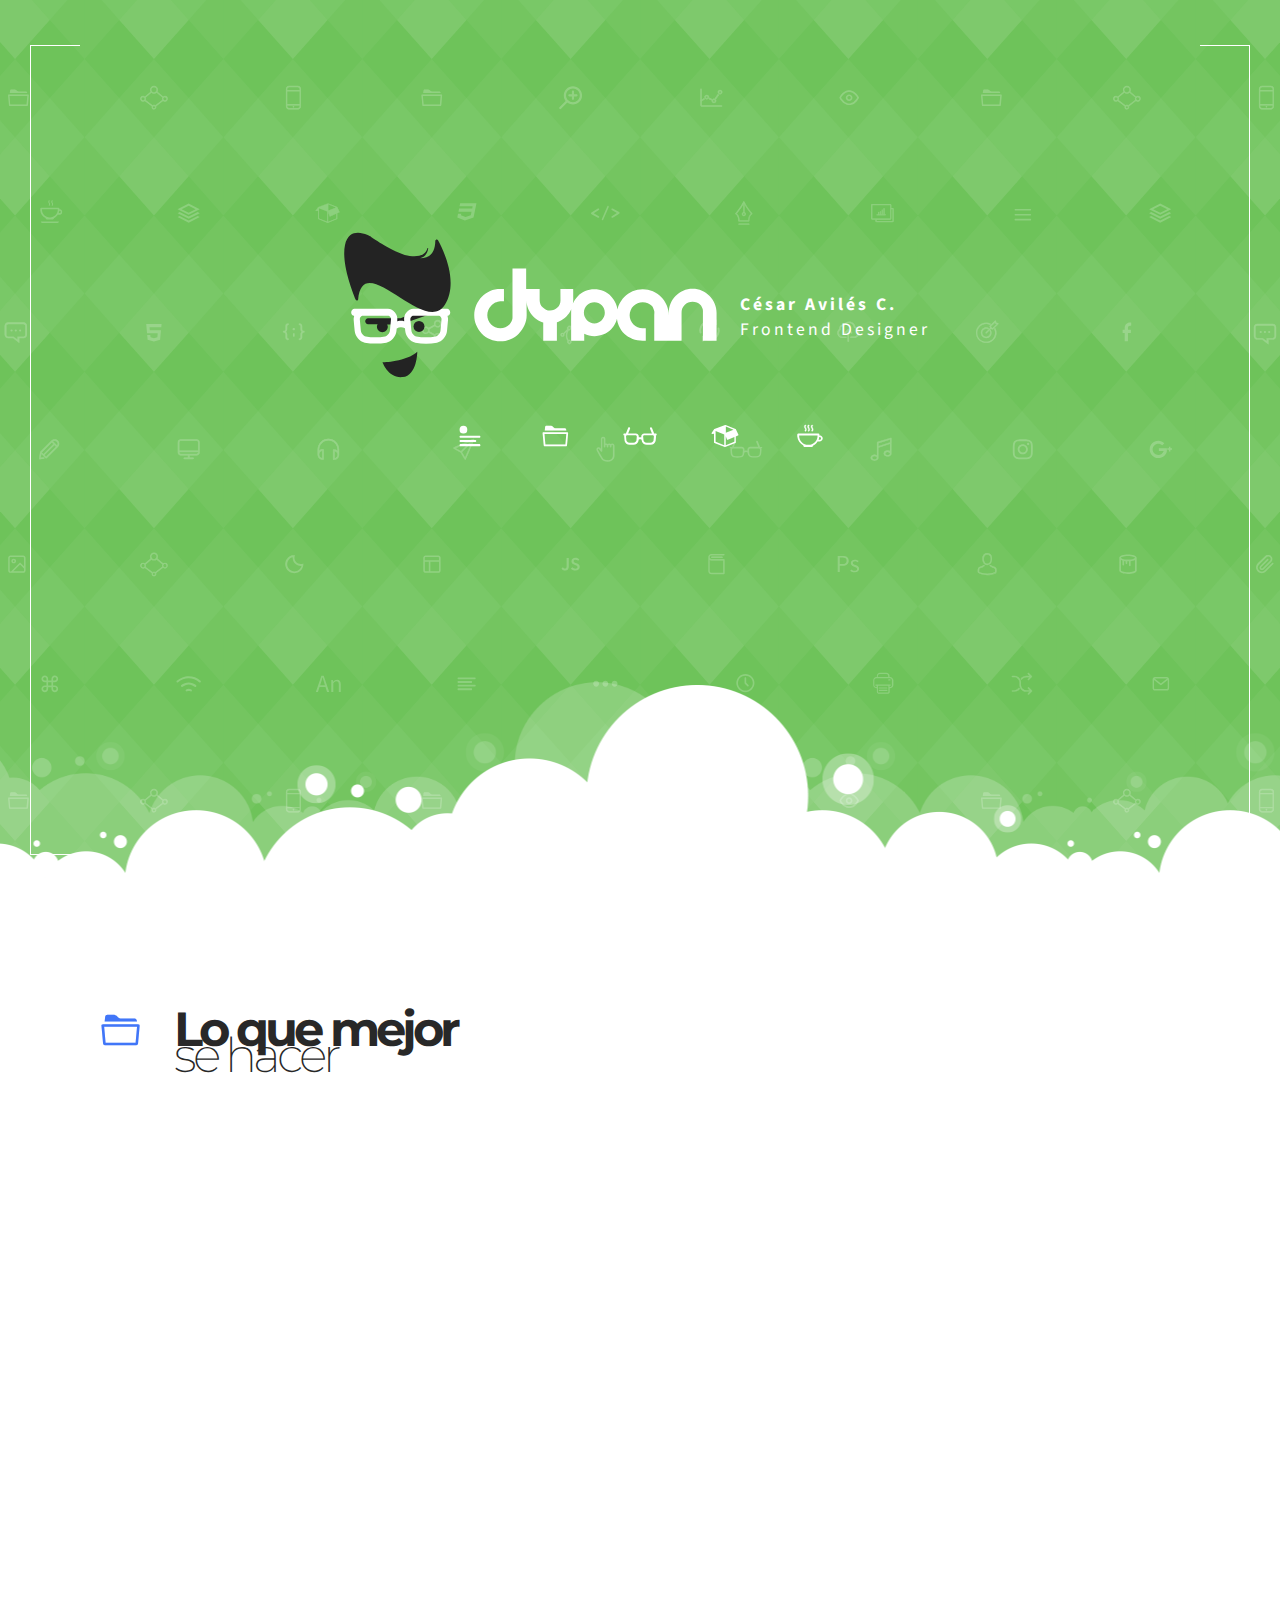
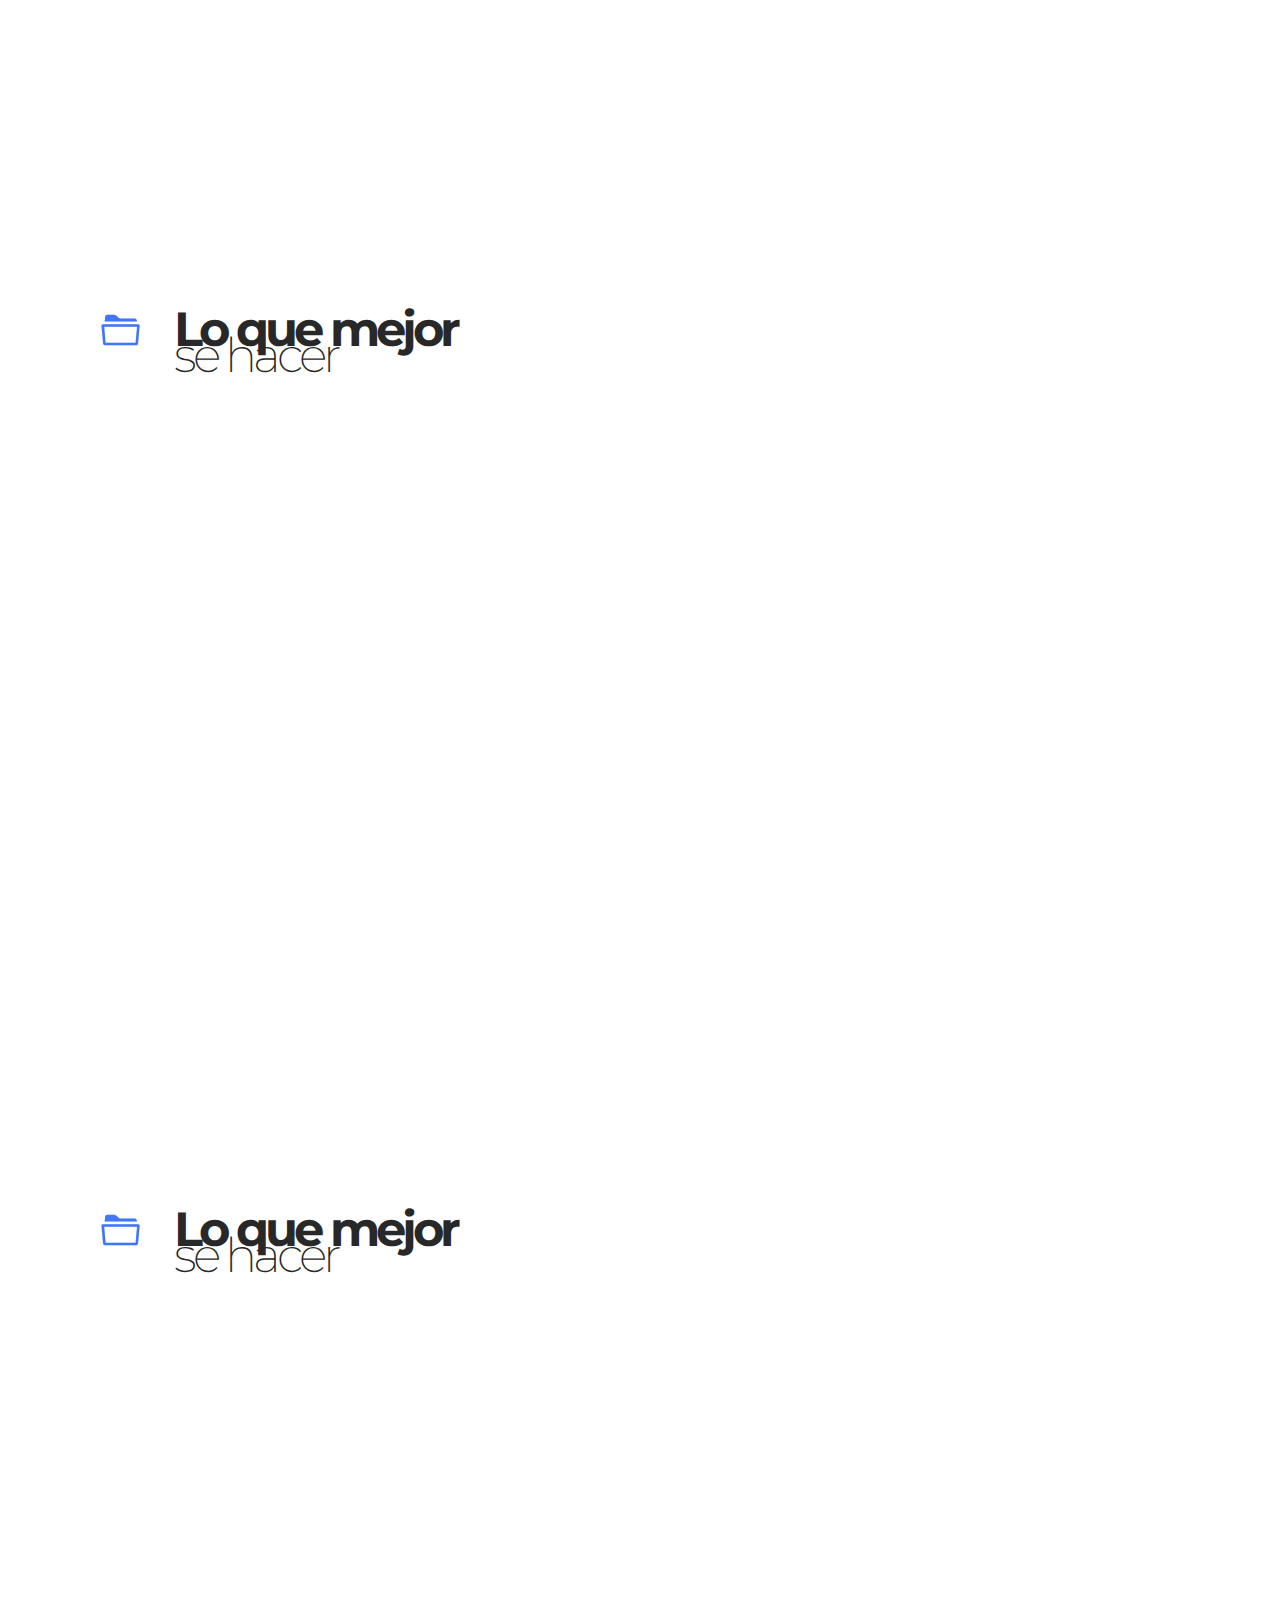
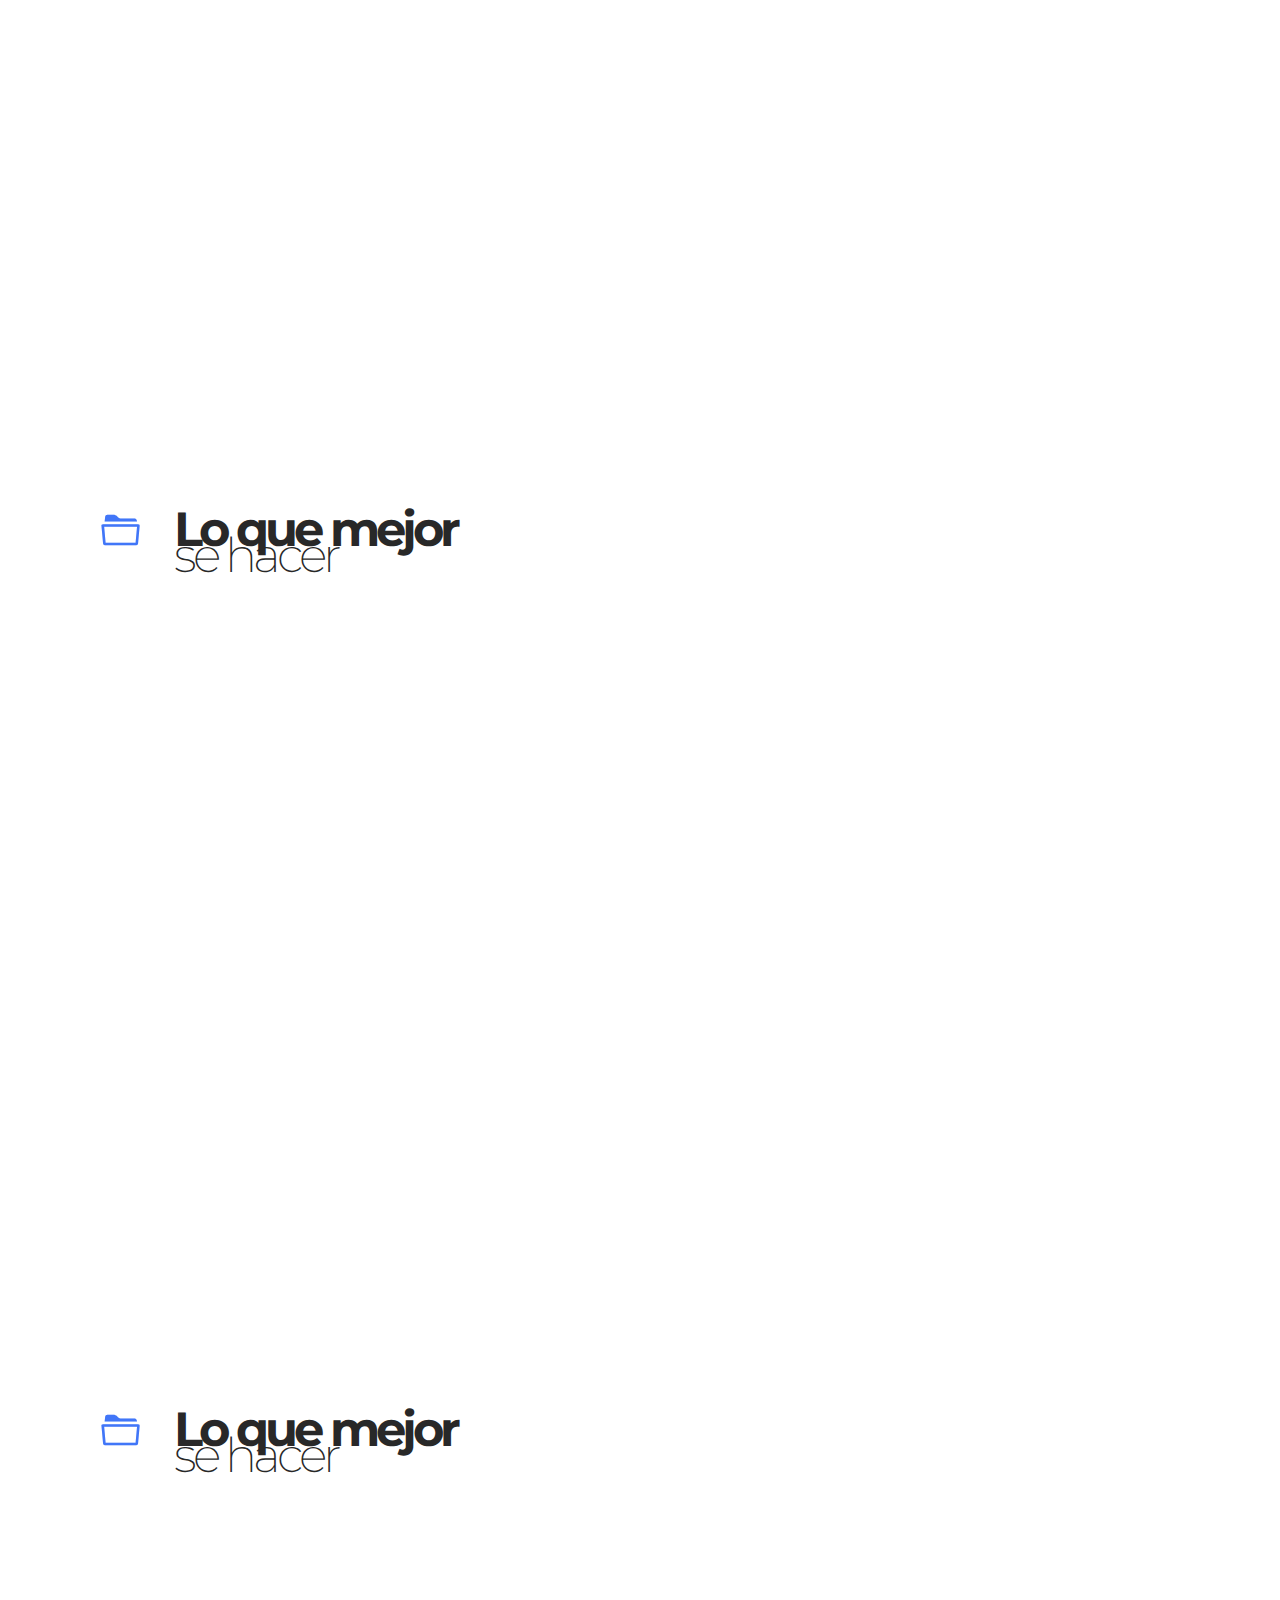
<file: index.html>
<!DOCTYPE html>
<html lang="es">
<head>
    
    <!-- Titulo y Codificación de caracteres -->
    <meta charset="UTF-8">
    <title>Dypan - Frontend Designer | www.dypan.cl</title>
    
    <!-- Información y Descripción -->
    <meta name="author" content="César Avilés Cuevas - Frontend Designer">
    <meta name="description" content="Soy un Frontend Designer especializado en proyectos de Diseño UX UI - Desarrollo de Frontend - Branding para Empresas y Estratégias Digitales.">
    
    <!-- Escala Responsive -->
    <meta name="viewport" content="width=device-width, initial-scale=1, maximum-scale=1, user-scalable=no">
    
    <!-- Compatibilidad Explorer -->
    <meta http-equiv="X-UA-Compatible" content="IE=edge">
    
    <!-- Estilos -->
    <link rel="stylesheet" href="css/main.css">
    <link rel="stylesheet" href="fonts/fonts.css">
    
    <!--Theme Color Android -->
    <meta name="theme-color" content="#a2c648">
    
    <!-- Favicon para navegadores estandar -->
    <link rel="shortcut icon" href="img/iconos/favicon.png">
        
    <!-- Icono para navegador Opera y Chrome -->
    <link rel="icon" sizes="192x192" href="img/iconos/icon-chorme-opera.png">

    <!-- Icono para navegador Safari -->
    <link rel="apple-touch-icon" href="img/iconos/favicon.png">
    <link rel="apple-touch-icon" sizes="76x76" href="img/iconos/icon-ipad.png">
    <link rel="apple-touch-icon" sizes="120x120" href="img/iconos/icon-iphone-retina.png">
    <link rel="apple-touch-icon" sizes="152x152" href="img/iconos/icon-ipad-retina.png">
    
    <!--OPEN SEO RRSS-->
       
    <!-- Open Graph data -->
        <meta property="og:url" content="http://www.dypan.cl"/>
        <meta property="og:type" content="website"/>
        <meta property="og:site_name" content="Dypan"/>
    
        <meta property="og:title" content="César Avilés Cuevas - Frontend Designer"/>
        <meta property="og:description" content=""/>
    
        <meta property="og:image" content=""/>
        <meta property="og:image:height" content="628"/>
        <meta property="og:image:width" content="1200"/>
    
        <meta property="og:image" content=""/>
        <meta property="og:image:height" content="770"/>
        <meta property="og:image:width" content="770"/>
        <!-- Open Graph data -->
        
        <!-- Open Google Share -->
        <meta itemprop="name" content="César Avilés Cuevas - Frontend Designer">
        <meta itemprop="description" content="">
        <meta itemprop="image" content="">
        <!-- End Google Share -->
        
        <!-- Los datos de la tarjeta de Twitter --> 
        <meta name = "gorjeo: tarjeta de" content = "summary_large_image"> 
        <meta name = "gorjeo: sitio" content = " @publisher_handle "> 
        <meta name = "gorjeo: título" content = " Título ">
        <meta name = "gorjeo: description" content = " Descripción de la página a menos de 200 caracteres "> 
        <meta name = "gorjeo: creador" content = " @author_handle" > 
        <!-- tarjeta de resumen Twitter con la imagen grande debe ser al menos 280x150px--> 
        <meta name = "Twitter: imagen: src" content = " http://www.example.com/image.jpg ">
            
    <!--END SEO RRSS-->

    <!-- Google Analitics -->

</head>
    
<body style="overflow: hidden;">
  
<div id="preloader" class="cont-pre">   
<div class="spinner">
  <div class="dot1"></div>
  <div class="dot2"></div>    
</div>
</div>
   
    <section class="container-full paralax-fixed">
        <!--Lineas Corchetes-->
        <div class="lines">  
            <div class="line-izq"></div>
            <div class="line-der"></div>
        </div>
        <!--Contenido-->
        <section class="content-cover">
            <!--Logotipo-->
            <a href="index.html" class="logotipo">
                <img class="logo-mobile" src="img/logotipo-dypan-2.svg" alt="Logotipo Dypan">
                <img class="logo-desktop" src="img/logotipo-dypan.svg" alt="Logotipo Dypan">
                <p><strong>César Avilés C.</strong><br>Frontend Designer</p>
            </a>
            <!--Menu Iconos-->
            <div class="cont-menu" id="cont-menu">
              
               <span class="btn-menu wow fadeInUp" data-wow-delay="0.2s">
                    <a href="#1" class="icon-menu-cover" id="icon-active">
                        <img class="up" src="img/iconos/cv2.svg" alt="Bienvenido">
                        <img class="down" src="img/iconos/arrow-down.svg" alt="Bienvenido">
                    </a>
               </span>               
                   
               <span class="btn-menu wow fadeInUp" data-wow-delay="0.4s">
                    <a href="#2" class="icon-menu-cover" id="icon-active">
                        <img class="up" src="img/iconos/brochure2.svg" alt="Bienvenido">
                        <img class="down" src="img/iconos/arrow-down.svg" alt="Bienvenido">
                    </a>
               </span>
               
               <span class="btn-menu wow fadeInUp" data-wow-delay="0.6s">
                    <a href="#3" class="icon-menu-cover" id="icon-active">
                        <img class="up" src="img/iconos/gafas2.svg" alt="Bienvenido">
                        <img class="down" src="img/iconos/arrow-down.svg" alt="Bienvenido">
                    </a>
               </span> 
                
               <span class="btn-menu wow fadeInUp" data-wow-delay="0.8s">
                    <a href="#4" class="icon-menu-cover" id="icon-active">
                        <img class="up" src="img/iconos/services2.svg" alt="Bienvenido">
                        <img class="down" src="img/iconos/arrow-down.svg" alt="Bienvenido">
                    </a>
               </span>
               
               <span class="btn-menu wow fadeInUp" data-wow-delay="1s">
                    <a href="#5" class="icon-menu-cover" id="icon-active">
                        <img class="up" src="img/iconos/coffe2.svg" alt="Bienvenido">
                        <img class="down" src="img/iconos/arrow-down.svg" alt="Bienvenido">
                    </a>
               </span>

            </div>
        </section>
        <!--Contenido-->
    </section>
    <!--Nubes Cover-->
    <div class="cont-nube">
    <img class="nube-cover" src="img/png/cloud.png" alt="">
    </div>
    
    <section class="section1" id="1">
        <!--Titulos-->
        <div class="title-cont">
        <img class="icon-title" src="img/iconos/brochure.svg">
        <h1 class="title-bold">Lo que mejor
        <span class="title-ligth">se hacer</span></h1>
        </div>
    </section>
               
    <section class="section1" id="2">
        <!--Titulos-->
        <div class="title-cont">
        <img class="icon-title" src="img/iconos/brochure.svg">
        <h1 class="title-bold">Lo que mejor
        <span class="title-ligth">se hacer</span></h1>
        </div>
    </section>
                
    <section class="section1" id="3">
        <!--Titulos-->
        <div class="title-cont">
        <img class="icon-title" src="img/iconos/brochure.svg">
        <h1 class="title-bold">Lo que mejor
        <span class="title-ligth">se hacer</span></h1>
        </div>
    </section>
        
    <section class="section1" id="4">
        <!--Titulos-->
        <div class="title-cont">
        <img class="icon-title" src="img/iconos/brochure.svg">
        <h1 class="title-bold">Lo que mejor
        <span class="title-ligth">se hacer</span></h1>
        </div>
    </section>
    
    <section class="section1" id="5">
        <!--Titulos-->
        <div class="title-cont">
        <img class="icon-title" src="img/iconos/brochure.svg">
        <h1 class="title-bold">Lo que mejor
        <span class="title-ligth">se hacer</span></h1>
        </div>
    </section>
    
<!--Javascript-->
<script src="https://code.jquery.com/jquery-3.1.0.min.js"></script>

<!--<script>
    var $iconMenuCover = $(".icon-menu-cover");

    $("#cont-menu").on('click', 'a', function(){
        $iconMenuCover.removeClass("icon-active").addClass($(this).attr('id'));
        $(this).addClass("icon-active");
        $(this).siblings().removeClass("icon-active");
    });
</script>-->

<!-- Ajax -->
<script src="http://ajax.googleapis.com/ajax/libs/jquery/1.9.1/jquery.min.js"></script>
<!-- Cargador -->
<script src="js/load.js"></script>
<!-- Scroll Down -->
<script src="js/scroll.js"></script>
<!-- Paralax Cover-->
<script src="js/paralax-home.js"></script>
<!-- Validacion Formulario C -->
<script src="js/validacion-form-c.js"></script>
<!-- Animacion -->
<script src="js/wow.min.js"></script>
<script>	
  new WOW().init();    
</script>

</body>
    
</html>
</file>
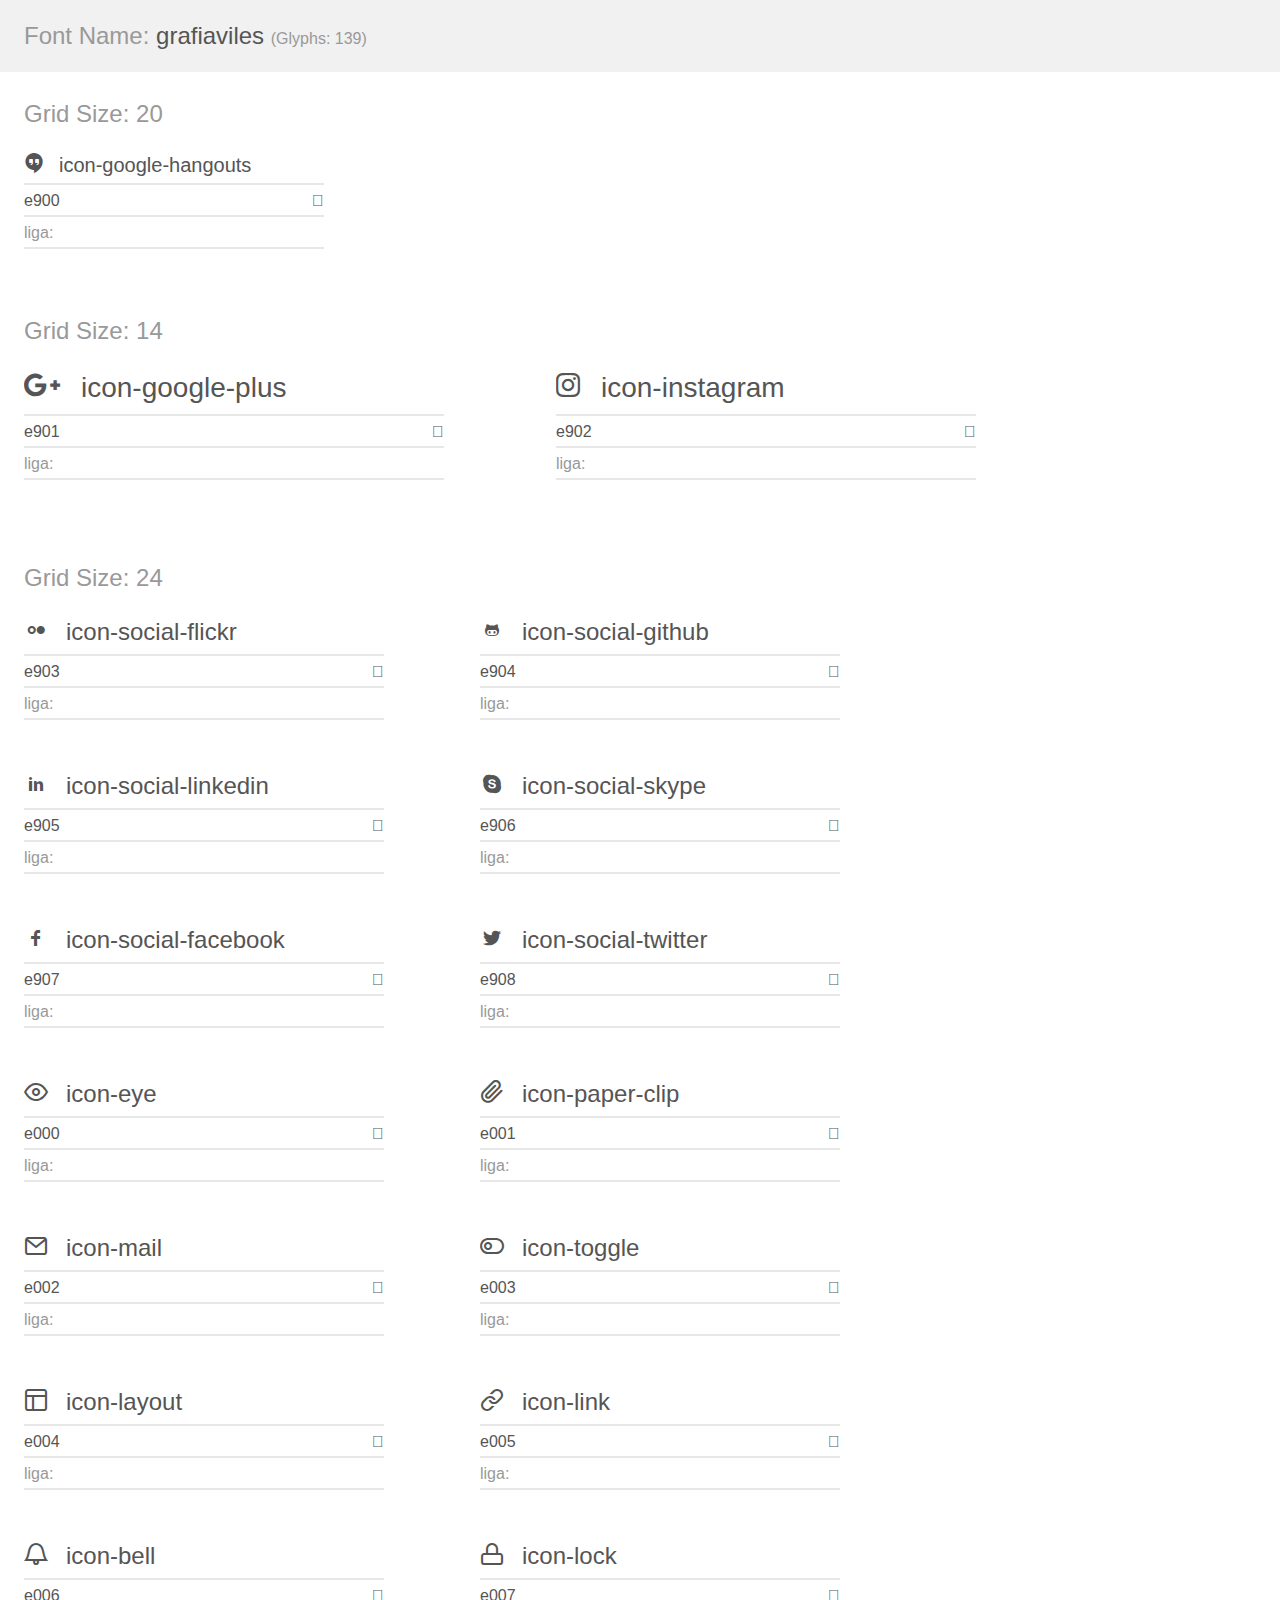
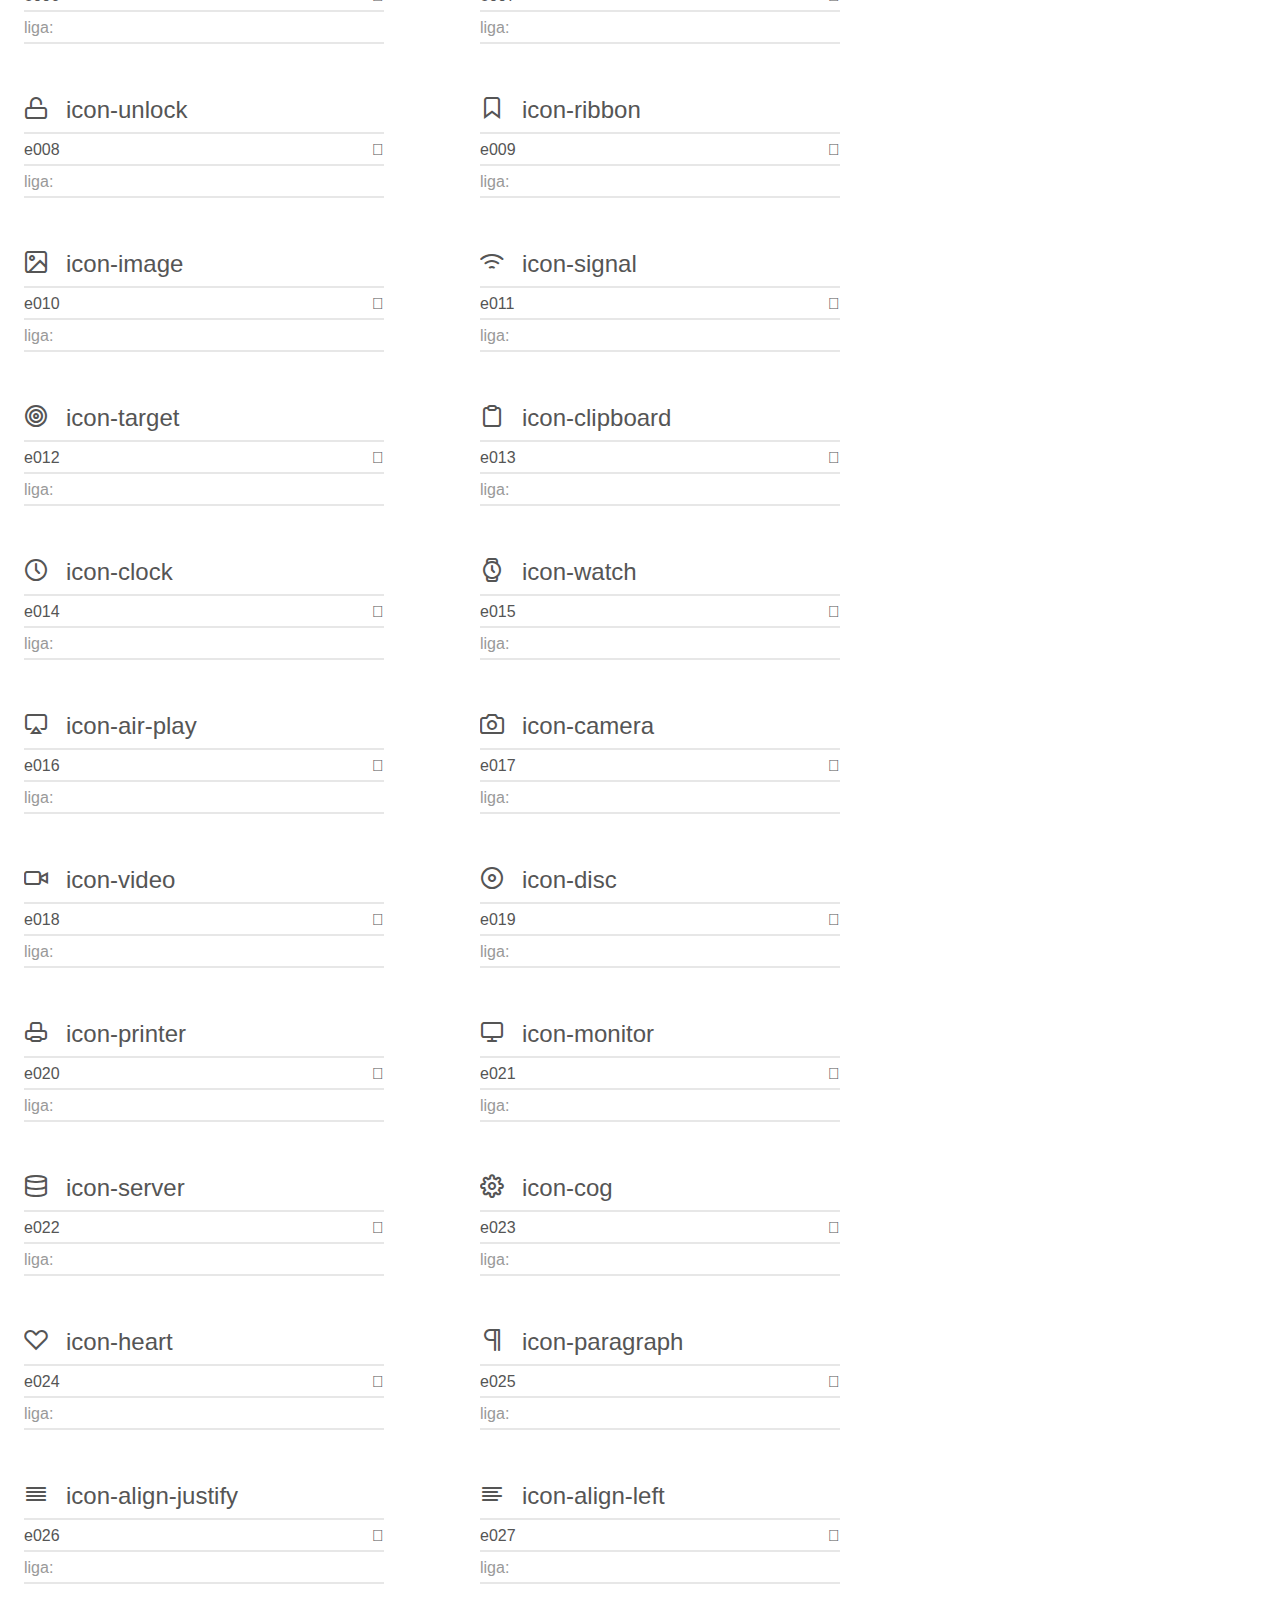
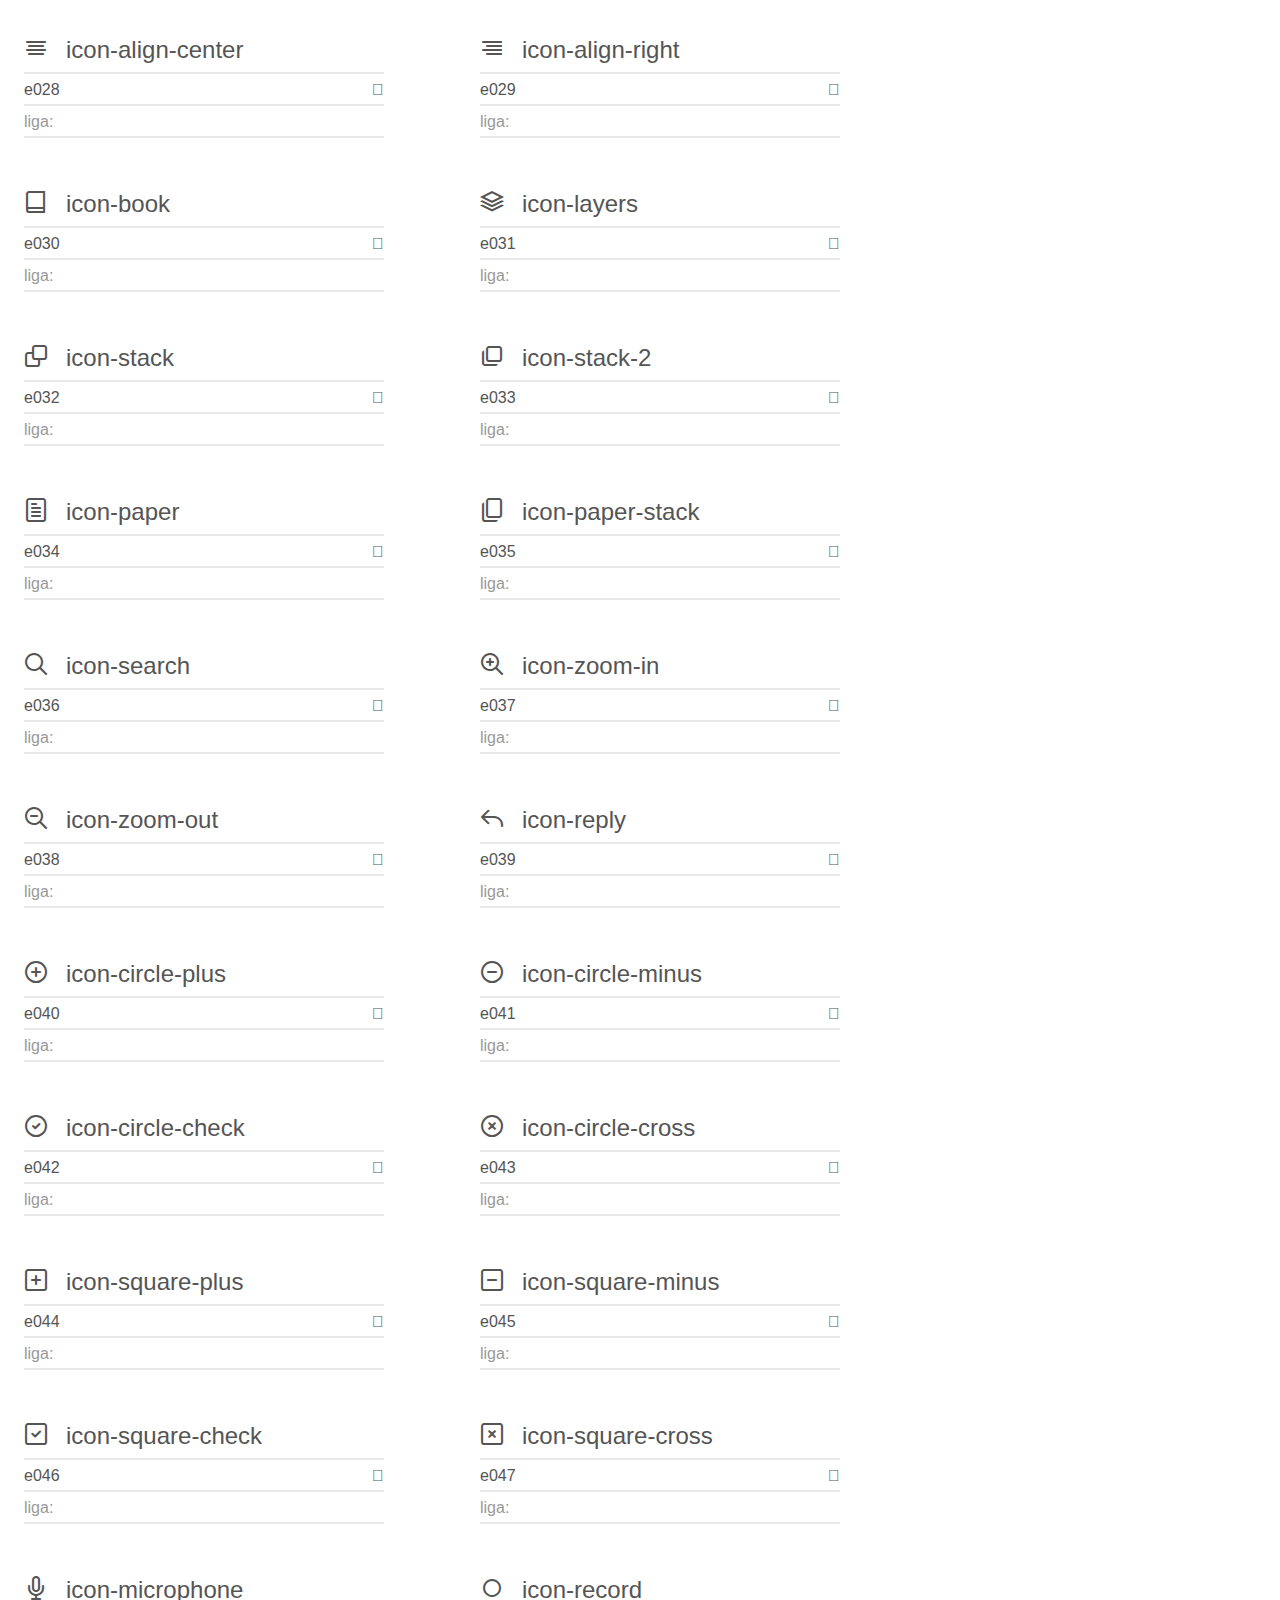
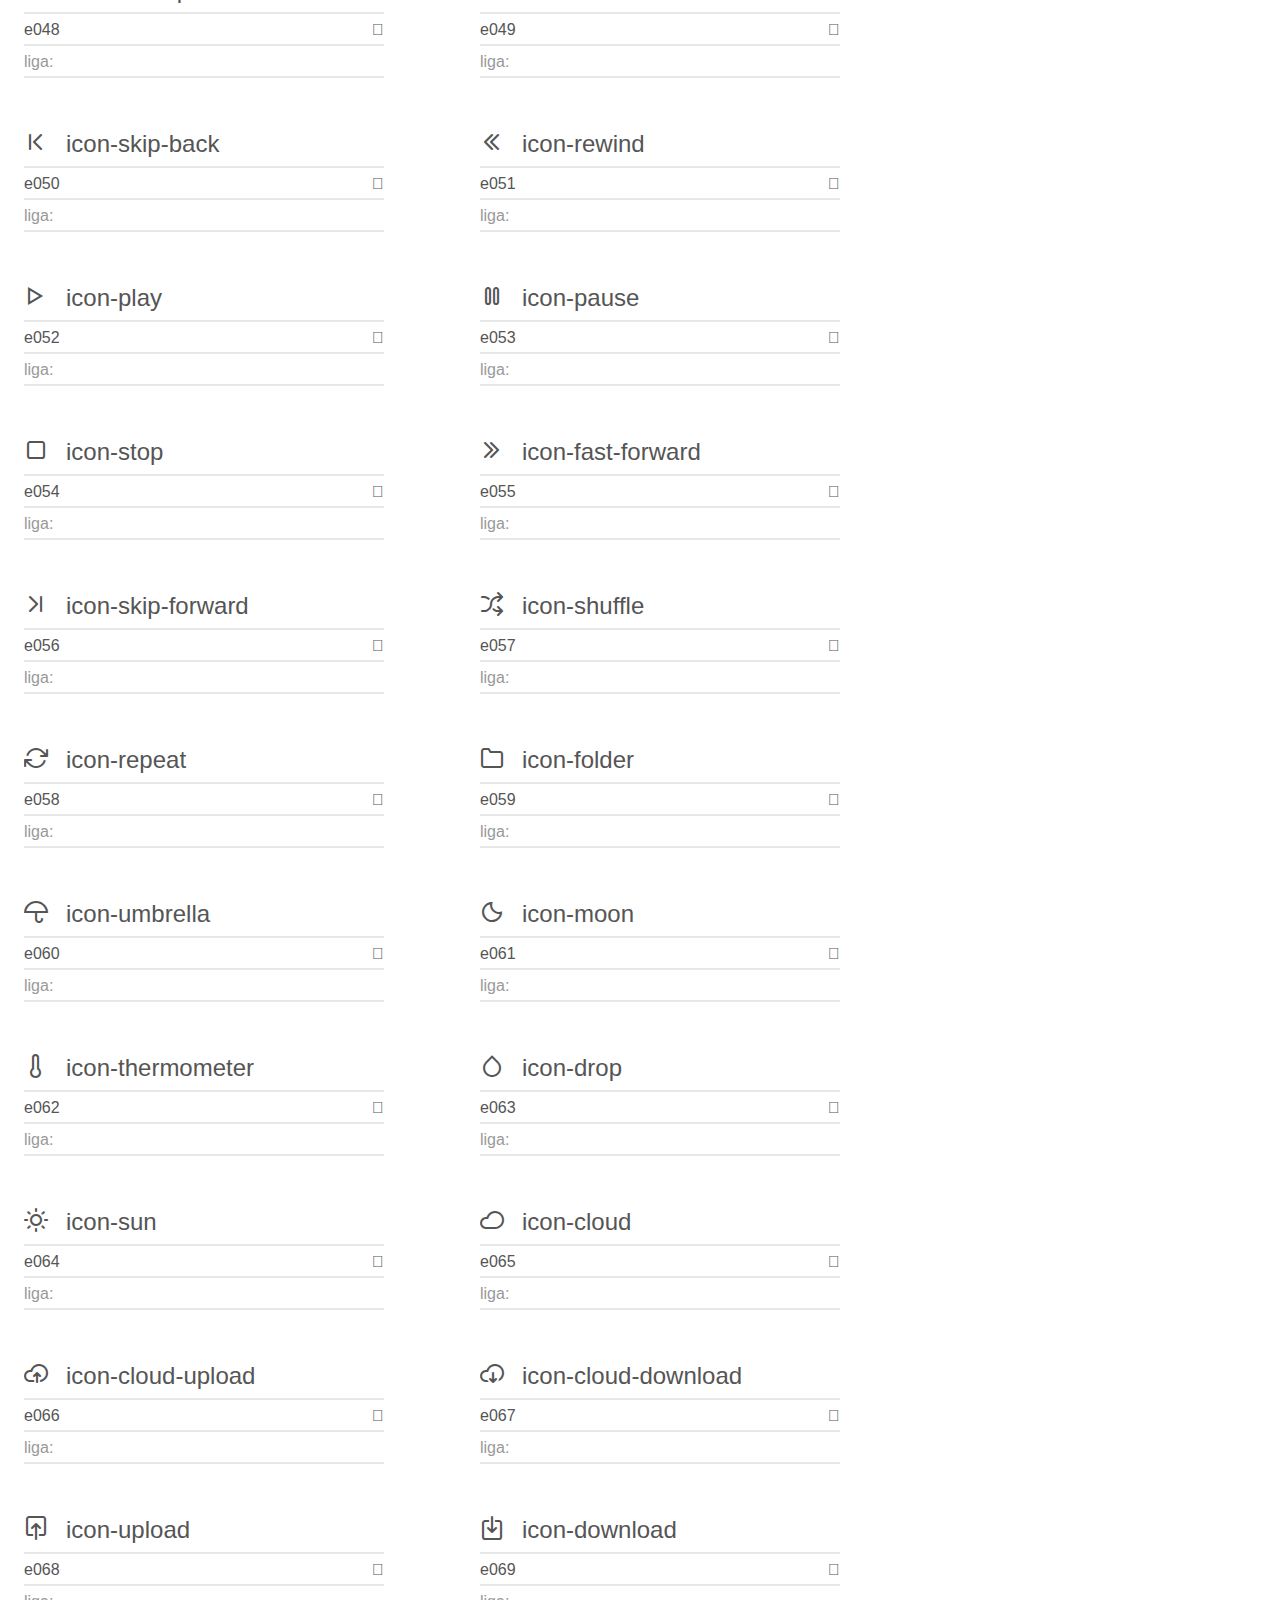
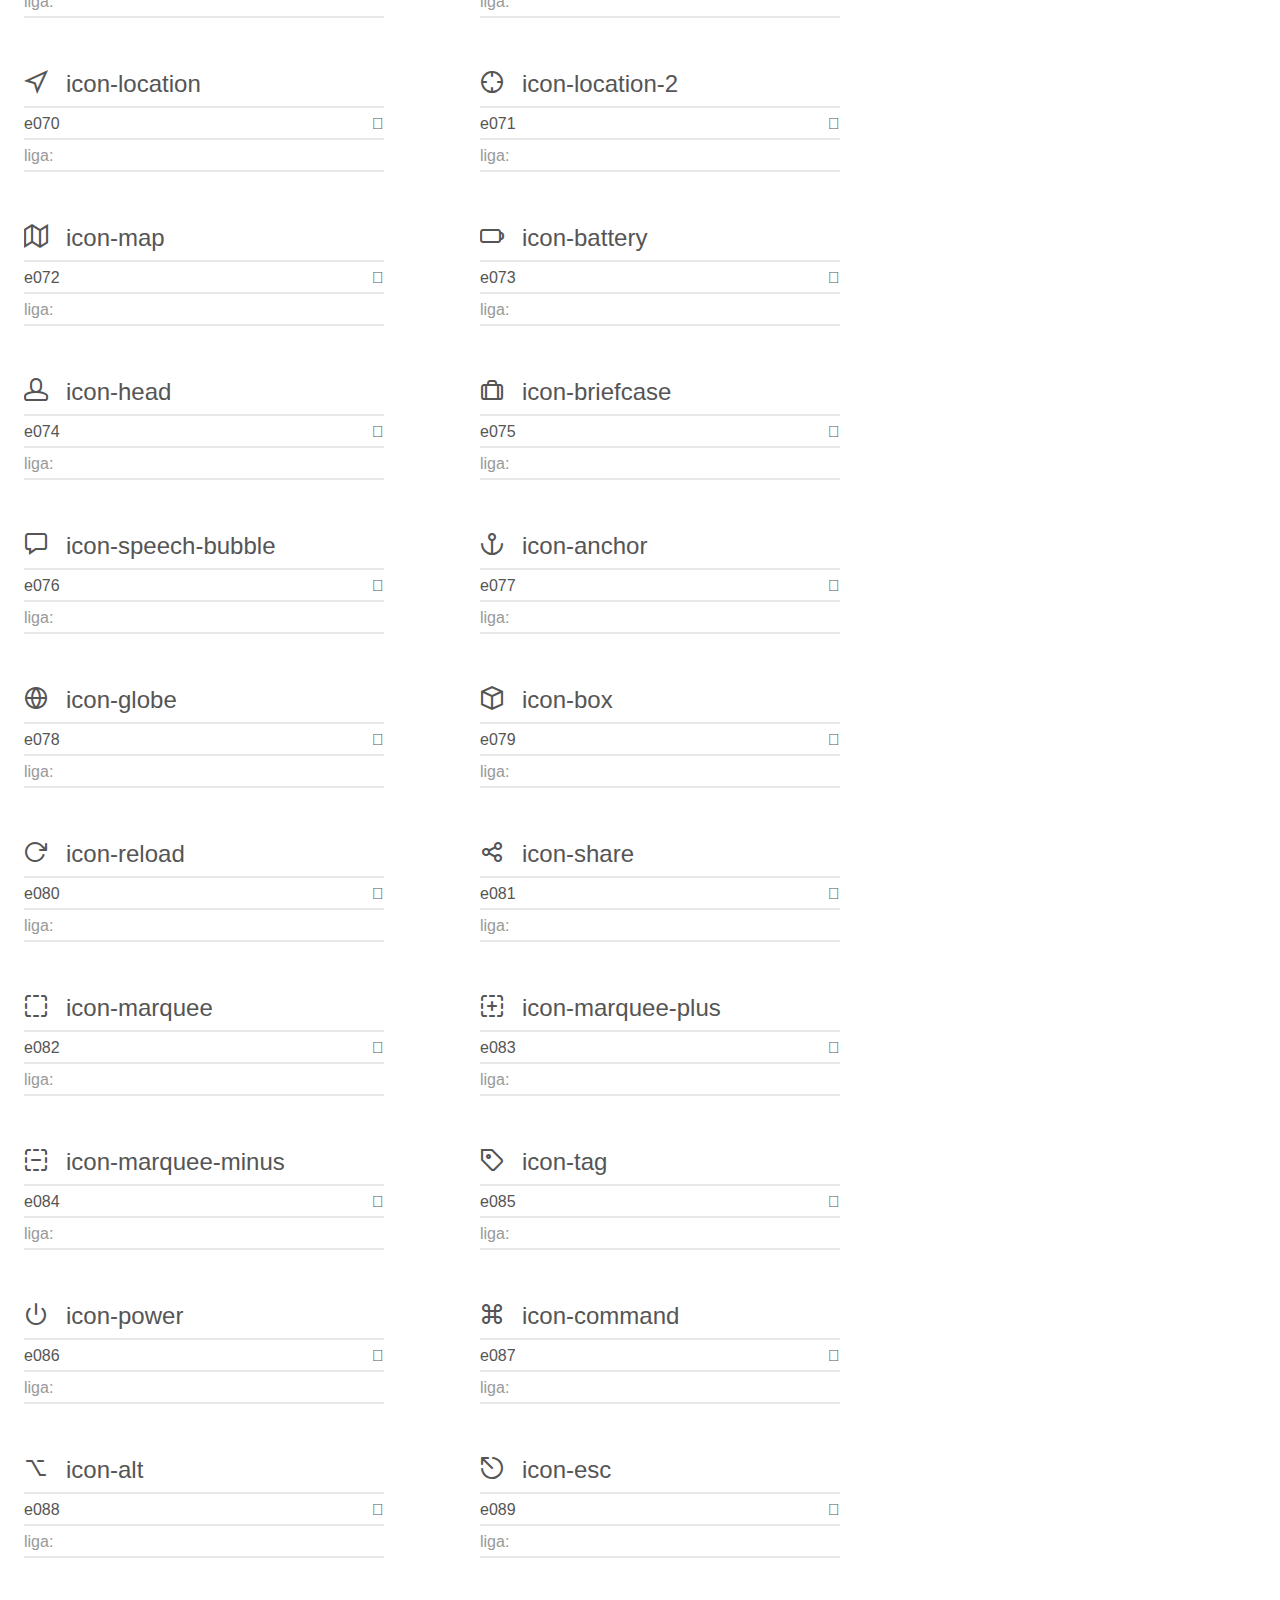
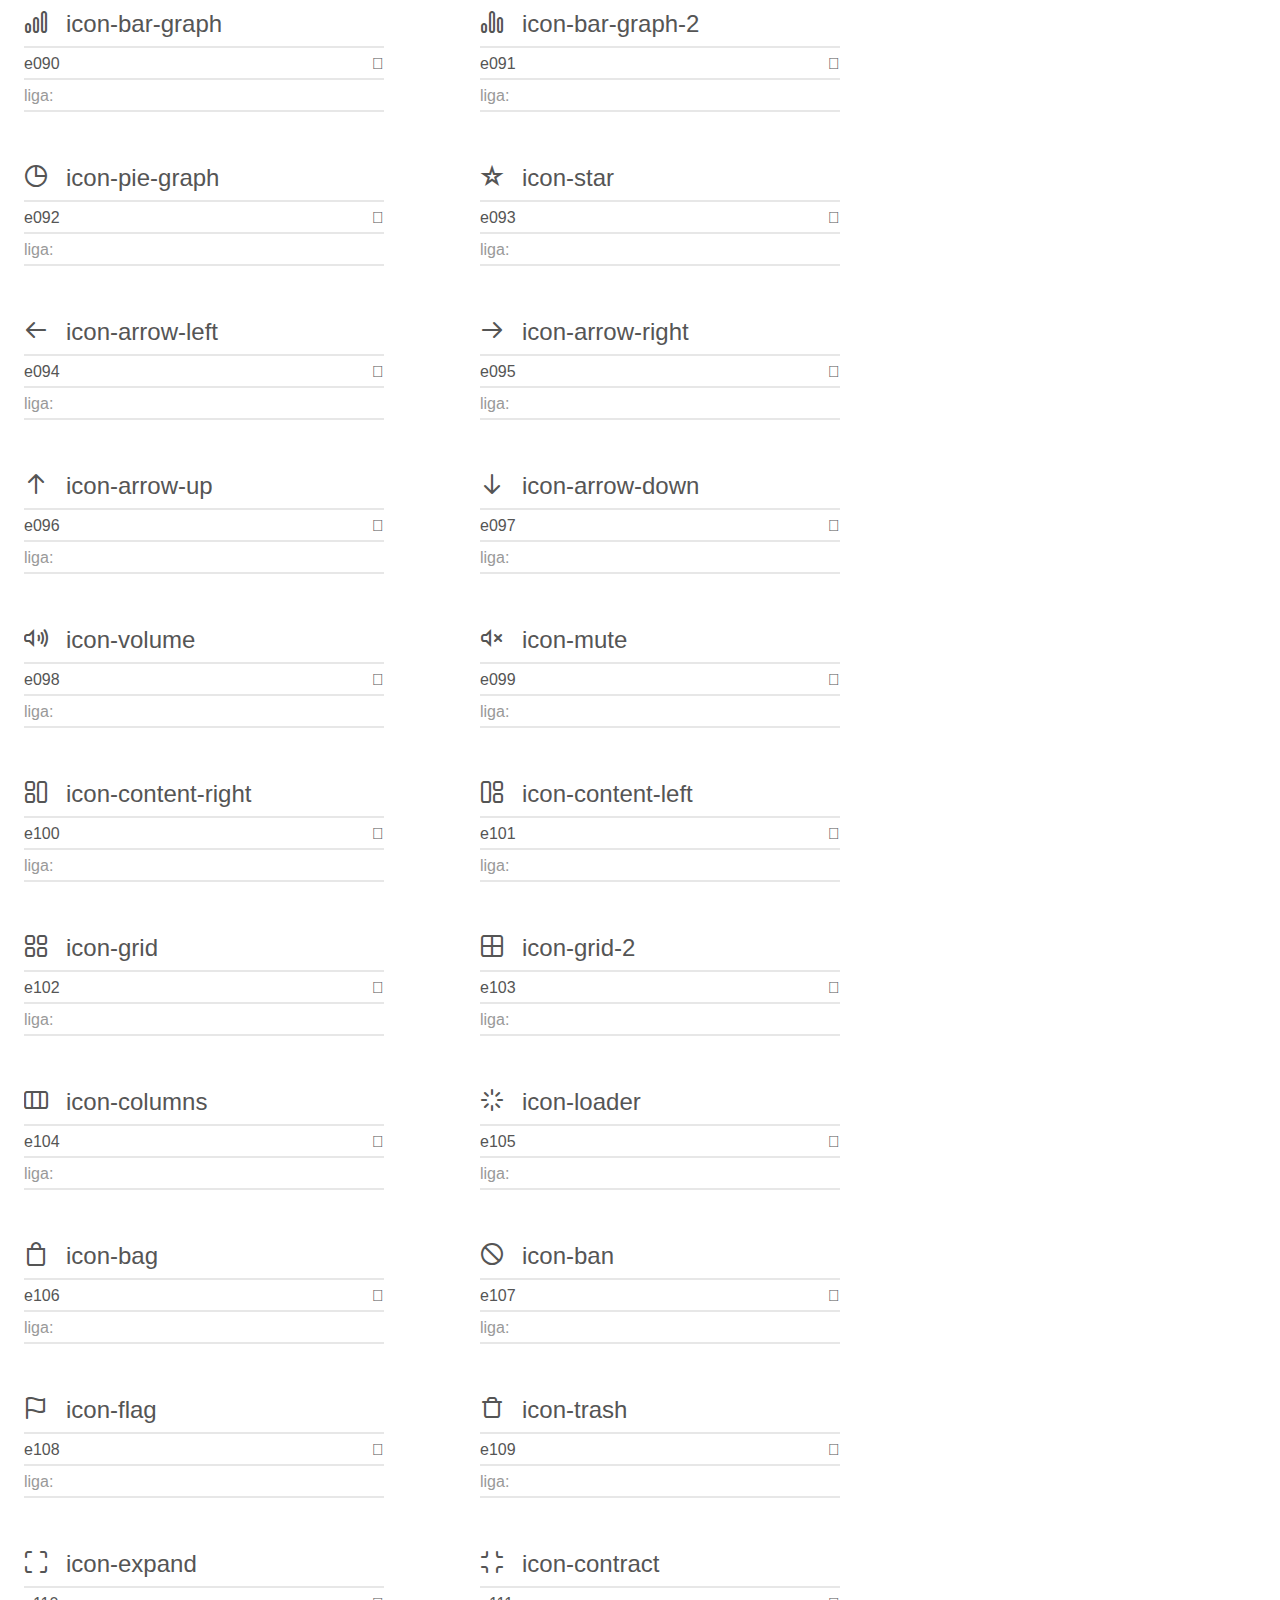
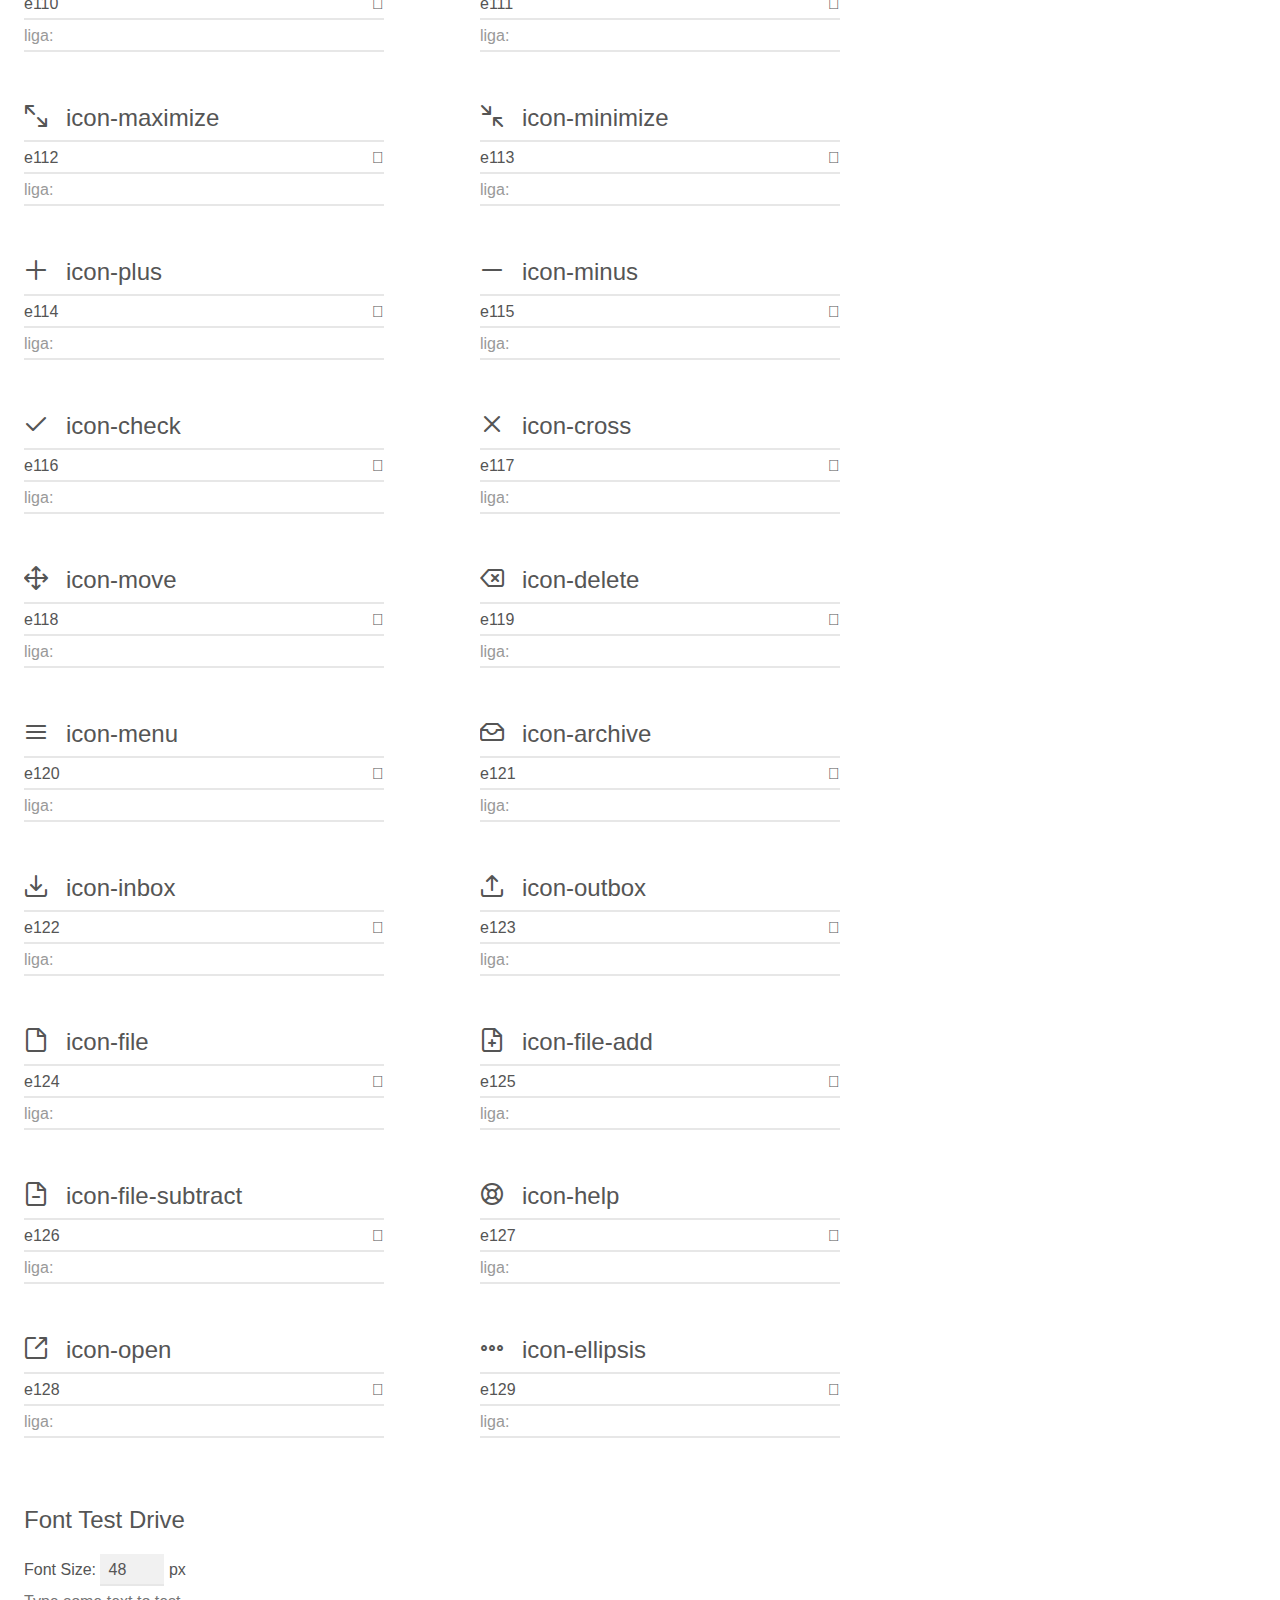
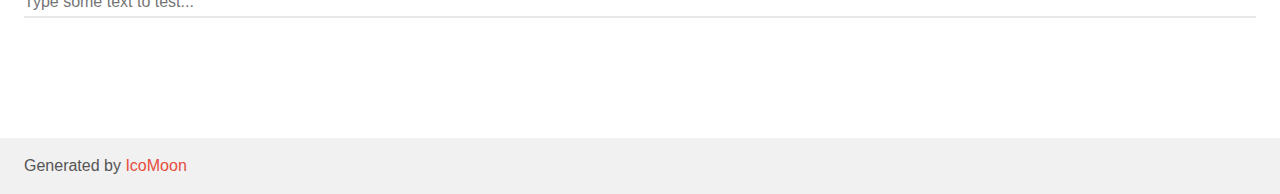
<file: img/iconos/grafiaviles/demo.html>
<!doctype html>
<html>
<head>
    <meta charset="utf-8">
    <title>IcoMoon Demo</title>
    <meta name="description" content="An Icon Font Generated By IcoMoon.io">
    <meta name="viewport" content="width=device-width, initial-scale=1">
    <link rel="stylesheet" href="demo-files/demo.css">
    <link rel="stylesheet" href="style.css"></head>
<body>
    <div class="bgc1 clearfix">
        <h1 class="mhmm mvm"><span class="fgc1">Font Name:</span> grafiaviles <small class="fgc1">(Glyphs:&nbsp;139)</small></h1>
    </div>
    <div class="clearfix mhl ptl">
        <h1 class="mvm mtn fgc1">Grid Size: 20</h1>
        <div class="glyph fs1">
            <div class="clearfix bshadow0 pbs">
                <span class="icon-google-hangouts">
                
                </span>
                <span class="mls"> icon-google-hangouts</span>
            </div>
            <fieldset class="fs0 size1of1 clearfix hidden-false">
                <input type="text" readonly value="e900" class="unit size1of2" />
                <input type="text" maxlength="1" readonly value="&#xe900;" class="unitRight size1of2 talign-right" />
            </fieldset>
            <div class="fs0 bshadow0 clearfix hidden-false">
                <span class="unit pvs fgc1">liga: </span>
                <input type="text" readonly value="" class="liga unitRight" />
            </div>
        </div>
    </div>
    <div class="clearfix mhl ptl">
        <h1 class="mvm mtn fgc1">Grid Size: 14</h1>
        <div class="glyph fs2">
            <div class="clearfix bshadow0 pbs">
                <span class="icon-google-plus">
                
                </span>
                <span class="mls"> icon-google-plus</span>
            </div>
            <fieldset class="fs0 size1of1 clearfix hidden-false">
                <input type="text" readonly value="e901" class="unit size1of2" />
                <input type="text" maxlength="1" readonly value="&#xe901;" class="unitRight size1of2 talign-right" />
            </fieldset>
            <div class="fs0 bshadow0 clearfix hidden-false">
                <span class="unit pvs fgc1">liga: </span>
                <input type="text" readonly value="" class="liga unitRight" />
            </div>
        </div>
        <div class="glyph fs2">
            <div class="clearfix bshadow0 pbs">
                <span class="icon-instagram">
                
                </span>
                <span class="mls"> icon-instagram</span>
            </div>
            <fieldset class="fs0 size1of1 clearfix hidden-false">
                <input type="text" readonly value="e902" class="unit size1of2" />
                <input type="text" maxlength="1" readonly value="&#xe902;" class="unitRight size1of2 talign-right" />
            </fieldset>
            <div class="fs0 bshadow0 clearfix hidden-false">
                <span class="unit pvs fgc1">liga: </span>
                <input type="text" readonly value="" class="liga unitRight" />
            </div>
        </div>
    </div>
    <div class="clearfix mhl ptl">
        <h1 class="mvm mtn fgc1">Grid Size: 24</h1>
        <div class="glyph fs3">
            <div class="clearfix bshadow0 pbs">
                <span class="icon-social-flickr">
                
                </span>
                <span class="mls"> icon-social-flickr</span>
            </div>
            <fieldset class="fs0 size1of1 clearfix hidden-false">
                <input type="text" readonly value="e903" class="unit size1of2" />
                <input type="text" maxlength="1" readonly value="&#xe903;" class="unitRight size1of2 talign-right" />
            </fieldset>
            <div class="fs0 bshadow0 clearfix hidden-false">
                <span class="unit pvs fgc1">liga: </span>
                <input type="text" readonly value="" class="liga unitRight" />
            </div>
        </div>
        <div class="glyph fs3">
            <div class="clearfix bshadow0 pbs">
                <span class="icon-social-github">
                
                </span>
                <span class="mls"> icon-social-github</span>
            </div>
            <fieldset class="fs0 size1of1 clearfix hidden-false">
                <input type="text" readonly value="e904" class="unit size1of2" />
                <input type="text" maxlength="1" readonly value="&#xe904;" class="unitRight size1of2 talign-right" />
            </fieldset>
            <div class="fs0 bshadow0 clearfix hidden-false">
                <span class="unit pvs fgc1">liga: </span>
                <input type="text" readonly value="" class="liga unitRight" />
            </div>
        </div>
        <div class="glyph fs3">
            <div class="clearfix bshadow0 pbs">
                <span class="icon-social-linkedin">
                
                </span>
                <span class="mls"> icon-social-linkedin</span>
            </div>
            <fieldset class="fs0 size1of1 clearfix hidden-false">
                <input type="text" readonly value="e905" class="unit size1of2" />
                <input type="text" maxlength="1" readonly value="&#xe905;" class="unitRight size1of2 talign-right" />
            </fieldset>
            <div class="fs0 bshadow0 clearfix hidden-false">
                <span class="unit pvs fgc1">liga: </span>
                <input type="text" readonly value="" class="liga unitRight" />
            </div>
        </div>
        <div class="glyph fs3">
            <div class="clearfix bshadow0 pbs">
                <span class="icon-social-skype">
                
                </span>
                <span class="mls"> icon-social-skype</span>
            </div>
            <fieldset class="fs0 size1of1 clearfix hidden-false">
                <input type="text" readonly value="e906" class="unit size1of2" />
                <input type="text" maxlength="1" readonly value="&#xe906;" class="unitRight size1of2 talign-right" />
            </fieldset>
            <div class="fs0 bshadow0 clearfix hidden-false">
                <span class="unit pvs fgc1">liga: </span>
                <input type="text" readonly value="" class="liga unitRight" />
            </div>
        </div>
        <div class="glyph fs3">
            <div class="clearfix bshadow0 pbs">
                <span class="icon-social-facebook">
                
                </span>
                <span class="mls"> icon-social-facebook</span>
            </div>
            <fieldset class="fs0 size1of1 clearfix hidden-false">
                <input type="text" readonly value="e907" class="unit size1of2" />
                <input type="text" maxlength="1" readonly value="&#xe907;" class="unitRight size1of2 talign-right" />
            </fieldset>
            <div class="fs0 bshadow0 clearfix hidden-false">
                <span class="unit pvs fgc1">liga: </span>
                <input type="text" readonly value="" class="liga unitRight" />
            </div>
        </div>
        <div class="glyph fs3">
            <div class="clearfix bshadow0 pbs">
                <span class="icon-social-twitter">
                
                </span>
                <span class="mls"> icon-social-twitter</span>
            </div>
            <fieldset class="fs0 size1of1 clearfix hidden-false">
                <input type="text" readonly value="e908" class="unit size1of2" />
                <input type="text" maxlength="1" readonly value="&#xe908;" class="unitRight size1of2 talign-right" />
            </fieldset>
            <div class="fs0 bshadow0 clearfix hidden-false">
                <span class="unit pvs fgc1">liga: </span>
                <input type="text" readonly value="" class="liga unitRight" />
            </div>
        </div>
        <div class="glyph fs3">
            <div class="clearfix bshadow0 pbs">
                <span class="icon-eye">
                
                </span>
                <span class="mls"> icon-eye</span>
            </div>
            <fieldset class="fs0 size1of1 clearfix hidden-false">
                <input type="text" readonly value="e000" class="unit size1of2" />
                <input type="text" maxlength="1" readonly value="&#xe000;" class="unitRight size1of2 talign-right" />
            </fieldset>
            <div class="fs0 bshadow0 clearfix hidden-false">
                <span class="unit pvs fgc1">liga: </span>
                <input type="text" readonly value="" class="liga unitRight" />
            </div>
        </div>
        <div class="glyph fs3">
            <div class="clearfix bshadow0 pbs">
                <span class="icon-paper-clip">
                
                </span>
                <span class="mls"> icon-paper-clip</span>
            </div>
            <fieldset class="fs0 size1of1 clearfix hidden-false">
                <input type="text" readonly value="e001" class="unit size1of2" />
                <input type="text" maxlength="1" readonly value="&#xe001;" class="unitRight size1of2 talign-right" />
            </fieldset>
            <div class="fs0 bshadow0 clearfix hidden-false">
                <span class="unit pvs fgc1">liga: </span>
                <input type="text" readonly value="" class="liga unitRight" />
            </div>
        </div>
        <div class="glyph fs3">
            <div class="clearfix bshadow0 pbs">
                <span class="icon-mail">
                
                </span>
                <span class="mls"> icon-mail</span>
            </div>
            <fieldset class="fs0 size1of1 clearfix hidden-false">
                <input type="text" readonly value="e002" class="unit size1of2" />
                <input type="text" maxlength="1" readonly value="&#xe002;" class="unitRight size1of2 talign-right" />
            </fieldset>
            <div class="fs0 bshadow0 clearfix hidden-false">
                <span class="unit pvs fgc1">liga: </span>
                <input type="text" readonly value="" class="liga unitRight" />
            </div>
        </div>
        <div class="glyph fs3">
            <div class="clearfix bshadow0 pbs">
                <span class="icon-toggle">
                
                </span>
                <span class="mls"> icon-toggle</span>
            </div>
            <fieldset class="fs0 size1of1 clearfix hidden-false">
                <input type="text" readonly value="e003" class="unit size1of2" />
                <input type="text" maxlength="1" readonly value="&#xe003;" class="unitRight size1of2 talign-right" />
            </fieldset>
            <div class="fs0 bshadow0 clearfix hidden-false">
                <span class="unit pvs fgc1">liga: </span>
                <input type="text" readonly value="" class="liga unitRight" />
            </div>
        </div>
        <div class="glyph fs3">
            <div class="clearfix bshadow0 pbs">
                <span class="icon-layout">
                
                </span>
                <span class="mls"> icon-layout</span>
            </div>
            <fieldset class="fs0 size1of1 clearfix hidden-false">
                <input type="text" readonly value="e004" class="unit size1of2" />
                <input type="text" maxlength="1" readonly value="&#xe004;" class="unitRight size1of2 talign-right" />
            </fieldset>
            <div class="fs0 bshadow0 clearfix hidden-false">
                <span class="unit pvs fgc1">liga: </span>
                <input type="text" readonly value="" class="liga unitRight" />
            </div>
        </div>
        <div class="glyph fs3">
            <div class="clearfix bshadow0 pbs">
                <span class="icon-link">
                
                </span>
                <span class="mls"> icon-link</span>
            </div>
            <fieldset class="fs0 size1of1 clearfix hidden-false">
                <input type="text" readonly value="e005" class="unit size1of2" />
                <input type="text" maxlength="1" readonly value="&#xe005;" class="unitRight size1of2 talign-right" />
            </fieldset>
            <div class="fs0 bshadow0 clearfix hidden-false">
                <span class="unit pvs fgc1">liga: </span>
                <input type="text" readonly value="" class="liga unitRight" />
            </div>
        </div>
        <div class="glyph fs3">
            <div class="clearfix bshadow0 pbs">
                <span class="icon-bell">
                
                </span>
                <span class="mls"> icon-bell</span>
            </div>
            <fieldset class="fs0 size1of1 clearfix hidden-false">
                <input type="text" readonly value="e006" class="unit size1of2" />
                <input type="text" maxlength="1" readonly value="&#xe006;" class="unitRight size1of2 talign-right" />
            </fieldset>
            <div class="fs0 bshadow0 clearfix hidden-false">
                <span class="unit pvs fgc1">liga: </span>
                <input type="text" readonly value="" class="liga unitRight" />
            </div>
        </div>
        <div class="glyph fs3">
            <div class="clearfix bshadow0 pbs">
                <span class="icon-lock">
                
                </span>
                <span class="mls"> icon-lock</span>
            </div>
            <fieldset class="fs0 size1of1 clearfix hidden-false">
                <input type="text" readonly value="e007" class="unit size1of2" />
                <input type="text" maxlength="1" readonly value="&#xe007;" class="unitRight size1of2 talign-right" />
            </fieldset>
            <div class="fs0 bshadow0 clearfix hidden-false">
                <span class="unit pvs fgc1">liga: </span>
                <input type="text" readonly value="" class="liga unitRight" />
            </div>
        </div>
        <div class="glyph fs3">
            <div class="clearfix bshadow0 pbs">
                <span class="icon-unlock">
                
                </span>
                <span class="mls"> icon-unlock</span>
            </div>
            <fieldset class="fs0 size1of1 clearfix hidden-false">
                <input type="text" readonly value="e008" class="unit size1of2" />
                <input type="text" maxlength="1" readonly value="&#xe008;" class="unitRight size1of2 talign-right" />
            </fieldset>
            <div class="fs0 bshadow0 clearfix hidden-false">
                <span class="unit pvs fgc1">liga: </span>
                <input type="text" readonly value="" class="liga unitRight" />
            </div>
        </div>
        <div class="glyph fs3">
            <div class="clearfix bshadow0 pbs">
                <span class="icon-ribbon">
                
                </span>
                <span class="mls"> icon-ribbon</span>
            </div>
            <fieldset class="fs0 size1of1 clearfix hidden-false">
                <input type="text" readonly value="e009" class="unit size1of2" />
                <input type="text" maxlength="1" readonly value="&#xe009;" class="unitRight size1of2 talign-right" />
            </fieldset>
            <div class="fs0 bshadow0 clearfix hidden-false">
                <span class="unit pvs fgc1">liga: </span>
                <input type="text" readonly value="" class="liga unitRight" />
            </div>
        </div>
        <div class="glyph fs3">
            <div class="clearfix bshadow0 pbs">
                <span class="icon-image">
                
                </span>
                <span class="mls"> icon-image</span>
            </div>
            <fieldset class="fs0 size1of1 clearfix hidden-false">
                <input type="text" readonly value="e010" class="unit size1of2" />
                <input type="text" maxlength="1" readonly value="&#xe010;" class="unitRight size1of2 talign-right" />
            </fieldset>
            <div class="fs0 bshadow0 clearfix hidden-false">
                <span class="unit pvs fgc1">liga: </span>
                <input type="text" readonly value="" class="liga unitRight" />
            </div>
        </div>
        <div class="glyph fs3">
            <div class="clearfix bshadow0 pbs">
                <span class="icon-signal">
                
                </span>
                <span class="mls"> icon-signal</span>
            </div>
            <fieldset class="fs0 size1of1 clearfix hidden-false">
                <input type="text" readonly value="e011" class="unit size1of2" />
                <input type="text" maxlength="1" readonly value="&#xe011;" class="unitRight size1of2 talign-right" />
            </fieldset>
            <div class="fs0 bshadow0 clearfix hidden-false">
                <span class="unit pvs fgc1">liga: </span>
                <input type="text" readonly value="" class="liga unitRight" />
            </div>
        </div>
        <div class="glyph fs3">
            <div class="clearfix bshadow0 pbs">
                <span class="icon-target">
                
                </span>
                <span class="mls"> icon-target</span>
            </div>
            <fieldset class="fs0 size1of1 clearfix hidden-false">
                <input type="text" readonly value="e012" class="unit size1of2" />
                <input type="text" maxlength="1" readonly value="&#xe012;" class="unitRight size1of2 talign-right" />
            </fieldset>
            <div class="fs0 bshadow0 clearfix hidden-false">
                <span class="unit pvs fgc1">liga: </span>
                <input type="text" readonly value="" class="liga unitRight" />
            </div>
        </div>
        <div class="glyph fs3">
            <div class="clearfix bshadow0 pbs">
                <span class="icon-clipboard">
                
                </span>
                <span class="mls"> icon-clipboard</span>
            </div>
            <fieldset class="fs0 size1of1 clearfix hidden-false">
                <input type="text" readonly value="e013" class="unit size1of2" />
                <input type="text" maxlength="1" readonly value="&#xe013;" class="unitRight size1of2 talign-right" />
            </fieldset>
            <div class="fs0 bshadow0 clearfix hidden-false">
                <span class="unit pvs fgc1">liga: </span>
                <input type="text" readonly value="" class="liga unitRight" />
            </div>
        </div>
        <div class="glyph fs3">
            <div class="clearfix bshadow0 pbs">
                <span class="icon-clock">
                
                </span>
                <span class="mls"> icon-clock</span>
            </div>
            <fieldset class="fs0 size1of1 clearfix hidden-false">
                <input type="text" readonly value="e014" class="unit size1of2" />
                <input type="text" maxlength="1" readonly value="&#xe014;" class="unitRight size1of2 talign-right" />
            </fieldset>
            <div class="fs0 bshadow0 clearfix hidden-false">
                <span class="unit pvs fgc1">liga: </span>
                <input type="text" readonly value="" class="liga unitRight" />
            </div>
        </div>
        <div class="glyph fs3">
            <div class="clearfix bshadow0 pbs">
                <span class="icon-watch">
                
                </span>
                <span class="mls"> icon-watch</span>
            </div>
            <fieldset class="fs0 size1of1 clearfix hidden-false">
                <input type="text" readonly value="e015" class="unit size1of2" />
                <input type="text" maxlength="1" readonly value="&#xe015;" class="unitRight size1of2 talign-right" />
            </fieldset>
            <div class="fs0 bshadow0 clearfix hidden-false">
                <span class="unit pvs fgc1">liga: </span>
                <input type="text" readonly value="" class="liga unitRight" />
            </div>
        </div>
        <div class="glyph fs3">
            <div class="clearfix bshadow0 pbs">
                <span class="icon-air-play">
                
                </span>
                <span class="mls"> icon-air-play</span>
            </div>
            <fieldset class="fs0 size1of1 clearfix hidden-false">
                <input type="text" readonly value="e016" class="unit size1of2" />
                <input type="text" maxlength="1" readonly value="&#xe016;" class="unitRight size1of2 talign-right" />
            </fieldset>
            <div class="fs0 bshadow0 clearfix hidden-false">
                <span class="unit pvs fgc1">liga: </span>
                <input type="text" readonly value="" class="liga unitRight" />
            </div>
        </div>
        <div class="glyph fs3">
            <div class="clearfix bshadow0 pbs">
                <span class="icon-camera">
                
                </span>
                <span class="mls"> icon-camera</span>
            </div>
            <fieldset class="fs0 size1of1 clearfix hidden-false">
                <input type="text" readonly value="e017" class="unit size1of2" />
                <input type="text" maxlength="1" readonly value="&#xe017;" class="unitRight size1of2 talign-right" />
            </fieldset>
            <div class="fs0 bshadow0 clearfix hidden-false">
                <span class="unit pvs fgc1">liga: </span>
                <input type="text" readonly value="" class="liga unitRight" />
            </div>
        </div>
        <div class="glyph fs3">
            <div class="clearfix bshadow0 pbs">
                <span class="icon-video">
                
                </span>
                <span class="mls"> icon-video</span>
            </div>
            <fieldset class="fs0 size1of1 clearfix hidden-false">
                <input type="text" readonly value="e018" class="unit size1of2" />
                <input type="text" maxlength="1" readonly value="&#xe018;" class="unitRight size1of2 talign-right" />
            </fieldset>
            <div class="fs0 bshadow0 clearfix hidden-false">
                <span class="unit pvs fgc1">liga: </span>
                <input type="text" readonly value="" class="liga unitRight" />
            </div>
        </div>
        <div class="glyph fs3">
            <div class="clearfix bshadow0 pbs">
                <span class="icon-disc">
                
                </span>
                <span class="mls"> icon-disc</span>
            </div>
            <fieldset class="fs0 size1of1 clearfix hidden-false">
                <input type="text" readonly value="e019" class="unit size1of2" />
                <input type="text" maxlength="1" readonly value="&#xe019;" class="unitRight size1of2 talign-right" />
            </fieldset>
            <div class="fs0 bshadow0 clearfix hidden-false">
                <span class="unit pvs fgc1">liga: </span>
                <input type="text" readonly value="" class="liga unitRight" />
            </div>
        </div>
        <div class="glyph fs3">
            <div class="clearfix bshadow0 pbs">
                <span class="icon-printer">
                
                </span>
                <span class="mls"> icon-printer</span>
            </div>
            <fieldset class="fs0 size1of1 clearfix hidden-false">
                <input type="text" readonly value="e020" class="unit size1of2" />
                <input type="text" maxlength="1" readonly value="&#xe020;" class="unitRight size1of2 talign-right" />
            </fieldset>
            <div class="fs0 bshadow0 clearfix hidden-false">
                <span class="unit pvs fgc1">liga: </span>
                <input type="text" readonly value="" class="liga unitRight" />
            </div>
        </div>
        <div class="glyph fs3">
            <div class="clearfix bshadow0 pbs">
                <span class="icon-monitor">
                
                </span>
                <span class="mls"> icon-monitor</span>
            </div>
            <fieldset class="fs0 size1of1 clearfix hidden-false">
                <input type="text" readonly value="e021" class="unit size1of2" />
                <input type="text" maxlength="1" readonly value="&#xe021;" class="unitRight size1of2 talign-right" />
            </fieldset>
            <div class="fs0 bshadow0 clearfix hidden-false">
                <span class="unit pvs fgc1">liga: </span>
                <input type="text" readonly value="" class="liga unitRight" />
            </div>
        </div>
        <div class="glyph fs3">
            <div class="clearfix bshadow0 pbs">
                <span class="icon-server">
                
                </span>
                <span class="mls"> icon-server</span>
            </div>
            <fieldset class="fs0 size1of1 clearfix hidden-false">
                <input type="text" readonly value="e022" class="unit size1of2" />
                <input type="text" maxlength="1" readonly value="&#xe022;" class="unitRight size1of2 talign-right" />
            </fieldset>
            <div class="fs0 bshadow0 clearfix hidden-false">
                <span class="unit pvs fgc1">liga: </span>
                <input type="text" readonly value="" class="liga unitRight" />
            </div>
        </div>
        <div class="glyph fs3">
            <div class="clearfix bshadow0 pbs">
                <span class="icon-cog">
                
                </span>
                <span class="mls"> icon-cog</span>
            </div>
            <fieldset class="fs0 size1of1 clearfix hidden-false">
                <input type="text" readonly value="e023" class="unit size1of2" />
                <input type="text" maxlength="1" readonly value="&#xe023;" class="unitRight size1of2 talign-right" />
            </fieldset>
            <div class="fs0 bshadow0 clearfix hidden-false">
                <span class="unit pvs fgc1">liga: </span>
                <input type="text" readonly value="" class="liga unitRight" />
            </div>
        </div>
        <div class="glyph fs3">
            <div class="clearfix bshadow0 pbs">
                <span class="icon-heart">
                
                </span>
                <span class="mls"> icon-heart</span>
            </div>
            <fieldset class="fs0 size1of1 clearfix hidden-false">
                <input type="text" readonly value="e024" class="unit size1of2" />
                <input type="text" maxlength="1" readonly value="&#xe024;" class="unitRight size1of2 talign-right" />
            </fieldset>
            <div class="fs0 bshadow0 clearfix hidden-false">
                <span class="unit pvs fgc1">liga: </span>
                <input type="text" readonly value="" class="liga unitRight" />
            </div>
        </div>
        <div class="glyph fs3">
            <div class="clearfix bshadow0 pbs">
                <span class="icon-paragraph">
                
                </span>
                <span class="mls"> icon-paragraph</span>
            </div>
            <fieldset class="fs0 size1of1 clearfix hidden-false">
                <input type="text" readonly value="e025" class="unit size1of2" />
                <input type="text" maxlength="1" readonly value="&#xe025;" class="unitRight size1of2 talign-right" />
            </fieldset>
            <div class="fs0 bshadow0 clearfix hidden-false">
                <span class="unit pvs fgc1">liga: </span>
                <input type="text" readonly value="" class="liga unitRight" />
            </div>
        </div>
        <div class="glyph fs3">
            <div class="clearfix bshadow0 pbs">
                <span class="icon-align-justify">
                
                </span>
                <span class="mls"> icon-align-justify</span>
            </div>
            <fieldset class="fs0 size1of1 clearfix hidden-false">
                <input type="text" readonly value="e026" class="unit size1of2" />
                <input type="text" maxlength="1" readonly value="&#xe026;" class="unitRight size1of2 talign-right" />
            </fieldset>
            <div class="fs0 bshadow0 clearfix hidden-false">
                <span class="unit pvs fgc1">liga: </span>
                <input type="text" readonly value="" class="liga unitRight" />
            </div>
        </div>
        <div class="glyph fs3">
            <div class="clearfix bshadow0 pbs">
                <span class="icon-align-left">
                
                </span>
                <span class="mls"> icon-align-left</span>
            </div>
            <fieldset class="fs0 size1of1 clearfix hidden-false">
                <input type="text" readonly value="e027" class="unit size1of2" />
                <input type="text" maxlength="1" readonly value="&#xe027;" class="unitRight size1of2 talign-right" />
            </fieldset>
            <div class="fs0 bshadow0 clearfix hidden-false">
                <span class="unit pvs fgc1">liga: </span>
                <input type="text" readonly value="" class="liga unitRight" />
            </div>
        </div>
        <div class="glyph fs3">
            <div class="clearfix bshadow0 pbs">
                <span class="icon-align-center">
                
                </span>
                <span class="mls"> icon-align-center</span>
            </div>
            <fieldset class="fs0 size1of1 clearfix hidden-false">
                <input type="text" readonly value="e028" class="unit size1of2" />
                <input type="text" maxlength="1" readonly value="&#xe028;" class="unitRight size1of2 talign-right" />
            </fieldset>
            <div class="fs0 bshadow0 clearfix hidden-false">
                <span class="unit pvs fgc1">liga: </span>
                <input type="text" readonly value="" class="liga unitRight" />
            </div>
        </div>
        <div class="glyph fs3">
            <div class="clearfix bshadow0 pbs">
                <span class="icon-align-right">
                
                </span>
                <span class="mls"> icon-align-right</span>
            </div>
            <fieldset class="fs0 size1of1 clearfix hidden-false">
                <input type="text" readonly value="e029" class="unit size1of2" />
                <input type="text" maxlength="1" readonly value="&#xe029;" class="unitRight size1of2 talign-right" />
            </fieldset>
            <div class="fs0 bshadow0 clearfix hidden-false">
                <span class="unit pvs fgc1">liga: </span>
                <input type="text" readonly value="" class="liga unitRight" />
            </div>
        </div>
        <div class="glyph fs3">
            <div class="clearfix bshadow0 pbs">
                <span class="icon-book">
                
                </span>
                <span class="mls"> icon-book</span>
            </div>
            <fieldset class="fs0 size1of1 clearfix hidden-false">
                <input type="text" readonly value="e030" class="unit size1of2" />
                <input type="text" maxlength="1" readonly value="&#xe030;" class="unitRight size1of2 talign-right" />
            </fieldset>
            <div class="fs0 bshadow0 clearfix hidden-false">
                <span class="unit pvs fgc1">liga: </span>
                <input type="text" readonly value="" class="liga unitRight" />
            </div>
        </div>
        <div class="glyph fs3">
            <div class="clearfix bshadow0 pbs">
                <span class="icon-layers">
                
                </span>
                <span class="mls"> icon-layers</span>
            </div>
            <fieldset class="fs0 size1of1 clearfix hidden-false">
                <input type="text" readonly value="e031" class="unit size1of2" />
                <input type="text" maxlength="1" readonly value="&#xe031;" class="unitRight size1of2 talign-right" />
            </fieldset>
            <div class="fs0 bshadow0 clearfix hidden-false">
                <span class="unit pvs fgc1">liga: </span>
                <input type="text" readonly value="" class="liga unitRight" />
            </div>
        </div>
        <div class="glyph fs3">
            <div class="clearfix bshadow0 pbs">
                <span class="icon-stack">
                
                </span>
                <span class="mls"> icon-stack</span>
            </div>
            <fieldset class="fs0 size1of1 clearfix hidden-false">
                <input type="text" readonly value="e032" class="unit size1of2" />
                <input type="text" maxlength="1" readonly value="&#xe032;" class="unitRight size1of2 talign-right" />
            </fieldset>
            <div class="fs0 bshadow0 clearfix hidden-false">
                <span class="unit pvs fgc1">liga: </span>
                <input type="text" readonly value="" class="liga unitRight" />
            </div>
        </div>
        <div class="glyph fs3">
            <div class="clearfix bshadow0 pbs">
                <span class="icon-stack-2">
                
                </span>
                <span class="mls"> icon-stack-2</span>
            </div>
            <fieldset class="fs0 size1of1 clearfix hidden-false">
                <input type="text" readonly value="e033" class="unit size1of2" />
                <input type="text" maxlength="1" readonly value="&#xe033;" class="unitRight size1of2 talign-right" />
            </fieldset>
            <div class="fs0 bshadow0 clearfix hidden-false">
                <span class="unit pvs fgc1">liga: </span>
                <input type="text" readonly value="" class="liga unitRight" />
            </div>
        </div>
        <div class="glyph fs3">
            <div class="clearfix bshadow0 pbs">
                <span class="icon-paper">
                
                </span>
                <span class="mls"> icon-paper</span>
            </div>
            <fieldset class="fs0 size1of1 clearfix hidden-false">
                <input type="text" readonly value="e034" class="unit size1of2" />
                <input type="text" maxlength="1" readonly value="&#xe034;" class="unitRight size1of2 talign-right" />
            </fieldset>
            <div class="fs0 bshadow0 clearfix hidden-false">
                <span class="unit pvs fgc1">liga: </span>
                <input type="text" readonly value="" class="liga unitRight" />
            </div>
        </div>
        <div class="glyph fs3">
            <div class="clearfix bshadow0 pbs">
                <span class="icon-paper-stack">
                
                </span>
                <span class="mls"> icon-paper-stack</span>
            </div>
            <fieldset class="fs0 size1of1 clearfix hidden-false">
                <input type="text" readonly value="e035" class="unit size1of2" />
                <input type="text" maxlength="1" readonly value="&#xe035;" class="unitRight size1of2 talign-right" />
            </fieldset>
            <div class="fs0 bshadow0 clearfix hidden-false">
                <span class="unit pvs fgc1">liga: </span>
                <input type="text" readonly value="" class="liga unitRight" />
            </div>
        </div>
        <div class="glyph fs3">
            <div class="clearfix bshadow0 pbs">
                <span class="icon-search">
                
                </span>
                <span class="mls"> icon-search</span>
            </div>
            <fieldset class="fs0 size1of1 clearfix hidden-false">
                <input type="text" readonly value="e036" class="unit size1of2" />
                <input type="text" maxlength="1" readonly value="&#xe036;" class="unitRight size1of2 talign-right" />
            </fieldset>
            <div class="fs0 bshadow0 clearfix hidden-false">
                <span class="unit pvs fgc1">liga: </span>
                <input type="text" readonly value="" class="liga unitRight" />
            </div>
        </div>
        <div class="glyph fs3">
            <div class="clearfix bshadow0 pbs">
                <span class="icon-zoom-in">
                
                </span>
                <span class="mls"> icon-zoom-in</span>
            </div>
            <fieldset class="fs0 size1of1 clearfix hidden-false">
                <input type="text" readonly value="e037" class="unit size1of2" />
                <input type="text" maxlength="1" readonly value="&#xe037;" class="unitRight size1of2 talign-right" />
            </fieldset>
            <div class="fs0 bshadow0 clearfix hidden-false">
                <span class="unit pvs fgc1">liga: </span>
                <input type="text" readonly value="" class="liga unitRight" />
            </div>
        </div>
        <div class="glyph fs3">
            <div class="clearfix bshadow0 pbs">
                <span class="icon-zoom-out">
                
                </span>
                <span class="mls"> icon-zoom-out</span>
            </div>
            <fieldset class="fs0 size1of1 clearfix hidden-false">
                <input type="text" readonly value="e038" class="unit size1of2" />
                <input type="text" maxlength="1" readonly value="&#xe038;" class="unitRight size1of2 talign-right" />
            </fieldset>
            <div class="fs0 bshadow0 clearfix hidden-false">
                <span class="unit pvs fgc1">liga: </span>
                <input type="text" readonly value="" class="liga unitRight" />
            </div>
        </div>
        <div class="glyph fs3">
            <div class="clearfix bshadow0 pbs">
                <span class="icon-reply">
                
                </span>
                <span class="mls"> icon-reply</span>
            </div>
            <fieldset class="fs0 size1of1 clearfix hidden-false">
                <input type="text" readonly value="e039" class="unit size1of2" />
                <input type="text" maxlength="1" readonly value="&#xe039;" class="unitRight size1of2 talign-right" />
            </fieldset>
            <div class="fs0 bshadow0 clearfix hidden-false">
                <span class="unit pvs fgc1">liga: </span>
                <input type="text" readonly value="" class="liga unitRight" />
            </div>
        </div>
        <div class="glyph fs3">
            <div class="clearfix bshadow0 pbs">
                <span class="icon-circle-plus">
                
                </span>
                <span class="mls"> icon-circle-plus</span>
            </div>
            <fieldset class="fs0 size1of1 clearfix hidden-false">
                <input type="text" readonly value="e040" class="unit size1of2" />
                <input type="text" maxlength="1" readonly value="&#xe040;" class="unitRight size1of2 talign-right" />
            </fieldset>
            <div class="fs0 bshadow0 clearfix hidden-false">
                <span class="unit pvs fgc1">liga: </span>
                <input type="text" readonly value="" class="liga unitRight" />
            </div>
        </div>
        <div class="glyph fs3">
            <div class="clearfix bshadow0 pbs">
                <span class="icon-circle-minus">
                
                </span>
                <span class="mls"> icon-circle-minus</span>
            </div>
            <fieldset class="fs0 size1of1 clearfix hidden-false">
                <input type="text" readonly value="e041" class="unit size1of2" />
                <input type="text" maxlength="1" readonly value="&#xe041;" class="unitRight size1of2 talign-right" />
            </fieldset>
            <div class="fs0 bshadow0 clearfix hidden-false">
                <span class="unit pvs fgc1">liga: </span>
                <input type="text" readonly value="" class="liga unitRight" />
            </div>
        </div>
        <div class="glyph fs3">
            <div class="clearfix bshadow0 pbs">
                <span class="icon-circle-check">
                
                </span>
                <span class="mls"> icon-circle-check</span>
            </div>
            <fieldset class="fs0 size1of1 clearfix hidden-false">
                <input type="text" readonly value="e042" class="unit size1of2" />
                <input type="text" maxlength="1" readonly value="&#xe042;" class="unitRight size1of2 talign-right" />
            </fieldset>
            <div class="fs0 bshadow0 clearfix hidden-false">
                <span class="unit pvs fgc1">liga: </span>
                <input type="text" readonly value="" class="liga unitRight" />
            </div>
        </div>
        <div class="glyph fs3">
            <div class="clearfix bshadow0 pbs">
                <span class="icon-circle-cross">
                
                </span>
                <span class="mls"> icon-circle-cross</span>
            </div>
            <fieldset class="fs0 size1of1 clearfix hidden-false">
                <input type="text" readonly value="e043" class="unit size1of2" />
                <input type="text" maxlength="1" readonly value="&#xe043;" class="unitRight size1of2 talign-right" />
            </fieldset>
            <div class="fs0 bshadow0 clearfix hidden-false">
                <span class="unit pvs fgc1">liga: </span>
                <input type="text" readonly value="" class="liga unitRight" />
            </div>
        </div>
        <div class="glyph fs3">
            <div class="clearfix bshadow0 pbs">
                <span class="icon-square-plus">
                
                </span>
                <span class="mls"> icon-square-plus</span>
            </div>
            <fieldset class="fs0 size1of1 clearfix hidden-false">
                <input type="text" readonly value="e044" class="unit size1of2" />
                <input type="text" maxlength="1" readonly value="&#xe044;" class="unitRight size1of2 talign-right" />
            </fieldset>
            <div class="fs0 bshadow0 clearfix hidden-false">
                <span class="unit pvs fgc1">liga: </span>
                <input type="text" readonly value="" class="liga unitRight" />
            </div>
        </div>
        <div class="glyph fs3">
            <div class="clearfix bshadow0 pbs">
                <span class="icon-square-minus">
                
                </span>
                <span class="mls"> icon-square-minus</span>
            </div>
            <fieldset class="fs0 size1of1 clearfix hidden-false">
                <input type="text" readonly value="e045" class="unit size1of2" />
                <input type="text" maxlength="1" readonly value="&#xe045;" class="unitRight size1of2 talign-right" />
            </fieldset>
            <div class="fs0 bshadow0 clearfix hidden-false">
                <span class="unit pvs fgc1">liga: </span>
                <input type="text" readonly value="" class="liga unitRight" />
            </div>
        </div>
        <div class="glyph fs3">
            <div class="clearfix bshadow0 pbs">
                <span class="icon-square-check">
                
                </span>
                <span class="mls"> icon-square-check</span>
            </div>
            <fieldset class="fs0 size1of1 clearfix hidden-false">
                <input type="text" readonly value="e046" class="unit size1of2" />
                <input type="text" maxlength="1" readonly value="&#xe046;" class="unitRight size1of2 talign-right" />
            </fieldset>
            <div class="fs0 bshadow0 clearfix hidden-false">
                <span class="unit pvs fgc1">liga: </span>
                <input type="text" readonly value="" class="liga unitRight" />
            </div>
        </div>
        <div class="glyph fs3">
            <div class="clearfix bshadow0 pbs">
                <span class="icon-square-cross">
                
                </span>
                <span class="mls"> icon-square-cross</span>
            </div>
            <fieldset class="fs0 size1of1 clearfix hidden-false">
                <input type="text" readonly value="e047" class="unit size1of2" />
                <input type="text" maxlength="1" readonly value="&#xe047;" class="unitRight size1of2 talign-right" />
            </fieldset>
            <div class="fs0 bshadow0 clearfix hidden-false">
                <span class="unit pvs fgc1">liga: </span>
                <input type="text" readonly value="" class="liga unitRight" />
            </div>
        </div>
        <div class="glyph fs3">
            <div class="clearfix bshadow0 pbs">
                <span class="icon-microphone">
                
                </span>
                <span class="mls"> icon-microphone</span>
            </div>
            <fieldset class="fs0 size1of1 clearfix hidden-false">
                <input type="text" readonly value="e048" class="unit size1of2" />
                <input type="text" maxlength="1" readonly value="&#xe048;" class="unitRight size1of2 talign-right" />
            </fieldset>
            <div class="fs0 bshadow0 clearfix hidden-false">
                <span class="unit pvs fgc1">liga: </span>
                <input type="text" readonly value="" class="liga unitRight" />
            </div>
        </div>
        <div class="glyph fs3">
            <div class="clearfix bshadow0 pbs">
                <span class="icon-record">
                
                </span>
                <span class="mls"> icon-record</span>
            </div>
            <fieldset class="fs0 size1of1 clearfix hidden-false">
                <input type="text" readonly value="e049" class="unit size1of2" />
                <input type="text" maxlength="1" readonly value="&#xe049;" class="unitRight size1of2 talign-right" />
            </fieldset>
            <div class="fs0 bshadow0 clearfix hidden-false">
                <span class="unit pvs fgc1">liga: </span>
                <input type="text" readonly value="" class="liga unitRight" />
            </div>
        </div>
        <div class="glyph fs3">
            <div class="clearfix bshadow0 pbs">
                <span class="icon-skip-back">
                
                </span>
                <span class="mls"> icon-skip-back</span>
            </div>
            <fieldset class="fs0 size1of1 clearfix hidden-false">
                <input type="text" readonly value="e050" class="unit size1of2" />
                <input type="text" maxlength="1" readonly value="&#xe050;" class="unitRight size1of2 talign-right" />
            </fieldset>
            <div class="fs0 bshadow0 clearfix hidden-false">
                <span class="unit pvs fgc1">liga: </span>
                <input type="text" readonly value="" class="liga unitRight" />
            </div>
        </div>
        <div class="glyph fs3">
            <div class="clearfix bshadow0 pbs">
                <span class="icon-rewind">
                
                </span>
                <span class="mls"> icon-rewind</span>
            </div>
            <fieldset class="fs0 size1of1 clearfix hidden-false">
                <input type="text" readonly value="e051" class="unit size1of2" />
                <input type="text" maxlength="1" readonly value="&#xe051;" class="unitRight size1of2 talign-right" />
            </fieldset>
            <div class="fs0 bshadow0 clearfix hidden-false">
                <span class="unit pvs fgc1">liga: </span>
                <input type="text" readonly value="" class="liga unitRight" />
            </div>
        </div>
        <div class="glyph fs3">
            <div class="clearfix bshadow0 pbs">
                <span class="icon-play">
                
                </span>
                <span class="mls"> icon-play</span>
            </div>
            <fieldset class="fs0 size1of1 clearfix hidden-false">
                <input type="text" readonly value="e052" class="unit size1of2" />
                <input type="text" maxlength="1" readonly value="&#xe052;" class="unitRight size1of2 talign-right" />
            </fieldset>
            <div class="fs0 bshadow0 clearfix hidden-false">
                <span class="unit pvs fgc1">liga: </span>
                <input type="text" readonly value="" class="liga unitRight" />
            </div>
        </div>
        <div class="glyph fs3">
            <div class="clearfix bshadow0 pbs">
                <span class="icon-pause">
                
                </span>
                <span class="mls"> icon-pause</span>
            </div>
            <fieldset class="fs0 size1of1 clearfix hidden-false">
                <input type="text" readonly value="e053" class="unit size1of2" />
                <input type="text" maxlength="1" readonly value="&#xe053;" class="unitRight size1of2 talign-right" />
            </fieldset>
            <div class="fs0 bshadow0 clearfix hidden-false">
                <span class="unit pvs fgc1">liga: </span>
                <input type="text" readonly value="" class="liga unitRight" />
            </div>
        </div>
        <div class="glyph fs3">
            <div class="clearfix bshadow0 pbs">
                <span class="icon-stop">
                
                </span>
                <span class="mls"> icon-stop</span>
            </div>
            <fieldset class="fs0 size1of1 clearfix hidden-false">
                <input type="text" readonly value="e054" class="unit size1of2" />
                <input type="text" maxlength="1" readonly value="&#xe054;" class="unitRight size1of2 talign-right" />
            </fieldset>
            <div class="fs0 bshadow0 clearfix hidden-false">
                <span class="unit pvs fgc1">liga: </span>
                <input type="text" readonly value="" class="liga unitRight" />
            </div>
        </div>
        <div class="glyph fs3">
            <div class="clearfix bshadow0 pbs">
                <span class="icon-fast-forward">
                
                </span>
                <span class="mls"> icon-fast-forward</span>
            </div>
            <fieldset class="fs0 size1of1 clearfix hidden-false">
                <input type="text" readonly value="e055" class="unit size1of2" />
                <input type="text" maxlength="1" readonly value="&#xe055;" class="unitRight size1of2 talign-right" />
            </fieldset>
            <div class="fs0 bshadow0 clearfix hidden-false">
                <span class="unit pvs fgc1">liga: </span>
                <input type="text" readonly value="" class="liga unitRight" />
            </div>
        </div>
        <div class="glyph fs3">
            <div class="clearfix bshadow0 pbs">
                <span class="icon-skip-forward">
                
                </span>
                <span class="mls"> icon-skip-forward</span>
            </div>
            <fieldset class="fs0 size1of1 clearfix hidden-false">
                <input type="text" readonly value="e056" class="unit size1of2" />
                <input type="text" maxlength="1" readonly value="&#xe056;" class="unitRight size1of2 talign-right" />
            </fieldset>
            <div class="fs0 bshadow0 clearfix hidden-false">
                <span class="unit pvs fgc1">liga: </span>
                <input type="text" readonly value="" class="liga unitRight" />
            </div>
        </div>
        <div class="glyph fs3">
            <div class="clearfix bshadow0 pbs">
                <span class="icon-shuffle">
                
                </span>
                <span class="mls"> icon-shuffle</span>
            </div>
            <fieldset class="fs0 size1of1 clearfix hidden-false">
                <input type="text" readonly value="e057" class="unit size1of2" />
                <input type="text" maxlength="1" readonly value="&#xe057;" class="unitRight size1of2 talign-right" />
            </fieldset>
            <div class="fs0 bshadow0 clearfix hidden-false">
                <span class="unit pvs fgc1">liga: </span>
                <input type="text" readonly value="" class="liga unitRight" />
            </div>
        </div>
        <div class="glyph fs3">
            <div class="clearfix bshadow0 pbs">
                <span class="icon-repeat">
                
                </span>
                <span class="mls"> icon-repeat</span>
            </div>
            <fieldset class="fs0 size1of1 clearfix hidden-false">
                <input type="text" readonly value="e058" class="unit size1of2" />
                <input type="text" maxlength="1" readonly value="&#xe058;" class="unitRight size1of2 talign-right" />
            </fieldset>
            <div class="fs0 bshadow0 clearfix hidden-false">
                <span class="unit pvs fgc1">liga: </span>
                <input type="text" readonly value="" class="liga unitRight" />
            </div>
        </div>
        <div class="glyph fs3">
            <div class="clearfix bshadow0 pbs">
                <span class="icon-folder">
                
                </span>
                <span class="mls"> icon-folder</span>
            </div>
            <fieldset class="fs0 size1of1 clearfix hidden-false">
                <input type="text" readonly value="e059" class="unit size1of2" />
                <input type="text" maxlength="1" readonly value="&#xe059;" class="unitRight size1of2 talign-right" />
            </fieldset>
            <div class="fs0 bshadow0 clearfix hidden-false">
                <span class="unit pvs fgc1">liga: </span>
                <input type="text" readonly value="" class="liga unitRight" />
            </div>
        </div>
        <div class="glyph fs3">
            <div class="clearfix bshadow0 pbs">
                <span class="icon-umbrella">
                
                </span>
                <span class="mls"> icon-umbrella</span>
            </div>
            <fieldset class="fs0 size1of1 clearfix hidden-false">
                <input type="text" readonly value="e060" class="unit size1of2" />
                <input type="text" maxlength="1" readonly value="&#xe060;" class="unitRight size1of2 talign-right" />
            </fieldset>
            <div class="fs0 bshadow0 clearfix hidden-false">
                <span class="unit pvs fgc1">liga: </span>
                <input type="text" readonly value="" class="liga unitRight" />
            </div>
        </div>
        <div class="glyph fs3">
            <div class="clearfix bshadow0 pbs">
                <span class="icon-moon">
                
                </span>
                <span class="mls"> icon-moon</span>
            </div>
            <fieldset class="fs0 size1of1 clearfix hidden-false">
                <input type="text" readonly value="e061" class="unit size1of2" />
                <input type="text" maxlength="1" readonly value="&#xe061;" class="unitRight size1of2 talign-right" />
            </fieldset>
            <div class="fs0 bshadow0 clearfix hidden-false">
                <span class="unit pvs fgc1">liga: </span>
                <input type="text" readonly value="" class="liga unitRight" />
            </div>
        </div>
        <div class="glyph fs3">
            <div class="clearfix bshadow0 pbs">
                <span class="icon-thermometer">
                
                </span>
                <span class="mls"> icon-thermometer</span>
            </div>
            <fieldset class="fs0 size1of1 clearfix hidden-false">
                <input type="text" readonly value="e062" class="unit size1of2" />
                <input type="text" maxlength="1" readonly value="&#xe062;" class="unitRight size1of2 talign-right" />
            </fieldset>
            <div class="fs0 bshadow0 clearfix hidden-false">
                <span class="unit pvs fgc1">liga: </span>
                <input type="text" readonly value="" class="liga unitRight" />
            </div>
        </div>
        <div class="glyph fs3">
            <div class="clearfix bshadow0 pbs">
                <span class="icon-drop">
                
                </span>
                <span class="mls"> icon-drop</span>
            </div>
            <fieldset class="fs0 size1of1 clearfix hidden-false">
                <input type="text" readonly value="e063" class="unit size1of2" />
                <input type="text" maxlength="1" readonly value="&#xe063;" class="unitRight size1of2 talign-right" />
            </fieldset>
            <div class="fs0 bshadow0 clearfix hidden-false">
                <span class="unit pvs fgc1">liga: </span>
                <input type="text" readonly value="" class="liga unitRight" />
            </div>
        </div>
        <div class="glyph fs3">
            <div class="clearfix bshadow0 pbs">
                <span class="icon-sun">
                
                </span>
                <span class="mls"> icon-sun</span>
            </div>
            <fieldset class="fs0 size1of1 clearfix hidden-false">
                <input type="text" readonly value="e064" class="unit size1of2" />
                <input type="text" maxlength="1" readonly value="&#xe064;" class="unitRight size1of2 talign-right" />
            </fieldset>
            <div class="fs0 bshadow0 clearfix hidden-false">
                <span class="unit pvs fgc1">liga: </span>
                <input type="text" readonly value="" class="liga unitRight" />
            </div>
        </div>
        <div class="glyph fs3">
            <div class="clearfix bshadow0 pbs">
                <span class="icon-cloud">
                
                </span>
                <span class="mls"> icon-cloud</span>
            </div>
            <fieldset class="fs0 size1of1 clearfix hidden-false">
                <input type="text" readonly value="e065" class="unit size1of2" />
                <input type="text" maxlength="1" readonly value="&#xe065;" class="unitRight size1of2 talign-right" />
            </fieldset>
            <div class="fs0 bshadow0 clearfix hidden-false">
                <span class="unit pvs fgc1">liga: </span>
                <input type="text" readonly value="" class="liga unitRight" />
            </div>
        </div>
        <div class="glyph fs3">
            <div class="clearfix bshadow0 pbs">
                <span class="icon-cloud-upload">
                
                </span>
                <span class="mls"> icon-cloud-upload</span>
            </div>
            <fieldset class="fs0 size1of1 clearfix hidden-false">
                <input type="text" readonly value="e066" class="unit size1of2" />
                <input type="text" maxlength="1" readonly value="&#xe066;" class="unitRight size1of2 talign-right" />
            </fieldset>
            <div class="fs0 bshadow0 clearfix hidden-false">
                <span class="unit pvs fgc1">liga: </span>
                <input type="text" readonly value="" class="liga unitRight" />
            </div>
        </div>
        <div class="glyph fs3">
            <div class="clearfix bshadow0 pbs">
                <span class="icon-cloud-download">
                
                </span>
                <span class="mls"> icon-cloud-download</span>
            </div>
            <fieldset class="fs0 size1of1 clearfix hidden-false">
                <input type="text" readonly value="e067" class="unit size1of2" />
                <input type="text" maxlength="1" readonly value="&#xe067;" class="unitRight size1of2 talign-right" />
            </fieldset>
            <div class="fs0 bshadow0 clearfix hidden-false">
                <span class="unit pvs fgc1">liga: </span>
                <input type="text" readonly value="" class="liga unitRight" />
            </div>
        </div>
        <div class="glyph fs3">
            <div class="clearfix bshadow0 pbs">
                <span class="icon-upload">
                
                </span>
                <span class="mls"> icon-upload</span>
            </div>
            <fieldset class="fs0 size1of1 clearfix hidden-false">
                <input type="text" readonly value="e068" class="unit size1of2" />
                <input type="text" maxlength="1" readonly value="&#xe068;" class="unitRight size1of2 talign-right" />
            </fieldset>
            <div class="fs0 bshadow0 clearfix hidden-false">
                <span class="unit pvs fgc1">liga: </span>
                <input type="text" readonly value="" class="liga unitRight" />
            </div>
        </div>
        <div class="glyph fs3">
            <div class="clearfix bshadow0 pbs">
                <span class="icon-download">
                
                </span>
                <span class="mls"> icon-download</span>
            </div>
            <fieldset class="fs0 size1of1 clearfix hidden-false">
                <input type="text" readonly value="e069" class="unit size1of2" />
                <input type="text" maxlength="1" readonly value="&#xe069;" class="unitRight size1of2 talign-right" />
            </fieldset>
            <div class="fs0 bshadow0 clearfix hidden-false">
                <span class="unit pvs fgc1">liga: </span>
                <input type="text" readonly value="" class="liga unitRight" />
            </div>
        </div>
        <div class="glyph fs3">
            <div class="clearfix bshadow0 pbs">
                <span class="icon-location">
                
                </span>
                <span class="mls"> icon-location</span>
            </div>
            <fieldset class="fs0 size1of1 clearfix hidden-false">
                <input type="text" readonly value="e070" class="unit size1of2" />
                <input type="text" maxlength="1" readonly value="&#xe070;" class="unitRight size1of2 talign-right" />
            </fieldset>
            <div class="fs0 bshadow0 clearfix hidden-false">
                <span class="unit pvs fgc1">liga: </span>
                <input type="text" readonly value="" class="liga unitRight" />
            </div>
        </div>
        <div class="glyph fs3">
            <div class="clearfix bshadow0 pbs">
                <span class="icon-location-2">
                
                </span>
                <span class="mls"> icon-location-2</span>
            </div>
            <fieldset class="fs0 size1of1 clearfix hidden-false">
                <input type="text" readonly value="e071" class="unit size1of2" />
                <input type="text" maxlength="1" readonly value="&#xe071;" class="unitRight size1of2 talign-right" />
            </fieldset>
            <div class="fs0 bshadow0 clearfix hidden-false">
                <span class="unit pvs fgc1">liga: </span>
                <input type="text" readonly value="" class="liga unitRight" />
            </div>
        </div>
        <div class="glyph fs3">
            <div class="clearfix bshadow0 pbs">
                <span class="icon-map">
                
                </span>
                <span class="mls"> icon-map</span>
            </div>
            <fieldset class="fs0 size1of1 clearfix hidden-false">
                <input type="text" readonly value="e072" class="unit size1of2" />
                <input type="text" maxlength="1" readonly value="&#xe072;" class="unitRight size1of2 talign-right" />
            </fieldset>
            <div class="fs0 bshadow0 clearfix hidden-false">
                <span class="unit pvs fgc1">liga: </span>
                <input type="text" readonly value="" class="liga unitRight" />
            </div>
        </div>
        <div class="glyph fs3">
            <div class="clearfix bshadow0 pbs">
                <span class="icon-battery">
                
                </span>
                <span class="mls"> icon-battery</span>
            </div>
            <fieldset class="fs0 size1of1 clearfix hidden-false">
                <input type="text" readonly value="e073" class="unit size1of2" />
                <input type="text" maxlength="1" readonly value="&#xe073;" class="unitRight size1of2 talign-right" />
            </fieldset>
            <div class="fs0 bshadow0 clearfix hidden-false">
                <span class="unit pvs fgc1">liga: </span>
                <input type="text" readonly value="" class="liga unitRight" />
            </div>
        </div>
        <div class="glyph fs3">
            <div class="clearfix bshadow0 pbs">
                <span class="icon-head">
                
                </span>
                <span class="mls"> icon-head</span>
            </div>
            <fieldset class="fs0 size1of1 clearfix hidden-false">
                <input type="text" readonly value="e074" class="unit size1of2" />
                <input type="text" maxlength="1" readonly value="&#xe074;" class="unitRight size1of2 talign-right" />
            </fieldset>
            <div class="fs0 bshadow0 clearfix hidden-false">
                <span class="unit pvs fgc1">liga: </span>
                <input type="text" readonly value="" class="liga unitRight" />
            </div>
        </div>
        <div class="glyph fs3">
            <div class="clearfix bshadow0 pbs">
                <span class="icon-briefcase">
                
                </span>
                <span class="mls"> icon-briefcase</span>
            </div>
            <fieldset class="fs0 size1of1 clearfix hidden-false">
                <input type="text" readonly value="e075" class="unit size1of2" />
                <input type="text" maxlength="1" readonly value="&#xe075;" class="unitRight size1of2 talign-right" />
            </fieldset>
            <div class="fs0 bshadow0 clearfix hidden-false">
                <span class="unit pvs fgc1">liga: </span>
                <input type="text" readonly value="" class="liga unitRight" />
            </div>
        </div>
        <div class="glyph fs3">
            <div class="clearfix bshadow0 pbs">
                <span class="icon-speech-bubble">
                
                </span>
                <span class="mls"> icon-speech-bubble</span>
            </div>
            <fieldset class="fs0 size1of1 clearfix hidden-false">
                <input type="text" readonly value="e076" class="unit size1of2" />
                <input type="text" maxlength="1" readonly value="&#xe076;" class="unitRight size1of2 talign-right" />
            </fieldset>
            <div class="fs0 bshadow0 clearfix hidden-false">
                <span class="unit pvs fgc1">liga: </span>
                <input type="text" readonly value="" class="liga unitRight" />
            </div>
        </div>
        <div class="glyph fs3">
            <div class="clearfix bshadow0 pbs">
                <span class="icon-anchor">
                
                </span>
                <span class="mls"> icon-anchor</span>
            </div>
            <fieldset class="fs0 size1of1 clearfix hidden-false">
                <input type="text" readonly value="e077" class="unit size1of2" />
                <input type="text" maxlength="1" readonly value="&#xe077;" class="unitRight size1of2 talign-right" />
            </fieldset>
            <div class="fs0 bshadow0 clearfix hidden-false">
                <span class="unit pvs fgc1">liga: </span>
                <input type="text" readonly value="" class="liga unitRight" />
            </div>
        </div>
        <div class="glyph fs3">
            <div class="clearfix bshadow0 pbs">
                <span class="icon-globe">
                
                </span>
                <span class="mls"> icon-globe</span>
            </div>
            <fieldset class="fs0 size1of1 clearfix hidden-false">
                <input type="text" readonly value="e078" class="unit size1of2" />
                <input type="text" maxlength="1" readonly value="&#xe078;" class="unitRight size1of2 talign-right" />
            </fieldset>
            <div class="fs0 bshadow0 clearfix hidden-false">
                <span class="unit pvs fgc1">liga: </span>
                <input type="text" readonly value="" class="liga unitRight" />
            </div>
        </div>
        <div class="glyph fs3">
            <div class="clearfix bshadow0 pbs">
                <span class="icon-box">
                
                </span>
                <span class="mls"> icon-box</span>
            </div>
            <fieldset class="fs0 size1of1 clearfix hidden-false">
                <input type="text" readonly value="e079" class="unit size1of2" />
                <input type="text" maxlength="1" readonly value="&#xe079;" class="unitRight size1of2 talign-right" />
            </fieldset>
            <div class="fs0 bshadow0 clearfix hidden-false">
                <span class="unit pvs fgc1">liga: </span>
                <input type="text" readonly value="" class="liga unitRight" />
            </div>
        </div>
        <div class="glyph fs3">
            <div class="clearfix bshadow0 pbs">
                <span class="icon-reload">
                
                </span>
                <span class="mls"> icon-reload</span>
            </div>
            <fieldset class="fs0 size1of1 clearfix hidden-false">
                <input type="text" readonly value="e080" class="unit size1of2" />
                <input type="text" maxlength="1" readonly value="&#xe080;" class="unitRight size1of2 talign-right" />
            </fieldset>
            <div class="fs0 bshadow0 clearfix hidden-false">
                <span class="unit pvs fgc1">liga: </span>
                <input type="text" readonly value="" class="liga unitRight" />
            </div>
        </div>
        <div class="glyph fs3">
            <div class="clearfix bshadow0 pbs">
                <span class="icon-share">
                
                </span>
                <span class="mls"> icon-share</span>
            </div>
            <fieldset class="fs0 size1of1 clearfix hidden-false">
                <input type="text" readonly value="e081" class="unit size1of2" />
                <input type="text" maxlength="1" readonly value="&#xe081;" class="unitRight size1of2 talign-right" />
            </fieldset>
            <div class="fs0 bshadow0 clearfix hidden-false">
                <span class="unit pvs fgc1">liga: </span>
                <input type="text" readonly value="" class="liga unitRight" />
            </div>
        </div>
        <div class="glyph fs3">
            <div class="clearfix bshadow0 pbs">
                <span class="icon-marquee">
                
                </span>
                <span class="mls"> icon-marquee</span>
            </div>
            <fieldset class="fs0 size1of1 clearfix hidden-false">
                <input type="text" readonly value="e082" class="unit size1of2" />
                <input type="text" maxlength="1" readonly value="&#xe082;" class="unitRight size1of2 talign-right" />
            </fieldset>
            <div class="fs0 bshadow0 clearfix hidden-false">
                <span class="unit pvs fgc1">liga: </span>
                <input type="text" readonly value="" class="liga unitRight" />
            </div>
        </div>
        <div class="glyph fs3">
            <div class="clearfix bshadow0 pbs">
                <span class="icon-marquee-plus">
                
                </span>
                <span class="mls"> icon-marquee-plus</span>
            </div>
            <fieldset class="fs0 size1of1 clearfix hidden-false">
                <input type="text" readonly value="e083" class="unit size1of2" />
                <input type="text" maxlength="1" readonly value="&#xe083;" class="unitRight size1of2 talign-right" />
            </fieldset>
            <div class="fs0 bshadow0 clearfix hidden-false">
                <span class="unit pvs fgc1">liga: </span>
                <input type="text" readonly value="" class="liga unitRight" />
            </div>
        </div>
        <div class="glyph fs3">
            <div class="clearfix bshadow0 pbs">
                <span class="icon-marquee-minus">
                
                </span>
                <span class="mls"> icon-marquee-minus</span>
            </div>
            <fieldset class="fs0 size1of1 clearfix hidden-false">
                <input type="text" readonly value="e084" class="unit size1of2" />
                <input type="text" maxlength="1" readonly value="&#xe084;" class="unitRight size1of2 talign-right" />
            </fieldset>
            <div class="fs0 bshadow0 clearfix hidden-false">
                <span class="unit pvs fgc1">liga: </span>
                <input type="text" readonly value="" class="liga unitRight" />
            </div>
        </div>
        <div class="glyph fs3">
            <div class="clearfix bshadow0 pbs">
                <span class="icon-tag">
                
                </span>
                <span class="mls"> icon-tag</span>
            </div>
            <fieldset class="fs0 size1of1 clearfix hidden-false">
                <input type="text" readonly value="e085" class="unit size1of2" />
                <input type="text" maxlength="1" readonly value="&#xe085;" class="unitRight size1of2 talign-right" />
            </fieldset>
            <div class="fs0 bshadow0 clearfix hidden-false">
                <span class="unit pvs fgc1">liga: </span>
                <input type="text" readonly value="" class="liga unitRight" />
            </div>
        </div>
        <div class="glyph fs3">
            <div class="clearfix bshadow0 pbs">
                <span class="icon-power">
                
                </span>
                <span class="mls"> icon-power</span>
            </div>
            <fieldset class="fs0 size1of1 clearfix hidden-false">
                <input type="text" readonly value="e086" class="unit size1of2" />
                <input type="text" maxlength="1" readonly value="&#xe086;" class="unitRight size1of2 talign-right" />
            </fieldset>
            <div class="fs0 bshadow0 clearfix hidden-false">
                <span class="unit pvs fgc1">liga: </span>
                <input type="text" readonly value="" class="liga unitRight" />
            </div>
        </div>
        <div class="glyph fs3">
            <div class="clearfix bshadow0 pbs">
                <span class="icon-command">
                
                </span>
                <span class="mls"> icon-command</span>
            </div>
            <fieldset class="fs0 size1of1 clearfix hidden-false">
                <input type="text" readonly value="e087" class="unit size1of2" />
                <input type="text" maxlength="1" readonly value="&#xe087;" class="unitRight size1of2 talign-right" />
            </fieldset>
            <div class="fs0 bshadow0 clearfix hidden-false">
                <span class="unit pvs fgc1">liga: </span>
                <input type="text" readonly value="" class="liga unitRight" />
            </div>
        </div>
        <div class="glyph fs3">
            <div class="clearfix bshadow0 pbs">
                <span class="icon-alt">
                
                </span>
                <span class="mls"> icon-alt</span>
            </div>
            <fieldset class="fs0 size1of1 clearfix hidden-false">
                <input type="text" readonly value="e088" class="unit size1of2" />
                <input type="text" maxlength="1" readonly value="&#xe088;" class="unitRight size1of2 talign-right" />
            </fieldset>
            <div class="fs0 bshadow0 clearfix hidden-false">
                <span class="unit pvs fgc1">liga: </span>
                <input type="text" readonly value="" class="liga unitRight" />
            </div>
        </div>
        <div class="glyph fs3">
            <div class="clearfix bshadow0 pbs">
                <span class="icon-esc">
                
                </span>
                <span class="mls"> icon-esc</span>
            </div>
            <fieldset class="fs0 size1of1 clearfix hidden-false">
                <input type="text" readonly value="e089" class="unit size1of2" />
                <input type="text" maxlength="1" readonly value="&#xe089;" class="unitRight size1of2 talign-right" />
            </fieldset>
            <div class="fs0 bshadow0 clearfix hidden-false">
                <span class="unit pvs fgc1">liga: </span>
                <input type="text" readonly value="" class="liga unitRight" />
            </div>
        </div>
        <div class="glyph fs3">
            <div class="clearfix bshadow0 pbs">
                <span class="icon-bar-graph">
                
                </span>
                <span class="mls"> icon-bar-graph</span>
            </div>
            <fieldset class="fs0 size1of1 clearfix hidden-false">
                <input type="text" readonly value="e090" class="unit size1of2" />
                <input type="text" maxlength="1" readonly value="&#xe090;" class="unitRight size1of2 talign-right" />
            </fieldset>
            <div class="fs0 bshadow0 clearfix hidden-false">
                <span class="unit pvs fgc1">liga: </span>
                <input type="text" readonly value="" class="liga unitRight" />
            </div>
        </div>
        <div class="glyph fs3">
            <div class="clearfix bshadow0 pbs">
                <span class="icon-bar-graph-2">
                
                </span>
                <span class="mls"> icon-bar-graph-2</span>
            </div>
            <fieldset class="fs0 size1of1 clearfix hidden-false">
                <input type="text" readonly value="e091" class="unit size1of2" />
                <input type="text" maxlength="1" readonly value="&#xe091;" class="unitRight size1of2 talign-right" />
            </fieldset>
            <div class="fs0 bshadow0 clearfix hidden-false">
                <span class="unit pvs fgc1">liga: </span>
                <input type="text" readonly value="" class="liga unitRight" />
            </div>
        </div>
        <div class="glyph fs3">
            <div class="clearfix bshadow0 pbs">
                <span class="icon-pie-graph">
                
                </span>
                <span class="mls"> icon-pie-graph</span>
            </div>
            <fieldset class="fs0 size1of1 clearfix hidden-false">
                <input type="text" readonly value="e092" class="unit size1of2" />
                <input type="text" maxlength="1" readonly value="&#xe092;" class="unitRight size1of2 talign-right" />
            </fieldset>
            <div class="fs0 bshadow0 clearfix hidden-false">
                <span class="unit pvs fgc1">liga: </span>
                <input type="text" readonly value="" class="liga unitRight" />
            </div>
        </div>
        <div class="glyph fs3">
            <div class="clearfix bshadow0 pbs">
                <span class="icon-star">
                
                </span>
                <span class="mls"> icon-star</span>
            </div>
            <fieldset class="fs0 size1of1 clearfix hidden-false">
                <input type="text" readonly value="e093" class="unit size1of2" />
                <input type="text" maxlength="1" readonly value="&#xe093;" class="unitRight size1of2 talign-right" />
            </fieldset>
            <div class="fs0 bshadow0 clearfix hidden-false">
                <span class="unit pvs fgc1">liga: </span>
                <input type="text" readonly value="" class="liga unitRight" />
            </div>
        </div>
        <div class="glyph fs3">
            <div class="clearfix bshadow0 pbs">
                <span class="icon-arrow-left">
                
                </span>
                <span class="mls"> icon-arrow-left</span>
            </div>
            <fieldset class="fs0 size1of1 clearfix hidden-false">
                <input type="text" readonly value="e094" class="unit size1of2" />
                <input type="text" maxlength="1" readonly value="&#xe094;" class="unitRight size1of2 talign-right" />
            </fieldset>
            <div class="fs0 bshadow0 clearfix hidden-false">
                <span class="unit pvs fgc1">liga: </span>
                <input type="text" readonly value="" class="liga unitRight" />
            </div>
        </div>
        <div class="glyph fs3">
            <div class="clearfix bshadow0 pbs">
                <span class="icon-arrow-right">
                
                </span>
                <span class="mls"> icon-arrow-right</span>
            </div>
            <fieldset class="fs0 size1of1 clearfix hidden-false">
                <input type="text" readonly value="e095" class="unit size1of2" />
                <input type="text" maxlength="1" readonly value="&#xe095;" class="unitRight size1of2 talign-right" />
            </fieldset>
            <div class="fs0 bshadow0 clearfix hidden-false">
                <span class="unit pvs fgc1">liga: </span>
                <input type="text" readonly value="" class="liga unitRight" />
            </div>
        </div>
        <div class="glyph fs3">
            <div class="clearfix bshadow0 pbs">
                <span class="icon-arrow-up">
                
                </span>
                <span class="mls"> icon-arrow-up</span>
            </div>
            <fieldset class="fs0 size1of1 clearfix hidden-false">
                <input type="text" readonly value="e096" class="unit size1of2" />
                <input type="text" maxlength="1" readonly value="&#xe096;" class="unitRight size1of2 talign-right" />
            </fieldset>
            <div class="fs0 bshadow0 clearfix hidden-false">
                <span class="unit pvs fgc1">liga: </span>
                <input type="text" readonly value="" class="liga unitRight" />
            </div>
        </div>
        <div class="glyph fs3">
            <div class="clearfix bshadow0 pbs">
                <span class="icon-arrow-down">
                
                </span>
                <span class="mls"> icon-arrow-down</span>
            </div>
            <fieldset class="fs0 size1of1 clearfix hidden-false">
                <input type="text" readonly value="e097" class="unit size1of2" />
                <input type="text" maxlength="1" readonly value="&#xe097;" class="unitRight size1of2 talign-right" />
            </fieldset>
            <div class="fs0 bshadow0 clearfix hidden-false">
                <span class="unit pvs fgc1">liga: </span>
                <input type="text" readonly value="" class="liga unitRight" />
            </div>
        </div>
        <div class="glyph fs3">
            <div class="clearfix bshadow0 pbs">
                <span class="icon-volume">
                
                </span>
                <span class="mls"> icon-volume</span>
            </div>
            <fieldset class="fs0 size1of1 clearfix hidden-false">
                <input type="text" readonly value="e098" class="unit size1of2" />
                <input type="text" maxlength="1" readonly value="&#xe098;" class="unitRight size1of2 talign-right" />
            </fieldset>
            <div class="fs0 bshadow0 clearfix hidden-false">
                <span class="unit pvs fgc1">liga: </span>
                <input type="text" readonly value="" class="liga unitRight" />
            </div>
        </div>
        <div class="glyph fs3">
            <div class="clearfix bshadow0 pbs">
                <span class="icon-mute">
                
                </span>
                <span class="mls"> icon-mute</span>
            </div>
            <fieldset class="fs0 size1of1 clearfix hidden-false">
                <input type="text" readonly value="e099" class="unit size1of2" />
                <input type="text" maxlength="1" readonly value="&#xe099;" class="unitRight size1of2 talign-right" />
            </fieldset>
            <div class="fs0 bshadow0 clearfix hidden-false">
                <span class="unit pvs fgc1">liga: </span>
                <input type="text" readonly value="" class="liga unitRight" />
            </div>
        </div>
        <div class="glyph fs3">
            <div class="clearfix bshadow0 pbs">
                <span class="icon-content-right">
                
                </span>
                <span class="mls"> icon-content-right</span>
            </div>
            <fieldset class="fs0 size1of1 clearfix hidden-false">
                <input type="text" readonly value="e100" class="unit size1of2" />
                <input type="text" maxlength="1" readonly value="&#xe100;" class="unitRight size1of2 talign-right" />
            </fieldset>
            <div class="fs0 bshadow0 clearfix hidden-false">
                <span class="unit pvs fgc1">liga: </span>
                <input type="text" readonly value="" class="liga unitRight" />
            </div>
        </div>
        <div class="glyph fs3">
            <div class="clearfix bshadow0 pbs">
                <span class="icon-content-left">
                
                </span>
                <span class="mls"> icon-content-left</span>
            </div>
            <fieldset class="fs0 size1of1 clearfix hidden-false">
                <input type="text" readonly value="e101" class="unit size1of2" />
                <input type="text" maxlength="1" readonly value="&#xe101;" class="unitRight size1of2 talign-right" />
            </fieldset>
            <div class="fs0 bshadow0 clearfix hidden-false">
                <span class="unit pvs fgc1">liga: </span>
                <input type="text" readonly value="" class="liga unitRight" />
            </div>
        </div>
        <div class="glyph fs3">
            <div class="clearfix bshadow0 pbs">
                <span class="icon-grid">
                
                </span>
                <span class="mls"> icon-grid</span>
            </div>
            <fieldset class="fs0 size1of1 clearfix hidden-false">
                <input type="text" readonly value="e102" class="unit size1of2" />
                <input type="text" maxlength="1" readonly value="&#xe102;" class="unitRight size1of2 talign-right" />
            </fieldset>
            <div class="fs0 bshadow0 clearfix hidden-false">
                <span class="unit pvs fgc1">liga: </span>
                <input type="text" readonly value="" class="liga unitRight" />
            </div>
        </div>
        <div class="glyph fs3">
            <div class="clearfix bshadow0 pbs">
                <span class="icon-grid-2">
                
                </span>
                <span class="mls"> icon-grid-2</span>
            </div>
            <fieldset class="fs0 size1of1 clearfix hidden-false">
                <input type="text" readonly value="e103" class="unit size1of2" />
                <input type="text" maxlength="1" readonly value="&#xe103;" class="unitRight size1of2 talign-right" />
            </fieldset>
            <div class="fs0 bshadow0 clearfix hidden-false">
                <span class="unit pvs fgc1">liga: </span>
                <input type="text" readonly value="" class="liga unitRight" />
            </div>
        </div>
        <div class="glyph fs3">
            <div class="clearfix bshadow0 pbs">
                <span class="icon-columns">
                
                </span>
                <span class="mls"> icon-columns</span>
            </div>
            <fieldset class="fs0 size1of1 clearfix hidden-false">
                <input type="text" readonly value="e104" class="unit size1of2" />
                <input type="text" maxlength="1" readonly value="&#xe104;" class="unitRight size1of2 talign-right" />
            </fieldset>
            <div class="fs0 bshadow0 clearfix hidden-false">
                <span class="unit pvs fgc1">liga: </span>
                <input type="text" readonly value="" class="liga unitRight" />
            </div>
        </div>
        <div class="glyph fs3">
            <div class="clearfix bshadow0 pbs">
                <span class="icon-loader">
                
                </span>
                <span class="mls"> icon-loader</span>
            </div>
            <fieldset class="fs0 size1of1 clearfix hidden-false">
                <input type="text" readonly value="e105" class="unit size1of2" />
                <input type="text" maxlength="1" readonly value="&#xe105;" class="unitRight size1of2 talign-right" />
            </fieldset>
            <div class="fs0 bshadow0 clearfix hidden-false">
                <span class="unit pvs fgc1">liga: </span>
                <input type="text" readonly value="" class="liga unitRight" />
            </div>
        </div>
        <div class="glyph fs3">
            <div class="clearfix bshadow0 pbs">
                <span class="icon-bag">
                
                </span>
                <span class="mls"> icon-bag</span>
            </div>
            <fieldset class="fs0 size1of1 clearfix hidden-false">
                <input type="text" readonly value="e106" class="unit size1of2" />
                <input type="text" maxlength="1" readonly value="&#xe106;" class="unitRight size1of2 talign-right" />
            </fieldset>
            <div class="fs0 bshadow0 clearfix hidden-false">
                <span class="unit pvs fgc1">liga: </span>
                <input type="text" readonly value="" class="liga unitRight" />
            </div>
        </div>
        <div class="glyph fs3">
            <div class="clearfix bshadow0 pbs">
                <span class="icon-ban">
                
                </span>
                <span class="mls"> icon-ban</span>
            </div>
            <fieldset class="fs0 size1of1 clearfix hidden-false">
                <input type="text" readonly value="e107" class="unit size1of2" />
                <input type="text" maxlength="1" readonly value="&#xe107;" class="unitRight size1of2 talign-right" />
            </fieldset>
            <div class="fs0 bshadow0 clearfix hidden-false">
                <span class="unit pvs fgc1">liga: </span>
                <input type="text" readonly value="" class="liga unitRight" />
            </div>
        </div>
        <div class="glyph fs3">
            <div class="clearfix bshadow0 pbs">
                <span class="icon-flag">
                
                </span>
                <span class="mls"> icon-flag</span>
            </div>
            <fieldset class="fs0 size1of1 clearfix hidden-false">
                <input type="text" readonly value="e108" class="unit size1of2" />
                <input type="text" maxlength="1" readonly value="&#xe108;" class="unitRight size1of2 talign-right" />
            </fieldset>
            <div class="fs0 bshadow0 clearfix hidden-false">
                <span class="unit pvs fgc1">liga: </span>
                <input type="text" readonly value="" class="liga unitRight" />
            </div>
        </div>
        <div class="glyph fs3">
            <div class="clearfix bshadow0 pbs">
                <span class="icon-trash">
                
                </span>
                <span class="mls"> icon-trash</span>
            </div>
            <fieldset class="fs0 size1of1 clearfix hidden-false">
                <input type="text" readonly value="e109" class="unit size1of2" />
                <input type="text" maxlength="1" readonly value="&#xe109;" class="unitRight size1of2 talign-right" />
            </fieldset>
            <div class="fs0 bshadow0 clearfix hidden-false">
                <span class="unit pvs fgc1">liga: </span>
                <input type="text" readonly value="" class="liga unitRight" />
            </div>
        </div>
        <div class="glyph fs3">
            <div class="clearfix bshadow0 pbs">
                <span class="icon-expand">
                
                </span>
                <span class="mls"> icon-expand</span>
            </div>
            <fieldset class="fs0 size1of1 clearfix hidden-false">
                <input type="text" readonly value="e110" class="unit size1of2" />
                <input type="text" maxlength="1" readonly value="&#xe110;" class="unitRight size1of2 talign-right" />
            </fieldset>
            <div class="fs0 bshadow0 clearfix hidden-false">
                <span class="unit pvs fgc1">liga: </span>
                <input type="text" readonly value="" class="liga unitRight" />
            </div>
        </div>
        <div class="glyph fs3">
            <div class="clearfix bshadow0 pbs">
                <span class="icon-contract">
                
                </span>
                <span class="mls"> icon-contract</span>
            </div>
            <fieldset class="fs0 size1of1 clearfix hidden-false">
                <input type="text" readonly value="e111" class="unit size1of2" />
                <input type="text" maxlength="1" readonly value="&#xe111;" class="unitRight size1of2 talign-right" />
            </fieldset>
            <div class="fs0 bshadow0 clearfix hidden-false">
                <span class="unit pvs fgc1">liga: </span>
                <input type="text" readonly value="" class="liga unitRight" />
            </div>
        </div>
        <div class="glyph fs3">
            <div class="clearfix bshadow0 pbs">
                <span class="icon-maximize">
                
                </span>
                <span class="mls"> icon-maximize</span>
            </div>
            <fieldset class="fs0 size1of1 clearfix hidden-false">
                <input type="text" readonly value="e112" class="unit size1of2" />
                <input type="text" maxlength="1" readonly value="&#xe112;" class="unitRight size1of2 talign-right" />
            </fieldset>
            <div class="fs0 bshadow0 clearfix hidden-false">
                <span class="unit pvs fgc1">liga: </span>
                <input type="text" readonly value="" class="liga unitRight" />
            </div>
        </div>
        <div class="glyph fs3">
            <div class="clearfix bshadow0 pbs">
                <span class="icon-minimize">
                
                </span>
                <span class="mls"> icon-minimize</span>
            </div>
            <fieldset class="fs0 size1of1 clearfix hidden-false">
                <input type="text" readonly value="e113" class="unit size1of2" />
                <input type="text" maxlength="1" readonly value="&#xe113;" class="unitRight size1of2 talign-right" />
            </fieldset>
            <div class="fs0 bshadow0 clearfix hidden-false">
                <span class="unit pvs fgc1">liga: </span>
                <input type="text" readonly value="" class="liga unitRight" />
            </div>
        </div>
        <div class="glyph fs3">
            <div class="clearfix bshadow0 pbs">
                <span class="icon-plus">
                
                </span>
                <span class="mls"> icon-plus</span>
            </div>
            <fieldset class="fs0 size1of1 clearfix hidden-false">
                <input type="text" readonly value="e114" class="unit size1of2" />
                <input type="text" maxlength="1" readonly value="&#xe114;" class="unitRight size1of2 talign-right" />
            </fieldset>
            <div class="fs0 bshadow0 clearfix hidden-false">
                <span class="unit pvs fgc1">liga: </span>
                <input type="text" readonly value="" class="liga unitRight" />
            </div>
        </div>
        <div class="glyph fs3">
            <div class="clearfix bshadow0 pbs">
                <span class="icon-minus">
                
                </span>
                <span class="mls"> icon-minus</span>
            </div>
            <fieldset class="fs0 size1of1 clearfix hidden-false">
                <input type="text" readonly value="e115" class="unit size1of2" />
                <input type="text" maxlength="1" readonly value="&#xe115;" class="unitRight size1of2 talign-right" />
            </fieldset>
            <div class="fs0 bshadow0 clearfix hidden-false">
                <span class="unit pvs fgc1">liga: </span>
                <input type="text" readonly value="" class="liga unitRight" />
            </div>
        </div>
        <div class="glyph fs3">
            <div class="clearfix bshadow0 pbs">
                <span class="icon-check">
                
                </span>
                <span class="mls"> icon-check</span>
            </div>
            <fieldset class="fs0 size1of1 clearfix hidden-false">
                <input type="text" readonly value="e116" class="unit size1of2" />
                <input type="text" maxlength="1" readonly value="&#xe116;" class="unitRight size1of2 talign-right" />
            </fieldset>
            <div class="fs0 bshadow0 clearfix hidden-false">
                <span class="unit pvs fgc1">liga: </span>
                <input type="text" readonly value="" class="liga unitRight" />
            </div>
        </div>
        <div class="glyph fs3">
            <div class="clearfix bshadow0 pbs">
                <span class="icon-cross">
                
                </span>
                <span class="mls"> icon-cross</span>
            </div>
            <fieldset class="fs0 size1of1 clearfix hidden-false">
                <input type="text" readonly value="e117" class="unit size1of2" />
                <input type="text" maxlength="1" readonly value="&#xe117;" class="unitRight size1of2 talign-right" />
            </fieldset>
            <div class="fs0 bshadow0 clearfix hidden-false">
                <span class="unit pvs fgc1">liga: </span>
                <input type="text" readonly value="" class="liga unitRight" />
            </div>
        </div>
        <div class="glyph fs3">
            <div class="clearfix bshadow0 pbs">
                <span class="icon-move">
                
                </span>
                <span class="mls"> icon-move</span>
            </div>
            <fieldset class="fs0 size1of1 clearfix hidden-false">
                <input type="text" readonly value="e118" class="unit size1of2" />
                <input type="text" maxlength="1" readonly value="&#xe118;" class="unitRight size1of2 talign-right" />
            </fieldset>
            <div class="fs0 bshadow0 clearfix hidden-false">
                <span class="unit pvs fgc1">liga: </span>
                <input type="text" readonly value="" class="liga unitRight" />
            </div>
        </div>
        <div class="glyph fs3">
            <div class="clearfix bshadow0 pbs">
                <span class="icon-delete">
                
                </span>
                <span class="mls"> icon-delete</span>
            </div>
            <fieldset class="fs0 size1of1 clearfix hidden-false">
                <input type="text" readonly value="e119" class="unit size1of2" />
                <input type="text" maxlength="1" readonly value="&#xe119;" class="unitRight size1of2 talign-right" />
            </fieldset>
            <div class="fs0 bshadow0 clearfix hidden-false">
                <span class="unit pvs fgc1">liga: </span>
                <input type="text" readonly value="" class="liga unitRight" />
            </div>
        </div>
        <div class="glyph fs3">
            <div class="clearfix bshadow0 pbs">
                <span class="icon-menu">
                
                </span>
                <span class="mls"> icon-menu</span>
            </div>
            <fieldset class="fs0 size1of1 clearfix hidden-false">
                <input type="text" readonly value="e120" class="unit size1of2" />
                <input type="text" maxlength="1" readonly value="&#xe120;" class="unitRight size1of2 talign-right" />
            </fieldset>
            <div class="fs0 bshadow0 clearfix hidden-false">
                <span class="unit pvs fgc1">liga: </span>
                <input type="text" readonly value="" class="liga unitRight" />
            </div>
        </div>
        <div class="glyph fs3">
            <div class="clearfix bshadow0 pbs">
                <span class="icon-archive">
                
                </span>
                <span class="mls"> icon-archive</span>
            </div>
            <fieldset class="fs0 size1of1 clearfix hidden-false">
                <input type="text" readonly value="e121" class="unit size1of2" />
                <input type="text" maxlength="1" readonly value="&#xe121;" class="unitRight size1of2 talign-right" />
            </fieldset>
            <div class="fs0 bshadow0 clearfix hidden-false">
                <span class="unit pvs fgc1">liga: </span>
                <input type="text" readonly value="" class="liga unitRight" />
            </div>
        </div>
        <div class="glyph fs3">
            <div class="clearfix bshadow0 pbs">
                <span class="icon-inbox">
                
                </span>
                <span class="mls"> icon-inbox</span>
            </div>
            <fieldset class="fs0 size1of1 clearfix hidden-false">
                <input type="text" readonly value="e122" class="unit size1of2" />
                <input type="text" maxlength="1" readonly value="&#xe122;" class="unitRight size1of2 talign-right" />
            </fieldset>
            <div class="fs0 bshadow0 clearfix hidden-false">
                <span class="unit pvs fgc1">liga: </span>
                <input type="text" readonly value="" class="liga unitRight" />
            </div>
        </div>
        <div class="glyph fs3">
            <div class="clearfix bshadow0 pbs">
                <span class="icon-outbox">
                
                </span>
                <span class="mls"> icon-outbox</span>
            </div>
            <fieldset class="fs0 size1of1 clearfix hidden-false">
                <input type="text" readonly value="e123" class="unit size1of2" />
                <input type="text" maxlength="1" readonly value="&#xe123;" class="unitRight size1of2 talign-right" />
            </fieldset>
            <div class="fs0 bshadow0 clearfix hidden-false">
                <span class="unit pvs fgc1">liga: </span>
                <input type="text" readonly value="" class="liga unitRight" />
            </div>
        </div>
        <div class="glyph fs3">
            <div class="clearfix bshadow0 pbs">
                <span class="icon-file">
                
                </span>
                <span class="mls"> icon-file</span>
            </div>
            <fieldset class="fs0 size1of1 clearfix hidden-false">
                <input type="text" readonly value="e124" class="unit size1of2" />
                <input type="text" maxlength="1" readonly value="&#xe124;" class="unitRight size1of2 talign-right" />
            </fieldset>
            <div class="fs0 bshadow0 clearfix hidden-false">
                <span class="unit pvs fgc1">liga: </span>
                <input type="text" readonly value="" class="liga unitRight" />
            </div>
        </div>
        <div class="glyph fs3">
            <div class="clearfix bshadow0 pbs">
                <span class="icon-file-add">
                
                </span>
                <span class="mls"> icon-file-add</span>
            </div>
            <fieldset class="fs0 size1of1 clearfix hidden-false">
                <input type="text" readonly value="e125" class="unit size1of2" />
                <input type="text" maxlength="1" readonly value="&#xe125;" class="unitRight size1of2 talign-right" />
            </fieldset>
            <div class="fs0 bshadow0 clearfix hidden-false">
                <span class="unit pvs fgc1">liga: </span>
                <input type="text" readonly value="" class="liga unitRight" />
            </div>
        </div>
        <div class="glyph fs3">
            <div class="clearfix bshadow0 pbs">
                <span class="icon-file-subtract">
                
                </span>
                <span class="mls"> icon-file-subtract</span>
            </div>
            <fieldset class="fs0 size1of1 clearfix hidden-false">
                <input type="text" readonly value="e126" class="unit size1of2" />
                <input type="text" maxlength="1" readonly value="&#xe126;" class="unitRight size1of2 talign-right" />
            </fieldset>
            <div class="fs0 bshadow0 clearfix hidden-false">
                <span class="unit pvs fgc1">liga: </span>
                <input type="text" readonly value="" class="liga unitRight" />
            </div>
        </div>
        <div class="glyph fs3">
            <div class="clearfix bshadow0 pbs">
                <span class="icon-help">
                
                </span>
                <span class="mls"> icon-help</span>
            </div>
            <fieldset class="fs0 size1of1 clearfix hidden-false">
                <input type="text" readonly value="e127" class="unit size1of2" />
                <input type="text" maxlength="1" readonly value="&#xe127;" class="unitRight size1of2 talign-right" />
            </fieldset>
            <div class="fs0 bshadow0 clearfix hidden-false">
                <span class="unit pvs fgc1">liga: </span>
                <input type="text" readonly value="" class="liga unitRight" />
            </div>
        </div>
        <div class="glyph fs3">
            <div class="clearfix bshadow0 pbs">
                <span class="icon-open">
                
                </span>
                <span class="mls"> icon-open</span>
            </div>
            <fieldset class="fs0 size1of1 clearfix hidden-false">
                <input type="text" readonly value="e128" class="unit size1of2" />
                <input type="text" maxlength="1" readonly value="&#xe128;" class="unitRight size1of2 talign-right" />
            </fieldset>
            <div class="fs0 bshadow0 clearfix hidden-false">
                <span class="unit pvs fgc1">liga: </span>
                <input type="text" readonly value="" class="liga unitRight" />
            </div>
        </div>
        <div class="glyph fs3">
            <div class="clearfix bshadow0 pbs">
                <span class="icon-ellipsis">
                
                </span>
                <span class="mls"> icon-ellipsis</span>
            </div>
            <fieldset class="fs0 size1of1 clearfix hidden-false">
                <input type="text" readonly value="e129" class="unit size1of2" />
                <input type="text" maxlength="1" readonly value="&#xe129;" class="unitRight size1of2 talign-right" />
            </fieldset>
            <div class="fs0 bshadow0 clearfix hidden-false">
                <span class="unit pvs fgc1">liga: </span>
                <input type="text" readonly value="" class="liga unitRight" />
            </div>
        </div>
    </div>

    <!--[if gt IE 8]><!-->
    <div class="mhl clearfix mbl">
        <h1>Font Test Drive</h1>
        <label>
            Font Size: <input id="fontSize" type="number" class="textbox0 mbm"
            min="8" value="48" />
            px
        </label>
        <input id="testText" type="text" class="phl size1of1 mvl"
        placeholder="Type some text to test..." value=""/>
        <div id="testDrive" class="icon-">&nbsp;
        </div>
    </div>
    <!--<![endif]-->
    <div class="bgc1 clearfix">
        <p class="mhl">Generated by <a href="https://icomoon.io/app">IcoMoon</a></p>
    </div>

    <script src="demo-files/demo.js"></script>
</body>
</html>
</file>
<file: css/main.css>
@import url("https://fonts.googleapis.com/css?family=Source+Sans+Pro:400");@import url("https://fonts.googleapis.com/css?family=Montserrat:200,400,700");.cont-pre{width:100%;height:100vh;position:fixed;z-index:1000;background-color:transparent}.spinner{margin:100px auto;width:50px;height:50px;position:fixed;margin-left:-25px;margin-top:-25px;left:50%;top:50%;text-align:center;-webkit-animation:sk-rotate 2.0s infinite linear;animation:sk-rotate 2.0s infinite linear}.dot1,.dot2{width:60%;height:60%;display:inline-block;position:absolute;top:0;background-color:#5575f5;border-radius:100%;-webkit-animation:sk-bounce 2.0s infinite ease-in-out;animation:sk-bounce 2.0s infinite ease-in-out}.dot2{top:auto;bottom:0;-webkit-animation-delay:-1.0s;animation-delay:-1.0s}@-webkit-keyframes sk-rotate{to{-webkit-transform:rotate(360deg)}}@keyframes sk-rotate{to{transform:rotate(360deg);-webkit-transform:rotate(360deg)}}@-webkit-keyframes sk-bounce{0%,to{-webkit-transform:scale(0)}50%{-webkit-transform:scale(1)}}@keyframes sk-bounce{0%,to{transform:scale(0);-webkit-transform:scale(0)}50%{transform:scale(1);-webkit-transform:scale(1)}}

/*!
 * Animate.css -http://daneden.me/animate
 * Version - 3.4.0
 * Licensed under the MIT license - http://opensource.org/licenses/MIT
 *
 * Copyright (c) 2015 Daniel Eden
 */.animated{-webkit-animation-duration:1s;animation-duration:1s;-webkit-animation-fill-mode:both;animation-fill-mode:both}.animated.infinite{-webkit-animation-iteration-count:infinite;animation-iteration-count:infinite}.animated.hinge{-webkit-animation-duration:2s;animation-duration:2s}.animated.bounceIn,.animated.bounceOut,.animated.flipOutX,.animated.flipOutY{-webkit-animation-duration:.75s;animation-duration:.75s}@-webkit-keyframes bounce{20%,53%,80%,0%,to{-webkit-animation-timing-function:cubic-bezier(0.215, 0.61, 0.355, 1);animation-timing-function:cubic-bezier(0.215, 0.61, 0.355, 1);-webkit-transform:translate3d(0, 0, 0);transform:translate3d(0, 0, 0)}40%,43%{-webkit-animation-timing-function:cubic-bezier(0.755, 0.05, 0.855, 0.06);animation-timing-function:cubic-bezier(0.755, 0.05, 0.855, 0.06);-webkit-transform:translate3d(0, -30px, 0);transform:translate3d(0, -30px, 0)}70%{-webkit-animation-timing-function:cubic-bezier(0.755, 0.05, 0.855, 0.06);animation-timing-function:cubic-bezier(0.755, 0.05, 0.855, 0.06);-webkit-transform:translate3d(0, -15px, 0);transform:translate3d(0, -15px, 0)}90%{-webkit-transform:translate3d(0, -4px, 0);transform:translate3d(0, -4px, 0)}}@keyframes bounce{20%,53%,80%,0%,to{-webkit-animation-timing-function:cubic-bezier(0.215, 0.61, 0.355, 1);animation-timing-function:cubic-bezier(0.215, 0.61, 0.355, 1);-webkit-transform:translate3d(0, 0, 0);transform:translate3d(0, 0, 0)}40%,43%{-webkit-animation-timing-function:cubic-bezier(0.755, 0.05, 0.855, 0.06);animation-timing-function:cubic-bezier(0.755, 0.05, 0.855, 0.06);-webkit-transform:translate3d(0, -30px, 0);transform:translate3d(0, -30px, 0)}70%{-webkit-animation-timing-function:cubic-bezier(0.755, 0.05, 0.855, 0.06);animation-timing-function:cubic-bezier(0.755, 0.05, 0.855, 0.06);-webkit-transform:translate3d(0, -15px, 0);transform:translate3d(0, -15px, 0)}90%{-webkit-transform:translate3d(0, -4px, 0);transform:translate3d(0, -4px, 0)}}.bounce{-webkit-animation-name:bounce;animation-name:bounce;-webkit-transform-origin:center bottom;-ms-transform-origin:center bottom;transform-origin:center bottom}@-webkit-keyframes flash{50%,0%,to{opacity:1}25%,75%{opacity:0}}@keyframes flash{50%,0%,to{opacity:1}25%,75%{opacity:0}}.flash{-webkit-animation-name:flash;animation-name:flash}@-webkit-keyframes pulse{0%{-webkit-transform:scale3d(1, 1, 1);transform:scale3d(1, 1, 1)}50%{-webkit-transform:scale3d(1.05, 1.05, 1.05);transform:scale3d(1.05, 1.05, 1.05)}to{-webkit-transform:scale3d(1, 1, 1);transform:scale3d(1, 1, 1)}}@keyframes pulse{0%{-webkit-transform:scale3d(1, 1, 1);transform:scale3d(1, 1, 1)}50%{-webkit-transform:scale3d(1.05, 1.05, 1.05);transform:scale3d(1.05, 1.05, 1.05)}to{-webkit-transform:scale3d(1, 1, 1);transform:scale3d(1, 1, 1)}}.pulse{-webkit-animation-name:pulse;animation-name:pulse}@-webkit-keyframes rubberBand{0%{-webkit-transform:scale3d(1, 1, 1);transform:scale3d(1, 1, 1)}30%{-webkit-transform:scale3d(1.25, 0.75, 1);transform:scale3d(1.25, 0.75, 1)}40%{-webkit-transform:scale3d(0.75, 1.25, 1);transform:scale3d(0.75, 1.25, 1)}50%{-webkit-transform:scale3d(1.15, 0.85, 1);transform:scale3d(1.15, 0.85, 1)}65%{-webkit-transform:scale3d(0.95, 1.05, 1);transform:scale3d(0.95, 1.05, 1)}75%{-webkit-transform:scale3d(1.05, 0.95, 1);transform:scale3d(1.05, 0.95, 1)}to{-webkit-transform:scale3d(1, 1, 1);transform:scale3d(1, 1, 1)}}@keyframes rubberBand{0%{-webkit-transform:scale3d(1, 1, 1);transform:scale3d(1, 1, 1)}30%{-webkit-transform:scale3d(1.25, 0.75, 1);transform:scale3d(1.25, 0.75, 1)}40%{-webkit-transform:scale3d(0.75, 1.25, 1);transform:scale3d(0.75, 1.25, 1)}50%{-webkit-transform:scale3d(1.15, 0.85, 1);transform:scale3d(1.15, 0.85, 1)}65%{-webkit-transform:scale3d(0.95, 1.05, 1);transform:scale3d(0.95, 1.05, 1)}75%{-webkit-transform:scale3d(1.05, 0.95, 1);transform:scale3d(1.05, 0.95, 1)}to{-webkit-transform:scale3d(1, 1, 1);transform:scale3d(1, 1, 1)}}.rubberBand{-webkit-animation-name:rubberBand;animation-name:rubberBand}@-webkit-keyframes shake{0%,to{-webkit-transform:translate3d(0, 0, 0);transform:translate3d(0, 0, 0)}10%,30%,50%,70%,90%{-webkit-transform:translate3d(-10px, 0, 0);transform:translate3d(-10px, 0, 0)}20%,40%,60%,80%{-webkit-transform:translate3d(10px, 0, 0);transform:translate3d(10px, 0, 0)}}@keyframes shake{0%,to{-webkit-transform:translate3d(0, 0, 0);transform:translate3d(0, 0, 0)}10%,30%,50%,70%,90%{-webkit-transform:translate3d(-10px, 0, 0);transform:translate3d(-10px, 0, 0)}20%,40%,60%,80%{-webkit-transform:translate3d(10px, 0, 0);transform:translate3d(10px, 0, 0)}}.shake{-webkit-animation-name:shake;animation-name:shake}@-webkit-keyframes headShake{0%{-webkit-transform:translateX(0);transform:translateX(0)}6.5%{-webkit-transform:translateX(-6px) rotateY(-9deg);transform:translateX(-6px) rotateY(-9deg)}18.5%{-webkit-transform:translateX(5px) rotateY(7deg);transform:translateX(5px) rotateY(7deg)}31.5%{-webkit-transform:translateX(-3px) rotateY(-5deg);transform:translateX(-3px) rotateY(-5deg)}43.5%{-webkit-transform:translateX(2px) rotateY(3deg);transform:translateX(2px) rotateY(3deg)}50%{-webkit-transform:translateX(0);transform:translateX(0)}}@keyframes headShake{0%{-webkit-transform:translateX(0);transform:translateX(0)}6.5%{-webkit-transform:translateX(-6px) rotateY(-9deg);transform:translateX(-6px) rotateY(-9deg)}18.5%{-webkit-transform:translateX(5px) rotateY(7deg);transform:translateX(5px) rotateY(7deg)}31.5%{-webkit-transform:translateX(-3px) rotateY(-5deg);transform:translateX(-3px) rotateY(-5deg)}43.5%{-webkit-transform:translateX(2px) rotateY(3deg);transform:translateX(2px) rotateY(3deg)}50%{-webkit-transform:translateX(0);transform:translateX(0)}}.headShake{-webkit-animation-timing-function:ease-in-out;animation-timing-function:ease-in-out;-webkit-animation-name:headShake;animation-name:headShake}@-webkit-keyframes swing{20%{-webkit-transform:rotate3d(0, 0, 1, 15deg);transform:rotate3d(0, 0, 1, 15deg)}40%{-webkit-transform:rotate3d(0, 0, 1, -10deg);transform:rotate3d(0, 0, 1, -10deg)}60%{-webkit-transform:rotate3d(0, 0, 1, 5deg);transform:rotate3d(0, 0, 1, 5deg)}80%{-webkit-transform:rotate3d(0, 0, 1, -5deg);transform:rotate3d(0, 0, 1, -5deg)}to{-webkit-transform:rotate3d(0, 0, 1, 0deg);transform:rotate3d(0, 0, 1, 0deg)}}@keyframes swing{20%{-webkit-transform:rotate3d(0, 0, 1, 15deg);transform:rotate3d(0, 0, 1, 15deg)}40%{-webkit-transform:rotate3d(0, 0, 1, -10deg);transform:rotate3d(0, 0, 1, -10deg)}60%{-webkit-transform:rotate3d(0, 0, 1, 5deg);transform:rotate3d(0, 0, 1, 5deg)}80%{-webkit-transform:rotate3d(0, 0, 1, -5deg);transform:rotate3d(0, 0, 1, -5deg)}to{-webkit-transform:rotate3d(0, 0, 1, 0deg);transform:rotate3d(0, 0, 1, 0deg)}}.swing{-webkit-transform-origin:top center;-ms-transform-origin:top center;transform-origin:top center;-webkit-animation-name:swing;animation-name:swing}@-webkit-keyframes tada{0%{-webkit-transform:scale3d(1, 1, 1);transform:scale3d(1, 1, 1)}10%,20%{-webkit-transform:scale3d(0.9, 0.9, 0.9) rotate3d(0, 0, 1, -3deg);transform:scale3d(0.9, 0.9, 0.9) rotate3d(0, 0, 1, -3deg)}30%,50%,70%,90%{-webkit-transform:scale3d(1.1, 1.1, 1.1) rotate3d(0, 0, 1, 3deg);transform:scale3d(1.1, 1.1, 1.1) rotate3d(0, 0, 1, 3deg)}40%,60%,80%{-webkit-transform:scale3d(1.1, 1.1, 1.1) rotate3d(0, 0, 1, -3deg);transform:scale3d(1.1, 1.1, 1.1) rotate3d(0, 0, 1, -3deg)}to{-webkit-transform:scale3d(1, 1, 1);transform:scale3d(1, 1, 1)}}@keyframes tada{0%{-webkit-transform:scale3d(1, 1, 1);transform:scale3d(1, 1, 1)}10%,20%{-webkit-transform:scale3d(0.9, 0.9, 0.9) rotate3d(0, 0, 1, -3deg);transform:scale3d(0.9, 0.9, 0.9) rotate3d(0, 0, 1, -3deg)}30%,50%,70%,90%{-webkit-transform:scale3d(1.1, 1.1, 1.1) rotate3d(0, 0, 1, 3deg);transform:scale3d(1.1, 1.1, 1.1) rotate3d(0, 0, 1, 3deg)}40%,60%,80%{-webkit-transform:scale3d(1.1, 1.1, 1.1) rotate3d(0, 0, 1, -3deg);transform:scale3d(1.1, 1.1, 1.1) rotate3d(0, 0, 1, -3deg)}to{-webkit-transform:scale3d(1, 1, 1);transform:scale3d(1, 1, 1)}}.tada{-webkit-animation-name:tada;animation-name:tada}@-webkit-keyframes wobble{0%{-webkit-transform:none;transform:none}15%{-webkit-transform:translate3d(-25%, 0, 0) rotate3d(0, 0, 1, -5deg);transform:translate3d(-25%, 0, 0) rotate3d(0, 0, 1, -5deg)}30%{-webkit-transform:translate3d(20%, 0, 0) rotate3d(0, 0, 1, 3deg);transform:translate3d(20%, 0, 0) rotate3d(0, 0, 1, 3deg)}45%{-webkit-transform:translate3d(-15%, 0, 0) rotate3d(0, 0, 1, -3deg);transform:translate3d(-15%, 0, 0) rotate3d(0, 0, 1, -3deg)}60%{-webkit-transform:translate3d(10%, 0, 0) rotate3d(0, 0, 1, 2deg);transform:translate3d(10%, 0, 0) rotate3d(0, 0, 1, 2deg)}75%{-webkit-transform:translate3d(-5%, 0, 0) rotate3d(0, 0, 1, -1deg);transform:translate3d(-5%, 0, 0) rotate3d(0, 0, 1, -1deg)}to{-webkit-transform:none;transform:none}}@keyframes wobble{0%{-webkit-transform:none;transform:none}15%{-webkit-transform:translate3d(-25%, 0, 0) rotate3d(0, 0, 1, -5deg);transform:translate3d(-25%, 0, 0) rotate3d(0, 0, 1, -5deg)}30%{-webkit-transform:translate3d(20%, 0, 0) rotate3d(0, 0, 1, 3deg);transform:translate3d(20%, 0, 0) rotate3d(0, 0, 1, 3deg)}45%{-webkit-transform:translate3d(-15%, 0, 0) rotate3d(0, 0, 1, -3deg);transform:translate3d(-15%, 0, 0) rotate3d(0, 0, 1, -3deg)}60%{-webkit-transform:translate3d(10%, 0, 0) rotate3d(0, 0, 1, 2deg);transform:translate3d(10%, 0, 0) rotate3d(0, 0, 1, 2deg)}75%{-webkit-transform:translate3d(-5%, 0, 0) rotate3d(0, 0, 1, -1deg);transform:translate3d(-5%, 0, 0) rotate3d(0, 0, 1, -1deg)}to{-webkit-transform:none;transform:none}}.wobble{-webkit-animation-name:wobble;animation-name:wobble}@-webkit-keyframes jello{11.1%,0%,to{-webkit-transform:none;transform:none}22.2%{-webkit-transform:skewX(-12.5deg) skewY(-12.5deg);transform:skewX(-12.5deg) skewY(-12.5deg)}33.3%{-webkit-transform:skewX(6.25deg) skewY(6.25deg);transform:skewX(6.25deg) skewY(6.25deg)}44.4%{-webkit-transform:skewX(-3.125deg) skewY(-3.125deg);transform:skewX(-3.125deg) skewY(-3.125deg)}55.5%{-webkit-transform:skewX(1.5625deg) skewY(1.5625deg);transform:skewX(1.5625deg) skewY(1.5625deg)}66.6%{-webkit-transform:skewX(-0.78125deg) skewY(-0.78125deg);transform:skewX(-0.78125deg) skewY(-0.78125deg)}77.7%{-webkit-transform:skewX(0.39062deg) skewY(0.39062deg);transform:skewX(0.39062deg) skewY(0.39062deg)}88.8%{-webkit-transform:skewX(-0.19531deg) skewY(-0.19531deg);transform:skewX(-0.19531deg) skewY(-0.19531deg)}}@keyframes jello{11.1%,0%,to{-webkit-transform:none;transform:none}22.2%{-webkit-transform:skewX(-12.5deg) skewY(-12.5deg);transform:skewX(-12.5deg) skewY(-12.5deg)}33.3%{-webkit-transform:skewX(6.25deg) skewY(6.25deg);transform:skewX(6.25deg) skewY(6.25deg)}44.4%{-webkit-transform:skewX(-3.125deg) skewY(-3.125deg);transform:skewX(-3.125deg) skewY(-3.125deg)}55.5%{-webkit-transform:skewX(1.5625deg) skewY(1.5625deg);transform:skewX(1.5625deg) skewY(1.5625deg)}66.6%{-webkit-transform:skewX(-0.78125deg) skewY(-0.78125deg);transform:skewX(-0.78125deg) skewY(-0.78125deg)}77.7%{-webkit-transform:skewX(0.39062deg) skewY(0.39062deg);transform:skewX(0.39062deg) skewY(0.39062deg)}88.8%{-webkit-transform:skewX(-0.19531deg) skewY(-0.19531deg);transform:skewX(-0.19531deg) skewY(-0.19531deg)}}.jello{-webkit-animation-name:jello;animation-name:jello;-webkit-transform-origin:center;-ms-transform-origin:center;transform-origin:center}@-webkit-keyframes bounceIn{20%,40%,60%,80%,0%,to{-webkit-animation-timing-function:cubic-bezier(0.215, 0.61, 0.355, 1);animation-timing-function:cubic-bezier(0.215, 0.61, 0.355, 1)}0%{opacity:0;-webkit-transform:scale3d(0.3, 0.3, 0.3);transform:scale3d(0.3, 0.3, 0.3)}20%{-webkit-transform:scale3d(1.1, 1.1, 1.1);transform:scale3d(1.1, 1.1, 1.1)}40%{-webkit-transform:scale3d(0.9, 0.9, 0.9);transform:scale3d(0.9, 0.9, 0.9)}60%{opacity:1;-webkit-transform:scale3d(1.03, 1.03, 1.03);transform:scale3d(1.03, 1.03, 1.03)}80%{-webkit-transform:scale3d(0.97, 0.97, 0.97);transform:scale3d(0.97, 0.97, 0.97)}to{opacity:1;-webkit-transform:scale3d(1, 1, 1);transform:scale3d(1, 1, 1)}}@keyframes bounceIn{20%,40%,60%,80%,0%,to{-webkit-animation-timing-function:cubic-bezier(0.215, 0.61, 0.355, 1);animation-timing-function:cubic-bezier(0.215, 0.61, 0.355, 1)}0%{opacity:0;-webkit-transform:scale3d(0.3, 0.3, 0.3);transform:scale3d(0.3, 0.3, 0.3)}20%{-webkit-transform:scale3d(1.1, 1.1, 1.1);transform:scale3d(1.1, 1.1, 1.1)}40%{-webkit-transform:scale3d(0.9, 0.9, 0.9);transform:scale3d(0.9, 0.9, 0.9)}60%{opacity:1;-webkit-transform:scale3d(1.03, 1.03, 1.03);transform:scale3d(1.03, 1.03, 1.03)}80%{-webkit-transform:scale3d(0.97, 0.97, 0.97);transform:scale3d(0.97, 0.97, 0.97)}to{opacity:1;-webkit-transform:scale3d(1, 1, 1);transform:scale3d(1, 1, 1)}}.bounceIn{-webkit-animation-name:bounceIn;animation-name:bounceIn}@-webkit-keyframes bounceInDown{60%,75%,90%,0%,to{-webkit-animation-timing-function:cubic-bezier(0.215, 0.61, 0.355, 1);animation-timing-function:cubic-bezier(0.215, 0.61, 0.355, 1)}0%{opacity:0;-webkit-transform:translate3d(0, -3000px, 0);transform:translate3d(0, -3000px, 0)}60%{opacity:1;-webkit-transform:translate3d(0, 25px, 0);transform:translate3d(0, 25px, 0)}75%{-webkit-transform:translate3d(0, -10px, 0);transform:translate3d(0, -10px, 0)}90%{-webkit-transform:translate3d(0, 5px, 0);transform:translate3d(0, 5px, 0)}to{-webkit-transform:none;transform:none}}@keyframes bounceInDown{60%,75%,90%,0%,to{-webkit-animation-timing-function:cubic-bezier(0.215, 0.61, 0.355, 1);animation-timing-function:cubic-bezier(0.215, 0.61, 0.355, 1)}0%{opacity:0;-webkit-transform:translate3d(0, -3000px, 0);transform:translate3d(0, -3000px, 0)}60%{opacity:1;-webkit-transform:translate3d(0, 25px, 0);transform:translate3d(0, 25px, 0)}75%{-webkit-transform:translate3d(0, -10px, 0);transform:translate3d(0, -10px, 0)}90%{-webkit-transform:translate3d(0, 5px, 0);transform:translate3d(0, 5px, 0)}to{-webkit-transform:none;transform:none}}.bounceInDown{-webkit-animation-name:bounceInDown;animation-name:bounceInDown}@-webkit-keyframes bounceInLeft{60%,75%,90%,0%,to{-webkit-animation-timing-function:cubic-bezier(0.215, 0.61, 0.355, 1);animation-timing-function:cubic-bezier(0.215, 0.61, 0.355, 1)}0%{opacity:0;-webkit-transform:translate3d(-3000px, 0, 0);transform:translate3d(-3000px, 0, 0)}60%{opacity:1;-webkit-transform:translate3d(25px, 0, 0);transform:translate3d(25px, 0, 0)}75%{-webkit-transform:translate3d(-10px, 0, 0);transform:translate3d(-10px, 0, 0)}90%{-webkit-transform:translate3d(5px, 0, 0);transform:translate3d(5px, 0, 0)}to{-webkit-transform:none;transform:none}}@keyframes bounceInLeft{60%,75%,90%,0%,to{-webkit-animation-timing-function:cubic-bezier(0.215, 0.61, 0.355, 1);animation-timing-function:cubic-bezier(0.215, 0.61, 0.355, 1)}0%{opacity:0;-webkit-transform:translate3d(-3000px, 0, 0);transform:translate3d(-3000px, 0, 0)}60%{opacity:1;-webkit-transform:translate3d(25px, 0, 0);transform:translate3d(25px, 0, 0)}75%{-webkit-transform:translate3d(-10px, 0, 0);transform:translate3d(-10px, 0, 0)}90%{-webkit-transform:translate3d(5px, 0, 0);transform:translate3d(5px, 0, 0)}to{-webkit-transform:none;transform:none}}.bounceInLeft{-webkit-animation-name:bounceInLeft;animation-name:bounceInLeft}@-webkit-keyframes bounceInRight{60%,75%,90%,0%,to{-webkit-animation-timing-function:cubic-bezier(0.215, 0.61, 0.355, 1);animation-timing-function:cubic-bezier(0.215, 0.61, 0.355, 1)}0%{opacity:0;-webkit-transform:translate3d(3000px, 0, 0);transform:translate3d(3000px, 0, 0)}60%{opacity:1;-webkit-transform:translate3d(-25px, 0, 0);transform:translate3d(-25px, 0, 0)}75%{-webkit-transform:translate3d(10px, 0, 0);transform:translate3d(10px, 0, 0)}90%{-webkit-transform:translate3d(-5px, 0, 0);transform:translate3d(-5px, 0, 0)}to{-webkit-transform:none;transform:none}}@keyframes bounceInRight{60%,75%,90%,0%,to{-webkit-animation-timing-function:cubic-bezier(0.215, 0.61, 0.355, 1);animation-timing-function:cubic-bezier(0.215, 0.61, 0.355, 1)}0%{opacity:0;-webkit-transform:translate3d(3000px, 0, 0);transform:translate3d(3000px, 0, 0)}60%{opacity:1;-webkit-transform:translate3d(-25px, 0, 0);transform:translate3d(-25px, 0, 0)}75%{-webkit-transform:translate3d(10px, 0, 0);transform:translate3d(10px, 0, 0)}90%{-webkit-transform:translate3d(-5px, 0, 0);transform:translate3d(-5px, 0, 0)}to{-webkit-transform:none;transform:none}}.bounceInRight{-webkit-animation-name:bounceInRight;animation-name:bounceInRight}@-webkit-keyframes bounceInUp{60%,75%,90%,0%,to{-webkit-animation-timing-function:cubic-bezier(0.215, 0.61, 0.355, 1);animation-timing-function:cubic-bezier(0.215, 0.61, 0.355, 1)}0%{opacity:0;-webkit-transform:translate3d(0, 3000px, 0);transform:translate3d(0, 3000px, 0)}60%{opacity:1;-webkit-transform:translate3d(0, -20px, 0);transform:translate3d(0, -20px, 0)}75%{-webkit-transform:translate3d(0, 10px, 0);transform:translate3d(0, 10px, 0)}90%{-webkit-transform:translate3d(0, -5px, 0);transform:translate3d(0, -5px, 0)}to{-webkit-transform:translate3d(0, 0, 0);transform:translate3d(0, 0, 0)}}@keyframes bounceInUp{60%,75%,90%,0%,to{-webkit-animation-timing-function:cubic-bezier(0.215, 0.61, 0.355, 1);animation-timing-function:cubic-bezier(0.215, 0.61, 0.355, 1)}0%{opacity:0;-webkit-transform:translate3d(0, 3000px, 0);transform:translate3d(0, 3000px, 0)}60%{opacity:1;-webkit-transform:translate3d(0, -20px, 0);transform:translate3d(0, -20px, 0)}75%{-webkit-transform:translate3d(0, 10px, 0);transform:translate3d(0, 10px, 0)}90%{-webkit-transform:translate3d(0, -5px, 0);transform:translate3d(0, -5px, 0)}to{-webkit-transform:translate3d(0, 0, 0);transform:translate3d(0, 0, 0)}}.bounceInUp{-webkit-animation-name:bounceInUp;animation-name:bounceInUp}@-webkit-keyframes bounceOut{20%{-webkit-transform:scale3d(0.9, 0.9, 0.9);transform:scale3d(0.9, 0.9, 0.9)}50%,55%{opacity:1;-webkit-transform:scale3d(1.1, 1.1, 1.1);transform:scale3d(1.1, 1.1, 1.1)}to{opacity:0;-webkit-transform:scale3d(0.3, 0.3, 0.3);transform:scale3d(0.3, 0.3, 0.3)}}@keyframes bounceOut{20%{-webkit-transform:scale3d(0.9, 0.9, 0.9);transform:scale3d(0.9, 0.9, 0.9)}50%,55%{opacity:1;-webkit-transform:scale3d(1.1, 1.1, 1.1);transform:scale3d(1.1, 1.1, 1.1)}to{opacity:0;-webkit-transform:scale3d(0.3, 0.3, 0.3);transform:scale3d(0.3, 0.3, 0.3)}}.bounceOut{-webkit-animation-name:bounceOut;animation-name:bounceOut}@-webkit-keyframes bounceOutDown{20%{-webkit-transform:translate3d(0, 10px, 0);transform:translate3d(0, 10px, 0)}40%,45%{opacity:1;-webkit-transform:translate3d(0, -20px, 0);transform:translate3d(0, -20px, 0)}to{opacity:0;-webkit-transform:translate3d(0, 2000px, 0);transform:translate3d(0, 2000px, 0)}}@keyframes bounceOutDown{20%{-webkit-transform:translate3d(0, 10px, 0);transform:translate3d(0, 10px, 0)}40%,45%{opacity:1;-webkit-transform:translate3d(0, -20px, 0);transform:translate3d(0, -20px, 0)}to{opacity:0;-webkit-transform:translate3d(0, 2000px, 0);transform:translate3d(0, 2000px, 0)}}.bounceOutDown{-webkit-animation-name:bounceOutDown;animation-name:bounceOutDown}@-webkit-keyframes bounceOutLeft{20%{opacity:1;-webkit-transform:translate3d(20px, 0, 0);transform:translate3d(20px, 0, 0)}to{opacity:0;-webkit-transform:translate3d(-2000px, 0, 0);transform:translate3d(-2000px, 0, 0)}}@keyframes bounceOutLeft{20%{opacity:1;-webkit-transform:translate3d(20px, 0, 0);transform:translate3d(20px, 0, 0)}to{opacity:0;-webkit-transform:translate3d(-2000px, 0, 0);transform:translate3d(-2000px, 0, 0)}}.bounceOutLeft{-webkit-animation-name:bounceOutLeft;animation-name:bounceOutLeft}@-webkit-keyframes bounceOutRight{20%{opacity:1;-webkit-transform:translate3d(-20px, 0, 0);transform:translate3d(-20px, 0, 0)}to{opacity:0;-webkit-transform:translate3d(2000px, 0, 0);transform:translate3d(2000px, 0, 0)}}@keyframes bounceOutRight{20%{opacity:1;-webkit-transform:translate3d(-20px, 0, 0);transform:translate3d(-20px, 0, 0)}to{opacity:0;-webkit-transform:translate3d(2000px, 0, 0);transform:translate3d(2000px, 0, 0)}}.bounceOutRight{-webkit-animation-name:bounceOutRight;animation-name:bounceOutRight}@-webkit-keyframes bounceOutUp{20%{-webkit-transform:translate3d(0, -10px, 0);transform:translate3d(0, -10px, 0)}40%,45%{opacity:1;-webkit-transform:translate3d(0, 20px, 0);transform:translate3d(0, 20px, 0)}to{opacity:0;-webkit-transform:translate3d(0, -2000px, 0);transform:translate3d(0, -2000px, 0)}}@keyframes bounceOutUp{20%{-webkit-transform:translate3d(0, -10px, 0);transform:translate3d(0, -10px, 0)}40%,45%{opacity:1;-webkit-transform:translate3d(0, 20px, 0);transform:translate3d(0, 20px, 0)}to{opacity:0;-webkit-transform:translate3d(0, -2000px, 0);transform:translate3d(0, -2000px, 0)}}.bounceOutUp{-webkit-animation-name:bounceOutUp;animation-name:bounceOutUp}@-webkit-keyframes fadeIn{0%{opacity:0}to{opacity:1}}@keyframes fadeIn{0%{opacity:0}to{opacity:1}}.fadeIn{-webkit-animation-name:fadeIn;animation-name:fadeIn}@-webkit-keyframes fadeInDown{0%{opacity:0;-webkit-transform:translate3d(0, -100%, 0);transform:translate3d(0, -100%, 0)}to{opacity:1;-webkit-transform:none;transform:none}}@keyframes fadeInDown{0%{opacity:0;-webkit-transform:translate3d(0, -100%, 0);transform:translate3d(0, -100%, 0)}to{opacity:1;-webkit-transform:none;transform:none}}.fadeInDown{-webkit-animation-name:fadeInDown;animation-name:fadeInDown}@-webkit-keyframes fadeInDownBig{0%{opacity:0;-webkit-transform:translate3d(0, -2000px, 0);transform:translate3d(0, -2000px, 0)}to{opacity:1;-webkit-transform:none;transform:none}}@keyframes fadeInDownBig{0%{opacity:0;-webkit-transform:translate3d(0, -2000px, 0);transform:translate3d(0, -2000px, 0)}to{opacity:1;-webkit-transform:none;transform:none}}.fadeInDownBig{-webkit-animation-name:fadeInDownBig;animation-name:fadeInDownBig}@-webkit-keyframes fadeInLeft{0%{opacity:0;-webkit-transform:translate3d(-100%, 0, 0);transform:translate3d(-100%, 0, 0)}to{opacity:1;-webkit-transform:none;transform:none}}@keyframes fadeInLeft{0%{opacity:0;-webkit-transform:translate3d(-100%, 0, 0);transform:translate3d(-100%, 0, 0)}to{opacity:1;-webkit-transform:none;transform:none}}.fadeInLeft{-webkit-animation-name:fadeInLeft;animation-name:fadeInLeft}@-webkit-keyframes fadeInLeftBig{0%{opacity:0;-webkit-transform:translate3d(-2000px, 0, 0);transform:translate3d(-2000px, 0, 0)}to{opacity:1;-webkit-transform:none;transform:none}}@keyframes fadeInLeftBig{0%{opacity:0;-webkit-transform:translate3d(-2000px, 0, 0);transform:translate3d(-2000px, 0, 0)}to{opacity:1;-webkit-transform:none;transform:none}}.fadeInLeftBig{-webkit-animation-name:fadeInLeftBig;animation-name:fadeInLeftBig}@-webkit-keyframes fadeInRight{0%{opacity:0;-webkit-transform:translate3d(100%, 0, 0);transform:translate3d(100%, 0, 0)}to{opacity:1;-webkit-transform:none;transform:none}}@keyframes fadeInRight{0%{opacity:0;-webkit-transform:translate3d(100%, 0, 0);transform:translate3d(100%, 0, 0)}to{opacity:1;-webkit-transform:none;transform:none}}.fadeInRight{-webkit-animation-name:fadeInRight;animation-name:fadeInRight}@-webkit-keyframes fadeInRightBig{0%{opacity:0;-webkit-transform:translate3d(2000px, 0, 0);transform:translate3d(2000px, 0, 0)}to{opacity:1;-webkit-transform:none;transform:none}}@keyframes fadeInRightBig{0%{opacity:0;-webkit-transform:translate3d(2000px, 0, 0);transform:translate3d(2000px, 0, 0)}to{opacity:1;-webkit-transform:none;transform:none}}.fadeInRightBig{-webkit-animation-name:fadeInRightBig;animation-name:fadeInRightBig}@-webkit-keyframes fadeInUp{0%{opacity:0;-webkit-transform:translate3d(0, 100%, 0);transform:translate3d(0, 100%, 0)}to{opacity:1;-webkit-transform:none;transform:none}}@keyframes fadeInUp{0%{opacity:0;-webkit-transform:translate3d(0, 100%, 0);transform:translate3d(0, 100%, 0)}to{opacity:1;-webkit-transform:none;transform:none}}.fadeInUp{-webkit-animation-name:fadeInUp;animation-name:fadeInUp}@-webkit-keyframes fadeInUpBig{0%{opacity:0;-webkit-transform:translate3d(0, 2000px, 0);transform:translate3d(0, 2000px, 0)}to{opacity:1;-webkit-transform:none;transform:none}}@keyframes fadeInUpBig{0%{opacity:0;-webkit-transform:translate3d(0, 2000px, 0);transform:translate3d(0, 2000px, 0)}to{opacity:1;-webkit-transform:none;transform:none}}.fadeInUpBig{-webkit-animation-name:fadeInUpBig;animation-name:fadeInUpBig}@-webkit-keyframes fadeOut{0%{opacity:1}to{opacity:0}}@keyframes fadeOut{0%{opacity:1}to{opacity:0}}.fadeOut{-webkit-animation-name:fadeOut;animation-name:fadeOut}@-webkit-keyframes fadeOutDown{0%{opacity:1}to{opacity:0;-webkit-transform:translate3d(0, 100%, 0);transform:translate3d(0, 100%, 0)}}@keyframes fadeOutDown{0%{opacity:1}to{opacity:0;-webkit-transform:translate3d(0, 100%, 0);transform:translate3d(0, 100%, 0)}}.fadeOutDown{-webkit-animation-name:fadeOutDown;animation-name:fadeOutDown}@-webkit-keyframes fadeOutDownBig{0%{opacity:1}to{opacity:0;-webkit-transform:translate3d(0, 2000px, 0);transform:translate3d(0, 2000px, 0)}}@keyframes fadeOutDownBig{0%{opacity:1}to{opacity:0;-webkit-transform:translate3d(0, 2000px, 0);transform:translate3d(0, 2000px, 0)}}.fadeOutDownBig{-webkit-animation-name:fadeOutDownBig;animation-name:fadeOutDownBig}@-webkit-keyframes fadeOutLeft{0%{opacity:1}to{opacity:0;-webkit-transform:translate3d(-100%, 0, 0);transform:translate3d(-100%, 0, 0)}}@keyframes fadeOutLeft{0%{opacity:1}to{opacity:0;-webkit-transform:translate3d(-100%, 0, 0);transform:translate3d(-100%, 0, 0)}}.fadeOutLeft{-webkit-animation-name:fadeOutLeft;animation-name:fadeOutLeft}@-webkit-keyframes fadeOutLeftBig{0%{opacity:1}to{opacity:0;-webkit-transform:translate3d(-2000px, 0, 0);transform:translate3d(-2000px, 0, 0)}}@keyframes fadeOutLeftBig{0%{opacity:1}to{opacity:0;-webkit-transform:translate3d(-2000px, 0, 0);transform:translate3d(-2000px, 0, 0)}}.fadeOutLeftBig{-webkit-animation-name:fadeOutLeftBig;animation-name:fadeOutLeftBig}@-webkit-keyframes fadeOutRight{0%{opacity:1}to{opacity:0;-webkit-transform:translate3d(100%, 0, 0);transform:translate3d(100%, 0, 0)}}@keyframes fadeOutRight{0%{opacity:1}to{opacity:0;-webkit-transform:translate3d(100%, 0, 0);transform:translate3d(100%, 0, 0)}}.fadeOutRight{-webkit-animation-name:fadeOutRight;animation-name:fadeOutRight}@-webkit-keyframes fadeOutRightBig{0%{opacity:1}to{opacity:0;-webkit-transform:translate3d(2000px, 0, 0);transform:translate3d(2000px, 0, 0)}}@keyframes fadeOutRightBig{0%{opacity:1}to{opacity:0;-webkit-transform:translate3d(2000px, 0, 0);transform:translate3d(2000px, 0, 0)}}.fadeOutRightBig{-webkit-animation-name:fadeOutRightBig;animation-name:fadeOutRightBig}@-webkit-keyframes fadeOutUp{0%{opacity:1}to{opacity:0;-webkit-transform:translate3d(0, -100%, 0);transform:translate3d(0, -100%, 0)}}@keyframes fadeOutUp{0%{opacity:1}to{opacity:0;-webkit-transform:translate3d(0, -100%, 0);transform:translate3d(0, -100%, 0)}}.fadeOutUp{-webkit-animation-name:fadeOutUp;animation-name:fadeOutUp}@-webkit-keyframes fadeOutUpBig{0%{opacity:1}to{opacity:0;-webkit-transform:translate3d(0, -2000px, 0);transform:translate3d(0, -2000px, 0)}}@keyframes fadeOutUpBig{0%{opacity:1}to{opacity:0;-webkit-transform:translate3d(0, -2000px, 0);transform:translate3d(0, -2000px, 0)}}.fadeOutUpBig{-webkit-animation-name:fadeOutUpBig;animation-name:fadeOutUpBig}@-webkit-keyframes flip{0%{-webkit-transform:perspective(400px) rotate3d(0, 1, 0, -360deg);transform:perspective(400px) rotate3d(0, 1, 0, -360deg);-webkit-animation-timing-function:ease-out;animation-timing-function:ease-out}40%{-webkit-transform:perspective(400px) translate3d(0, 0, 150px) rotate3d(0, 1, 0, -190deg);transform:perspective(400px) translate3d(0, 0, 150px) rotate3d(0, 1, 0, -190deg);-webkit-animation-timing-function:ease-out;animation-timing-function:ease-out}50%{-webkit-transform:perspective(400px) translate3d(0, 0, 150px) rotate3d(0, 1, 0, -170deg);transform:perspective(400px) translate3d(0, 0, 150px) rotate3d(0, 1, 0, -170deg);-webkit-animation-timing-function:ease-in;animation-timing-function:ease-in}80%{-webkit-transform:perspective(400px) scale3d(0.95, 0.95, 0.95);transform:perspective(400px) scale3d(0.95, 0.95, 0.95);-webkit-animation-timing-function:ease-in;animation-timing-function:ease-in}to{-webkit-transform:perspective(400px);transform:perspective(400px);-webkit-animation-timing-function:ease-in;animation-timing-function:ease-in}}@keyframes flip{0%{-webkit-transform:perspective(400px) rotate3d(0, 1, 0, -360deg);transform:perspective(400px) rotate3d(0, 1, 0, -360deg);-webkit-animation-timing-function:ease-out;animation-timing-function:ease-out}40%{-webkit-transform:perspective(400px) translate3d(0, 0, 150px) rotate3d(0, 1, 0, -190deg);transform:perspective(400px) translate3d(0, 0, 150px) rotate3d(0, 1, 0, -190deg);-webkit-animation-timing-function:ease-out;animation-timing-function:ease-out}50%{-webkit-transform:perspective(400px) translate3d(0, 0, 150px) rotate3d(0, 1, 0, -170deg);transform:perspective(400px) translate3d(0, 0, 150px) rotate3d(0, 1, 0, -170deg);-webkit-animation-timing-function:ease-in;animation-timing-function:ease-in}80%{-webkit-transform:perspective(400px) scale3d(0.95, 0.95, 0.95);transform:perspective(400px) scale3d(0.95, 0.95, 0.95);-webkit-animation-timing-function:ease-in;animation-timing-function:ease-in}to{-webkit-transform:perspective(400px);transform:perspective(400px);-webkit-animation-timing-function:ease-in;animation-timing-function:ease-in}}.animated.flip{-webkit-backface-visibility:visible;backface-visibility:visible;-webkit-animation-name:flip;animation-name:flip}@-webkit-keyframes flipInX{0%{-webkit-transform:perspective(400px) rotate3d(1, 0, 0, 90deg);transform:perspective(400px) rotate3d(1, 0, 0, 90deg);-webkit-animation-timing-function:ease-in;animation-timing-function:ease-in;opacity:0}40%{-webkit-transform:perspective(400px) rotate3d(1, 0, 0, -20deg);transform:perspective(400px) rotate3d(1, 0, 0, -20deg);-webkit-animation-timing-function:ease-in;animation-timing-function:ease-in}60%{-webkit-transform:perspective(400px) rotate3d(1, 0, 0, 10deg);transform:perspective(400px) rotate3d(1, 0, 0, 10deg);opacity:1}80%{-webkit-transform:perspective(400px) rotate3d(1, 0, 0, -5deg);transform:perspective(400px) rotate3d(1, 0, 0, -5deg)}to{-webkit-transform:perspective(400px);transform:perspective(400px)}}@keyframes flipInX{0%{-webkit-transform:perspective(400px) rotate3d(1, 0, 0, 90deg);transform:perspective(400px) rotate3d(1, 0, 0, 90deg);-webkit-animation-timing-function:ease-in;animation-timing-function:ease-in;opacity:0}40%{-webkit-transform:perspective(400px) rotate3d(1, 0, 0, -20deg);transform:perspective(400px) rotate3d(1, 0, 0, -20deg);-webkit-animation-timing-function:ease-in;animation-timing-function:ease-in}60%{-webkit-transform:perspective(400px) rotate3d(1, 0, 0, 10deg);transform:perspective(400px) rotate3d(1, 0, 0, 10deg);opacity:1}80%{-webkit-transform:perspective(400px) rotate3d(1, 0, 0, -5deg);transform:perspective(400px) rotate3d(1, 0, 0, -5deg)}to{-webkit-transform:perspective(400px);transform:perspective(400px)}}.flipInX{-webkit-backface-visibility:visible!important;backface-visibility:visible!important;-webkit-animation-name:flipInX;animation-name:flipInX}@-webkit-keyframes flipInY{0%{-webkit-transform:perspective(400px) rotate3d(0, 1, 0, 90deg);transform:perspective(400px) rotate3d(0, 1, 0, 90deg);-webkit-animation-timing-function:ease-in;animation-timing-function:ease-in;opacity:0}40%{-webkit-transform:perspective(400px) rotate3d(0, 1, 0, -20deg);transform:perspective(400px) rotate3d(0, 1, 0, -20deg);-webkit-animation-timing-function:ease-in;animation-timing-function:ease-in}60%{-webkit-transform:perspective(400px) rotate3d(0, 1, 0, 10deg);transform:perspective(400px) rotate3d(0, 1, 0, 10deg);opacity:1}80%{-webkit-transform:perspective(400px) rotate3d(0, 1, 0, -5deg);transform:perspective(400px) rotate3d(0, 1, 0, -5deg)}to{-webkit-transform:perspective(400px);transform:perspective(400px)}}@keyframes flipInY{0%{-webkit-transform:perspective(400px) rotate3d(0, 1, 0, 90deg);transform:perspective(400px) rotate3d(0, 1, 0, 90deg);-webkit-animation-timing-function:ease-in;animation-timing-function:ease-in;opacity:0}40%{-webkit-transform:perspective(400px) rotate3d(0, 1, 0, -20deg);transform:perspective(400px) rotate3d(0, 1, 0, -20deg);-webkit-animation-timing-function:ease-in;animation-timing-function:ease-in}60%{-webkit-transform:perspective(400px) rotate3d(0, 1, 0, 10deg);transform:perspective(400px) rotate3d(0, 1, 0, 10deg);opacity:1}80%{-webkit-transform:perspective(400px) rotate3d(0, 1, 0, -5deg);transform:perspective(400px) rotate3d(0, 1, 0, -5deg)}to{-webkit-transform:perspective(400px);transform:perspective(400px)}}.flipInY{-webkit-backface-visibility:visible!important;backface-visibility:visible!important;-webkit-animation-name:flipInY;animation-name:flipInY}@-webkit-keyframes flipOutX{0%{-webkit-transform:perspective(400px);transform:perspective(400px)}30%{-webkit-transform:perspective(400px) rotate3d(1, 0, 0, -20deg);transform:perspective(400px) rotate3d(1, 0, 0, -20deg);opacity:1}to{-webkit-transform:perspective(400px) rotate3d(1, 0, 0, 90deg);transform:perspective(400px) rotate3d(1, 0, 0, 90deg);opacity:0}}@keyframes flipOutX{0%{-webkit-transform:perspective(400px);transform:perspective(400px)}30%{-webkit-transform:perspective(400px) rotate3d(1, 0, 0, -20deg);transform:perspective(400px) rotate3d(1, 0, 0, -20deg);opacity:1}to{-webkit-transform:perspective(400px) rotate3d(1, 0, 0, 90deg);transform:perspective(400px) rotate3d(1, 0, 0, 90deg);opacity:0}}.flipOutX{-webkit-animation-name:flipOutX;animation-name:flipOutX;-webkit-backface-visibility:visible!important;backface-visibility:visible!important}@-webkit-keyframes flipOutY{0%{-webkit-transform:perspective(400px);transform:perspective(400px)}30%{-webkit-transform:perspective(400px) rotate3d(0, 1, 0, -15deg);transform:perspective(400px) rotate3d(0, 1, 0, -15deg);opacity:1}to{-webkit-transform:perspective(400px) rotate3d(0, 1, 0, 90deg);transform:perspective(400px) rotate3d(0, 1, 0, 90deg);opacity:0}}@keyframes flipOutY{0%{-webkit-transform:perspective(400px);transform:perspective(400px)}30%{-webkit-transform:perspective(400px) rotate3d(0, 1, 0, -15deg);transform:perspective(400px) rotate3d(0, 1, 0, -15deg);opacity:1}to{-webkit-transform:perspective(400px) rotate3d(0, 1, 0, 90deg);transform:perspective(400px) rotate3d(0, 1, 0, 90deg);opacity:0}}.flipOutY{-webkit-backface-visibility:visible!important;backface-visibility:visible!important;-webkit-animation-name:flipOutY;animation-name:flipOutY}@-webkit-keyframes lightSpeedIn{0%{-webkit-transform:translate3d(100%, 0, 0) skewX(-30deg);transform:translate3d(100%, 0, 0) skewX(-30deg);opacity:0}60%{-webkit-transform:skewX(20deg);transform:skewX(20deg);opacity:1}80%{-webkit-transform:skewX(-5deg);transform:skewX(-5deg);opacity:1}to{-webkit-transform:none;transform:none;opacity:1}}@keyframes lightSpeedIn{0%{-webkit-transform:translate3d(100%, 0, 0) skewX(-30deg);transform:translate3d(100%, 0, 0) skewX(-30deg);opacity:0}60%{-webkit-transform:skewX(20deg);transform:skewX(20deg);opacity:1}80%{-webkit-transform:skewX(-5deg);transform:skewX(-5deg);opacity:1}to{-webkit-transform:none;transform:none;opacity:1}}.lightSpeedIn{-webkit-animation-name:lightSpeedIn;animation-name:lightSpeedIn;-webkit-animation-timing-function:ease-out;animation-timing-function:ease-out}@-webkit-keyframes lightSpeedOut{0%{opacity:1}to{-webkit-transform:translate3d(100%, 0, 0) skewX(30deg);transform:translate3d(100%, 0, 0) skewX(30deg);opacity:0}}@keyframes lightSpeedOut{0%{opacity:1}to{-webkit-transform:translate3d(100%, 0, 0) skewX(30deg);transform:translate3d(100%, 0, 0) skewX(30deg);opacity:0}}.lightSpeedOut{-webkit-animation-name:lightSpeedOut;animation-name:lightSpeedOut;-webkit-animation-timing-function:ease-in;animation-timing-function:ease-in}@-webkit-keyframes rotateIn{0%{-webkit-transform-origin:center;transform-origin:center;-webkit-transform:rotate3d(0, 0, 1, -200deg);transform:rotate3d(0, 0, 1, -200deg);opacity:0}to{-webkit-transform-origin:center;transform-origin:center;-webkit-transform:none;transform:none;opacity:1}}@keyframes rotateIn{0%{-webkit-transform-origin:center;transform-origin:center;-webkit-transform:rotate3d(0, 0, 1, -200deg);transform:rotate3d(0, 0, 1, -200deg);opacity:0}to{-webkit-transform-origin:center;transform-origin:center;-webkit-transform:none;transform:none;opacity:1}}.rotateIn{-webkit-animation-name:rotateIn;animation-name:rotateIn}@-webkit-keyframes rotateInDownLeft{0%{-webkit-transform-origin:left bottom;transform-origin:left bottom;-webkit-transform:rotate3d(0, 0, 1, -45deg);transform:rotate3d(0, 0, 1, -45deg);opacity:0}to{-webkit-transform-origin:left bottom;transform-origin:left bottom;-webkit-transform:none;transform:none;opacity:1}}@keyframes rotateInDownLeft{0%{-webkit-transform-origin:left bottom;transform-origin:left bottom;-webkit-transform:rotate3d(0, 0, 1, -45deg);transform:rotate3d(0, 0, 1, -45deg);opacity:0}to{-webkit-transform-origin:left bottom;transform-origin:left bottom;-webkit-transform:none;transform:none;opacity:1}}.rotateInDownLeft{-webkit-animation-name:rotateInDownLeft;animation-name:rotateInDownLeft}@-webkit-keyframes rotateInDownRight{0%{-webkit-transform-origin:right bottom;transform-origin:right bottom;-webkit-transform:rotate3d(0, 0, 1, 45deg);transform:rotate3d(0, 0, 1, 45deg);opacity:0}to{-webkit-transform-origin:right bottom;transform-origin:right bottom;-webkit-transform:none;transform:none;opacity:1}}@keyframes rotateInDownRight{0%{-webkit-transform-origin:right bottom;transform-origin:right bottom;-webkit-transform:rotate3d(0, 0, 1, 45deg);transform:rotate3d(0, 0, 1, 45deg);opacity:0}to{-webkit-transform-origin:right bottom;transform-origin:right bottom;-webkit-transform:none;transform:none;opacity:1}}.rotateInDownRight{-webkit-animation-name:rotateInDownRight;animation-name:rotateInDownRight}@-webkit-keyframes rotateInUpLeft{0%{-webkit-transform-origin:left bottom;transform-origin:left bottom;-webkit-transform:rotate3d(0, 0, 1, 45deg);transform:rotate3d(0, 0, 1, 45deg);opacity:0}to{-webkit-transform-origin:left bottom;transform-origin:left bottom;-webkit-transform:none;transform:none;opacity:1}}@keyframes rotateInUpLeft{0%{-webkit-transform-origin:left bottom;transform-origin:left bottom;-webkit-transform:rotate3d(0, 0, 1, 45deg);transform:rotate3d(0, 0, 1, 45deg);opacity:0}to{-webkit-transform-origin:left bottom;transform-origin:left bottom;-webkit-transform:none;transform:none;opacity:1}}.rotateInUpLeft{-webkit-animation-name:rotateInUpLeft;animation-name:rotateInUpLeft}@-webkit-keyframes rotateInUpRight{0%{-webkit-transform-origin:right bottom;transform-origin:right bottom;-webkit-transform:rotate3d(0, 0, 1, -90deg);transform:rotate3d(0, 0, 1, -90deg);opacity:0}to{-webkit-transform-origin:right bottom;transform-origin:right bottom;-webkit-transform:none;transform:none;opacity:1}}@keyframes rotateInUpRight{0%{-webkit-transform-origin:right bottom;transform-origin:right bottom;-webkit-transform:rotate3d(0, 0, 1, -90deg);transform:rotate3d(0, 0, 1, -90deg);opacity:0}to{-webkit-transform-origin:right bottom;transform-origin:right bottom;-webkit-transform:none;transform:none;opacity:1}}.rotateInUpRight{-webkit-animation-name:rotateInUpRight;animation-name:rotateInUpRight}@-webkit-keyframes rotateOut{0%{-webkit-transform-origin:center;transform-origin:center;opacity:1}to{-webkit-transform-origin:center;transform-origin:center;-webkit-transform:rotate3d(0, 0, 1, 200deg);transform:rotate3d(0, 0, 1, 200deg);opacity:0}}@keyframes rotateOut{0%{-webkit-transform-origin:center;transform-origin:center;opacity:1}to{-webkit-transform-origin:center;transform-origin:center;-webkit-transform:rotate3d(0, 0, 1, 200deg);transform:rotate3d(0, 0, 1, 200deg);opacity:0}}.rotateOut{-webkit-animation-name:rotateOut;animation-name:rotateOut}@-webkit-keyframes rotateOutDownLeft{0%{-webkit-transform-origin:left bottom;transform-origin:left bottom;opacity:1}to{-webkit-transform-origin:left bottom;transform-origin:left bottom;-webkit-transform:rotate3d(0, 0, 1, 45deg);transform:rotate3d(0, 0, 1, 45deg);opacity:0}}@keyframes rotateOutDownLeft{0%{-webkit-transform-origin:left bottom;transform-origin:left bottom;opacity:1}to{-webkit-transform-origin:left bottom;transform-origin:left bottom;-webkit-transform:rotate3d(0, 0, 1, 45deg);transform:rotate3d(0, 0, 1, 45deg);opacity:0}}.rotateOutDownLeft{-webkit-animation-name:rotateOutDownLeft;animation-name:rotateOutDownLeft}@-webkit-keyframes rotateOutDownRight{0%{-webkit-transform-origin:right bottom;transform-origin:right bottom;opacity:1}to{-webkit-transform-origin:right bottom;transform-origin:right bottom;-webkit-transform:rotate3d(0, 0, 1, -45deg);transform:rotate3d(0, 0, 1, -45deg);opacity:0}}@keyframes rotateOutDownRight{0%{-webkit-transform-origin:right bottom;transform-origin:right bottom;opacity:1}to{-webkit-transform-origin:right bottom;transform-origin:right bottom;-webkit-transform:rotate3d(0, 0, 1, -45deg);transform:rotate3d(0, 0, 1, -45deg);opacity:0}}.rotateOutDownRight{-webkit-animation-name:rotateOutDownRight;animation-name:rotateOutDownRight}@-webkit-keyframes rotateOutUpLeft{0%{-webkit-transform-origin:left bottom;transform-origin:left bottom;opacity:1}to{-webkit-transform-origin:left bottom;transform-origin:left bottom;-webkit-transform:rotate3d(0, 0, 1, -45deg);transform:rotate3d(0, 0, 1, -45deg);opacity:0}}@keyframes rotateOutUpLeft{0%{-webkit-transform-origin:left bottom;transform-origin:left bottom;opacity:1}to{-webkit-transform-origin:left bottom;transform-origin:left bottom;-webkit-transform:rotate3d(0, 0, 1, -45deg);transform:rotate3d(0, 0, 1, -45deg);opacity:0}}.rotateOutUpLeft{-webkit-animation-name:rotateOutUpLeft;animation-name:rotateOutUpLeft}@-webkit-keyframes rotateOutUpRight{0%{-webkit-transform-origin:right bottom;transform-origin:right bottom;opacity:1}to{-webkit-transform-origin:right bottom;transform-origin:right bottom;-webkit-transform:rotate3d(0, 0, 1, 90deg);transform:rotate3d(0, 0, 1, 90deg);opacity:0}}@keyframes rotateOutUpRight{0%{-webkit-transform-origin:right bottom;transform-origin:right bottom;opacity:1}to{-webkit-transform-origin:right bottom;transform-origin:right bottom;-webkit-transform:rotate3d(0, 0, 1, 90deg);transform:rotate3d(0, 0, 1, 90deg);opacity:0}}.rotateOutUpRight{-webkit-animation-name:rotateOutUpRight;animation-name:rotateOutUpRight}@-webkit-keyframes hinge{0%{-webkit-transform-origin:top left;transform-origin:top left;-webkit-animation-timing-function:ease-in-out;animation-timing-function:ease-in-out}20%,60%{-webkit-transform:rotate3d(0, 0, 1, 80deg);transform:rotate3d(0, 0, 1, 80deg);-webkit-transform-origin:top left;transform-origin:top left;-webkit-animation-timing-function:ease-in-out;animation-timing-function:ease-in-out}40%,80%{-webkit-transform:rotate3d(0, 0, 1, 60deg);transform:rotate3d(0, 0, 1, 60deg);-webkit-transform-origin:top left;transform-origin:top left;-webkit-animation-timing-function:ease-in-out;animation-timing-function:ease-in-out;opacity:1}to{-webkit-transform:translate3d(0, 700px, 0);transform:translate3d(0, 700px, 0);opacity:0}}@keyframes hinge{0%{-webkit-transform-origin:top left;transform-origin:top left;-webkit-animation-timing-function:ease-in-out;animation-timing-function:ease-in-out}20%,60%{-webkit-transform:rotate3d(0, 0, 1, 80deg);transform:rotate3d(0, 0, 1, 80deg);-webkit-transform-origin:top left;transform-origin:top left;-webkit-animation-timing-function:ease-in-out;animation-timing-function:ease-in-out}40%,80%{-webkit-transform:rotate3d(0, 0, 1, 60deg);transform:rotate3d(0, 0, 1, 60deg);-webkit-transform-origin:top left;transform-origin:top left;-webkit-animation-timing-function:ease-in-out;animation-timing-function:ease-in-out;opacity:1}to{-webkit-transform:translate3d(0, 700px, 0);transform:translate3d(0, 700px, 0);opacity:0}}.hinge{-webkit-animation-name:hinge;animation-name:hinge}@-webkit-keyframes rollIn{0%{opacity:0;-webkit-transform:translate3d(-100%, 0, 0) rotate3d(0, 0, 1, -120deg);transform:translate3d(-100%, 0, 0) rotate3d(0, 0, 1, -120deg)}to{opacity:1;-webkit-transform:none;transform:none}}@keyframes rollIn{0%{opacity:0;-webkit-transform:translate3d(-100%, 0, 0) rotate3d(0, 0, 1, -120deg);transform:translate3d(-100%, 0, 0) rotate3d(0, 0, 1, -120deg)}to{opacity:1;-webkit-transform:none;transform:none}}.rollIn{-webkit-animation-name:rollIn;animation-name:rollIn}@-webkit-keyframes rollOut{0%{opacity:1}to{opacity:0;-webkit-transform:translate3d(100%, 0, 0) rotate3d(0, 0, 1, 120deg);transform:translate3d(100%, 0, 0) rotate3d(0, 0, 1, 120deg)}}@keyframes rollOut{0%{opacity:1}to{opacity:0;-webkit-transform:translate3d(100%, 0, 0) rotate3d(0, 0, 1, 120deg);transform:translate3d(100%, 0, 0) rotate3d(0, 0, 1, 120deg)}}.rollOut{-webkit-animation-name:rollOut;animation-name:rollOut}@-webkit-keyframes zoomIn{0%{opacity:0;-webkit-transform:scale3d(0.3, 0.3, 0.3);transform:scale3d(0.3, 0.3, 0.3)}50%{opacity:1}}@keyframes zoomIn{0%{opacity:0;-webkit-transform:scale3d(0.3, 0.3, 0.3);transform:scale3d(0.3, 0.3, 0.3)}50%{opacity:1}}.zoomIn{-webkit-animation-name:zoomIn;animation-name:zoomIn}@-webkit-keyframes zoomInDown{0%{opacity:0;-webkit-transform:scale3d(0.1, 0.1, 0.1) translate3d(0, -1000px, 0);transform:scale3d(0.1, 0.1, 0.1) translate3d(0, -1000px, 0);-webkit-animation-timing-function:cubic-bezier(0.55, 0.055, 0.675, 0.19);animation-timing-function:cubic-bezier(0.55, 0.055, 0.675, 0.19)}60%{opacity:1;-webkit-transform:scale3d(0.475, 0.475, 0.475) translate3d(0, 60px, 0);transform:scale3d(0.475, 0.475, 0.475) translate3d(0, 60px, 0);-webkit-animation-timing-function:cubic-bezier(0.175, 0.885, 0.32, 1);animation-timing-function:cubic-bezier(0.175, 0.885, 0.32, 1)}}@keyframes zoomInDown{0%{opacity:0;-webkit-transform:scale3d(0.1, 0.1, 0.1) translate3d(0, -1000px, 0);transform:scale3d(0.1, 0.1, 0.1) translate3d(0, -1000px, 0);-webkit-animation-timing-function:cubic-bezier(0.55, 0.055, 0.675, 0.19);animation-timing-function:cubic-bezier(0.55, 0.055, 0.675, 0.19)}60%{opacity:1;-webkit-transform:scale3d(0.475, 0.475, 0.475) translate3d(0, 60px, 0);transform:scale3d(0.475, 0.475, 0.475) translate3d(0, 60px, 0);-webkit-animation-timing-function:cubic-bezier(0.175, 0.885, 0.32, 1);animation-timing-function:cubic-bezier(0.175, 0.885, 0.32, 1)}}.zoomInDown{-webkit-animation-name:zoomInDown;animation-name:zoomInDown}@-webkit-keyframes zoomInLeft{0%{opacity:0;-webkit-transform:scale3d(0.1, 0.1, 0.1) translate3d(-1000px, 0, 0);transform:scale3d(0.1, 0.1, 0.1) translate3d(-1000px, 0, 0);-webkit-animation-timing-function:cubic-bezier(0.55, 0.055, 0.675, 0.19);animation-timing-function:cubic-bezier(0.55, 0.055, 0.675, 0.19)}60%{opacity:1;-webkit-transform:scale3d(0.475, 0.475, 0.475) translate3d(10px, 0, 0);transform:scale3d(0.475, 0.475, 0.475) translate3d(10px, 0, 0);-webkit-animation-timing-function:cubic-bezier(0.175, 0.885, 0.32, 1);animation-timing-function:cubic-bezier(0.175, 0.885, 0.32, 1)}}@keyframes zoomInLeft{0%{opacity:0;-webkit-transform:scale3d(0.1, 0.1, 0.1) translate3d(-1000px, 0, 0);transform:scale3d(0.1, 0.1, 0.1) translate3d(-1000px, 0, 0);-webkit-animation-timing-function:cubic-bezier(0.55, 0.055, 0.675, 0.19);animation-timing-function:cubic-bezier(0.55, 0.055, 0.675, 0.19)}60%{opacity:1;-webkit-transform:scale3d(0.475, 0.475, 0.475) translate3d(10px, 0, 0);transform:scale3d(0.475, 0.475, 0.475) translate3d(10px, 0, 0);-webkit-animation-timing-function:cubic-bezier(0.175, 0.885, 0.32, 1);animation-timing-function:cubic-bezier(0.175, 0.885, 0.32, 1)}}.zoomInLeft{-webkit-animation-name:zoomInLeft;animation-name:zoomInLeft}@-webkit-keyframes zoomInRight{0%{opacity:0;-webkit-transform:scale3d(0.1, 0.1, 0.1) translate3d(1000px, 0, 0);transform:scale3d(0.1, 0.1, 0.1) translate3d(1000px, 0, 0);-webkit-animation-timing-function:cubic-bezier(0.55, 0.055, 0.675, 0.19);animation-timing-function:cubic-bezier(0.55, 0.055, 0.675, 0.19)}60%{opacity:1;-webkit-transform:scale3d(0.475, 0.475, 0.475) translate3d(-10px, 0, 0);transform:scale3d(0.475, 0.475, 0.475) translate3d(-10px, 0, 0);-webkit-animation-timing-function:cubic-bezier(0.175, 0.885, 0.32, 1);animation-timing-function:cubic-bezier(0.175, 0.885, 0.32, 1)}}@keyframes zoomInRight{0%{opacity:0;-webkit-transform:scale3d(0.1, 0.1, 0.1) translate3d(1000px, 0, 0);transform:scale3d(0.1, 0.1, 0.1) translate3d(1000px, 0, 0);-webkit-animation-timing-function:cubic-bezier(0.55, 0.055, 0.675, 0.19);animation-timing-function:cubic-bezier(0.55, 0.055, 0.675, 0.19)}60%{opacity:1;-webkit-transform:scale3d(0.475, 0.475, 0.475) translate3d(-10px, 0, 0);transform:scale3d(0.475, 0.475, 0.475) translate3d(-10px, 0, 0);-webkit-animation-timing-function:cubic-bezier(0.175, 0.885, 0.32, 1);animation-timing-function:cubic-bezier(0.175, 0.885, 0.32, 1)}}.zoomInRight{-webkit-animation-name:zoomInRight;animation-name:zoomInRight}@-webkit-keyframes zoomInUp{0%{opacity:0;-webkit-transform:scale3d(0.1, 0.1, 0.1) translate3d(0, 1000px, 0);transform:scale3d(0.1, 0.1, 0.1) translate3d(0, 1000px, 0);-webkit-animation-timing-function:cubic-bezier(0.55, 0.055, 0.675, 0.19);animation-timing-function:cubic-bezier(0.55, 0.055, 0.675, 0.19)}60%{opacity:1;-webkit-transform:scale3d(0.475, 0.475, 0.475) translate3d(0, -60px, 0);transform:scale3d(0.475, 0.475, 0.475) translate3d(0, -60px, 0);-webkit-animation-timing-function:cubic-bezier(0.175, 0.885, 0.32, 1);animation-timing-function:cubic-bezier(0.175, 0.885, 0.32, 1)}}@keyframes zoomInUp{0%{opacity:0;-webkit-transform:scale3d(0.1, 0.1, 0.1) translate3d(0, 1000px, 0);transform:scale3d(0.1, 0.1, 0.1) translate3d(0, 1000px, 0);-webkit-animation-timing-function:cubic-bezier(0.55, 0.055, 0.675, 0.19);animation-timing-function:cubic-bezier(0.55, 0.055, 0.675, 0.19)}60%{opacity:1;-webkit-transform:scale3d(0.475, 0.475, 0.475) translate3d(0, -60px, 0);transform:scale3d(0.475, 0.475, 0.475) translate3d(0, -60px, 0);-webkit-animation-timing-function:cubic-bezier(0.175, 0.885, 0.32, 1);animation-timing-function:cubic-bezier(0.175, 0.885, 0.32, 1)}}.zoomInUp{-webkit-animation-name:zoomInUp;animation-name:zoomInUp}@-webkit-keyframes zoomOut{0%{opacity:1}50%{opacity:0;-webkit-transform:scale3d(0.3, 0.3, 0.3);transform:scale3d(0.3, 0.3, 0.3)}to{opacity:0}}@keyframes zoomOut{0%{opacity:1}50%{opacity:0;-webkit-transform:scale3d(0.3, 0.3, 0.3);transform:scale3d(0.3, 0.3, 0.3)}to{opacity:0}}.zoomOut{-webkit-animation-name:zoomOut;animation-name:zoomOut}@-webkit-keyframes zoomOutDown{40%{opacity:1;-webkit-transform:scale3d(0.475, 0.475, 0.475) translate3d(0, -60px, 0);transform:scale3d(0.475, 0.475, 0.475) translate3d(0, -60px, 0);-webkit-animation-timing-function:cubic-bezier(0.55, 0.055, 0.675, 0.19);animation-timing-function:cubic-bezier(0.55, 0.055, 0.675, 0.19)}to{opacity:0;-webkit-transform:scale3d(0.1, 0.1, 0.1) translate3d(0, 2000px, 0);transform:scale3d(0.1, 0.1, 0.1) translate3d(0, 2000px, 0);-webkit-transform-origin:center bottom;transform-origin:center bottom;-webkit-animation-timing-function:cubic-bezier(0.175, 0.885, 0.32, 1);animation-timing-function:cubic-bezier(0.175, 0.885, 0.32, 1)}}@keyframes zoomOutDown{40%{opacity:1;-webkit-transform:scale3d(0.475, 0.475, 0.475) translate3d(0, -60px, 0);transform:scale3d(0.475, 0.475, 0.475) translate3d(0, -60px, 0);-webkit-animation-timing-function:cubic-bezier(0.55, 0.055, 0.675, 0.19);animation-timing-function:cubic-bezier(0.55, 0.055, 0.675, 0.19)}to{opacity:0;-webkit-transform:scale3d(0.1, 0.1, 0.1) translate3d(0, 2000px, 0);transform:scale3d(0.1, 0.1, 0.1) translate3d(0, 2000px, 0);-webkit-transform-origin:center bottom;transform-origin:center bottom;-webkit-animation-timing-function:cubic-bezier(0.175, 0.885, 0.32, 1);animation-timing-function:cubic-bezier(0.175, 0.885, 0.32, 1)}}.zoomOutDown{-webkit-animation-name:zoomOutDown;animation-name:zoomOutDown}@-webkit-keyframes zoomOutLeft{40%{opacity:1;-webkit-transform:scale3d(0.475, 0.475, 0.475) translate3d(42px, 0, 0);transform:scale3d(0.475, 0.475, 0.475) translate3d(42px, 0, 0)}to{opacity:0;-webkit-transform:scale(0.1) translate3d(-2000px, 0, 0);transform:scale(0.1) translate3d(-2000px, 0, 0);-webkit-transform-origin:left center;transform-origin:left center}}@keyframes zoomOutLeft{40%{opacity:1;-webkit-transform:scale3d(0.475, 0.475, 0.475) translate3d(42px, 0, 0);transform:scale3d(0.475, 0.475, 0.475) translate3d(42px, 0, 0)}to{opacity:0;-webkit-transform:scale(0.1) translate3d(-2000px, 0, 0);transform:scale(0.1) translate3d(-2000px, 0, 0);-webkit-transform-origin:left center;transform-origin:left center}}.zoomOutLeft{-webkit-animation-name:zoomOutLeft;animation-name:zoomOutLeft}@-webkit-keyframes zoomOutRight{40%{opacity:1;-webkit-transform:scale3d(0.475, 0.475, 0.475) translate3d(-42px, 0, 0);transform:scale3d(0.475, 0.475, 0.475) translate3d(-42px, 0, 0)}to{opacity:0;-webkit-transform:scale(0.1) translate3d(2000px, 0, 0);transform:scale(0.1) translate3d(2000px, 0, 0);-webkit-transform-origin:right center;transform-origin:right center}}@keyframes zoomOutRight{40%{opacity:1;-webkit-transform:scale3d(0.475, 0.475, 0.475) translate3d(-42px, 0, 0);transform:scale3d(0.475, 0.475, 0.475) translate3d(-42px, 0, 0)}to{opacity:0;-webkit-transform:scale(0.1) translate3d(2000px, 0, 0);transform:scale(0.1) translate3d(2000px, 0, 0);-webkit-transform-origin:right center;transform-origin:right center}}.zoomOutRight{-webkit-animation-name:zoomOutRight;animation-name:zoomOutRight}@-webkit-keyframes zoomOutUp{40%{opacity:1;-webkit-transform:scale3d(0.475, 0.475, 0.475) translate3d(0, 60px, 0);transform:scale3d(0.475, 0.475, 0.475) translate3d(0, 60px, 0);-webkit-animation-timing-function:cubic-bezier(0.55, 0.055, 0.675, 0.19);animation-timing-function:cubic-bezier(0.55, 0.055, 0.675, 0.19)}to{opacity:0;-webkit-transform:scale3d(0.1, 0.1, 0.1) translate3d(0, -2000px, 0);transform:scale3d(0.1, 0.1, 0.1) translate3d(0, -2000px, 0);-webkit-transform-origin:center bottom;transform-origin:center bottom;-webkit-animation-timing-function:cubic-bezier(0.175, 0.885, 0.32, 1);animation-timing-function:cubic-bezier(0.175, 0.885, 0.32, 1)}}@keyframes zoomOutUp{40%{opacity:1;-webkit-transform:scale3d(0.475, 0.475, 0.475) translate3d(0, 60px, 0);transform:scale3d(0.475, 0.475, 0.475) translate3d(0, 60px, 0);-webkit-animation-timing-function:cubic-bezier(0.55, 0.055, 0.675, 0.19);animation-timing-function:cubic-bezier(0.55, 0.055, 0.675, 0.19)}to{opacity:0;-webkit-transform:scale3d(0.1, 0.1, 0.1) translate3d(0, -2000px, 0);transform:scale3d(0.1, 0.1, 0.1) translate3d(0, -2000px, 0);-webkit-transform-origin:center bottom;transform-origin:center bottom;-webkit-animation-timing-function:cubic-bezier(0.175, 0.885, 0.32, 1);animation-timing-function:cubic-bezier(0.175, 0.885, 0.32, 1)}}.zoomOutUp{-webkit-animation-name:zoomOutUp;animation-name:zoomOutUp}@-webkit-keyframes slideInDown{0%{-webkit-transform:translate3d(0, -100%, 0);transform:translate3d(0, -100%, 0);visibility:visible}to{-webkit-transform:translate3d(0, 0, 0);transform:translate3d(0, 0, 0)}}@keyframes slideInDown{0%{-webkit-transform:translate3d(0, -100%, 0);transform:translate3d(0, -100%, 0);visibility:visible}to{-webkit-transform:translate3d(0, 0, 0);transform:translate3d(0, 0, 0)}}.slideInDown{-webkit-animation-name:slideInDown;animation-name:slideInDown}@-webkit-keyframes slideInLeft{0%{-webkit-transform:translate3d(-100%, 0, 0);transform:translate3d(-100%, 0, 0);visibility:visible}to{-webkit-transform:translate3d(0, 0, 0);transform:translate3d(0, 0, 0)}}@keyframes slideInLeft{0%{-webkit-transform:translate3d(-100%, 0, 0);transform:translate3d(-100%, 0, 0);visibility:visible}to{-webkit-transform:translate3d(0, 0, 0);transform:translate3d(0, 0, 0)}}.slideInLeft{-webkit-animation-name:slideInLeft;animation-name:slideInLeft}@-webkit-keyframes slideInRight{0%{-webkit-transform:translate3d(100%, 0, 0);transform:translate3d(100%, 0, 0);visibility:visible}to{-webkit-transform:translate3d(0, 0, 0);transform:translate3d(0, 0, 0)}}@keyframes slideInRight{0%{-webkit-transform:translate3d(100%, 0, 0);transform:translate3d(100%, 0, 0);visibility:visible}to{-webkit-transform:translate3d(0, 0, 0);transform:translate3d(0, 0, 0)}}.slideInRight{-webkit-animation-name:slideInRight;animation-name:slideInRight}@-webkit-keyframes slideInUp{0%{-webkit-transform:translate3d(0, 100%, 0);transform:translate3d(0, 100%, 0);visibility:visible}to{-webkit-transform:translate3d(0, 0, 0);transform:translate3d(0, 0, 0)}}@keyframes slideInUp{0%{-webkit-transform:translate3d(0, 100%, 0);transform:translate3d(0, 100%, 0);visibility:visible}to{-webkit-transform:translate3d(0, 0, 0);transform:translate3d(0, 0, 0)}}.slideInUp{-webkit-animation-name:slideInUp;animation-name:slideInUp}@-webkit-keyframes slideOutDown{0%{-webkit-transform:translate3d(0, 0, 0);transform:translate3d(0, 0, 0)}to{visibility:hidden;-webkit-transform:translate3d(0, 100%, 0);transform:translate3d(0, 100%, 0)}}@keyframes slideOutDown{0%{-webkit-transform:translate3d(0, 0, 0);transform:translate3d(0, 0, 0)}to{visibility:hidden;-webkit-transform:translate3d(0, 100%, 0);transform:translate3d(0, 100%, 0)}}.slideOutDown{-webkit-animation-name:slideOutDown;animation-name:slideOutDown}@-webkit-keyframes slideOutLeft{0%{-webkit-transform:translate3d(0, 0, 0);transform:translate3d(0, 0, 0)}to{visibility:hidden;-webkit-transform:translate3d(-100%, 0, 0);transform:translate3d(-100%, 0, 0)}}@keyframes slideOutLeft{0%{-webkit-transform:translate3d(0, 0, 0);transform:translate3d(0, 0, 0)}to{visibility:hidden;-webkit-transform:translate3d(-100%, 0, 0);transform:translate3d(-100%, 0, 0)}}.slideOutLeft{-webkit-animation-name:slideOutLeft;animation-name:slideOutLeft}@-webkit-keyframes slideOutRight{0%{-webkit-transform:translate3d(0, 0, 0);transform:translate3d(0, 0, 0)}to{visibility:hidden;-webkit-transform:translate3d(100%, 0, 0);transform:translate3d(100%, 0, 0)}}@keyframes slideOutRight{0%{-webkit-transform:translate3d(0, 0, 0);transform:translate3d(0, 0, 0)}to{visibility:hidden;-webkit-transform:translate3d(100%, 0, 0);transform:translate3d(100%, 0, 0)}}.slideOutRight{-webkit-animation-name:slideOutRight;animation-name:slideOutRight}@-webkit-keyframes slideOutUp{0%{-webkit-transform:translate3d(0, 0, 0);transform:translate3d(0, 0, 0)}to{visibility:hidden;-webkit-transform:translate3d(0, -100%, 0);transform:translate3d(0, -100%, 0)}}@keyframes slideOutUp{0%{-webkit-transform:translate3d(0, 0, 0);transform:translate3d(0, 0, 0)}to{visibility:hidden;-webkit-transform:translate3d(0, -100%, 0);transform:translate3d(0, -100%, 0)}}.slideOutUp{-webkit-animation-name:slideOutUp;animation-name:slideOutUp}.title-cont{display:-webkit-flex;display:-ms-flexbox;display:flex;-webkit-align-items:center;-ms-flex-align:center;align-items:center;-webkit-justify-content:center;-ms-flex-pack:center;justify-content:center;min-width:300px;font-size:1.5em}.title-cont .icon-title{width:60px;-webkit-align-self:flex-start;-ms-flex-item-align:start;align-self:flex-start;margin-right:1em}.title-cont .title-bold{font-family:"Montserrat", sans-serif;font-weight:700;letter-spacing:-4px;color:#282828;white-space:pre-line;text-align:left;margin:0}.title-cont .title-ligth{font-family:"Montserrat", sans-serif;font-weight:200;letter-spacing:-4px;color:#282828;top:-32.5px;position:relative}.container-full{width:100%;background-image:url(../img/bg-icon.svg);background-repeat:no-repeat;background-attachment:fixed;background-size:cover;background-position:center center;background-color:#6ec35a;min-height:100vh;margin:auto;position:relative;display:-webkit-flex;display:-ms-flexbox;display:flex;-webkit-justify-content:center;-ms-flex-pack:center;justify-content:center;-webkit-align-items:center;-ms-flex-align:center;align-items:center}@media screen and (max-width:480px){.container-full{background-image:url(../img/bg-icon-mobile-final.svg)}}.lines{width:100%;min-height:100vh;background-color:transparent;position:absolute;top:calc(50% - 50%);top:-webkit-calc(50% - 50%);display:-webkit-flex;display:-ms-flexbox;display:flex;-webkit-justify-content:space-between;-ms-flex-pack:justify;justify-content:space-between;-webkit-align-items:center;-ms-flex-align:center;align-items:center;padding:30px;display:flex}.lines .line-der,.lines .line-izq{min-height:90vh;width:50px;position:relative;border-left:1px white solid;border-top:1px white solid;border-bottom:1px white solid}.lines .line-der{border-right:1px white solid;border-left:0}@media screen and (max-width:480px){.lines{padding:25px}}@media screen and (max-width:320px){.lines{display:none}}.content-cover{width:80%;max-width:1100px;background-color:transparent;margin:auto;display:-webkit-flex;display:-ms-flexbox;display:flex;-webkit-flex-direction:column;-ms-flex-direction:column;flex-direction:column;-webkit-justify-content:space-around;-ms-flex-pack:distribute;justify-content:space-around;-webkit-align-items:center;-ms-flex-align:center;align-items:center;position:relative;top:-100px}.content-cover .logotipo{background-color:transparent;display:-webkit-flex;display:-ms-flexbox;display:flex;-webkit-justify-content:flex-start;-ms-flex-pack:start;justify-content:flex-start;-webkit-align-items:center;-ms-flex-align:center;align-items:center;width:600px}.content-cover .logotipo img.logo-mobile{max-width:200px;width:100%;min-width:200px;position:relative;vertical-align:middle;display:none}.content-cover .logotipo img.logo-desktop{max-width:380px;min-width:300px;position:relative;vertical-align:middle;margin-right:20px}@media screen and (max-width:480px){.content-cover .logotipo img.logo-desktop{display:none}.content-cover .logotipo img.logo-mobile{display:block;max-width:200px;min-width:200px}}.content-cover .logotipo p{font-size:1.1em;letter-spacing:3px;color:white;font-weight:400;position:relative;margin-top:25px;text-align:left}@media screen and (max-width:480px){.content-cover .logotipo p{text-align:center;font-size:1em}}@media screen and (max-width:480px){.content-cover .logotipo{-webkit-flex-direction:column;-ms-flex-direction:column;flex-direction:column;width:100%}}.content-cover .cont-menu{display:-webkit-flex;display:-ms-flexbox;display:flex;-webkit-align-items:center;-ms-flex-align:center;align-items:center;-webkit-justify-content:space-between;-ms-flex-pack:justify;justify-content:space-between;width:400px;padding:5px 0;margin-top:20px}.content-cover .cont-menu .btn-menu{display:block;background-color:transparent;transition:all .6s ease;border-radius:50%}.content-cover .cont-menu .btn-menu .icon-menu-cover{padding:30px;position:relative;display:-webkit-flex;display:-ms-flexbox;display:flex;-webkit-align-items:center;-ms-flex-align:center;align-items:center;-webkit-justify-content:center;-ms-flex-pack:center;justify-content:center;border-radius:50%}.content-cover .cont-menu .btn-menu .icon-menu-cover img.down,.content-cover .cont-menu .btn-menu .icon-menu-cover img.up{width:40px;position:absolute;left:calc(50% - 20px);top:calc(50% - 20px);left:-webkit-calc(50% - 20px);top:-webkit-calc(50% - 20px);transition:all .6s ease;display:block;opacity:1}.content-cover .cont-menu .btn-menu .icon-menu-cover img.down{opacity:0}.content-cover .cont-menu .btn-menu .icon-menu-cover:hover{-webkit-transform:rotateX(180deg);transform:rotateX(180deg)}.content-cover .cont-menu .btn-menu .icon-menu-cover:active{background-color:#282828}.content-cover .cont-menu .btn-menu .icon-menu-cover:hover img.down,.content-cover .cont-menu .btn-menu .icon-menu-cover:hover img.up{opacity:0}.content-cover .cont-menu .btn-menu .icon-menu-cover:hover img.down{opacity:1}.content-cover .cont-menu .btn-menu .icon-menu-cover:active{border-radius:50%}.content-cover .cont-menu .btn-menu .icon-active{background-color:#5575f5;opacity:1;transition:all .6s ease}.content-cover .cont-menu .btn-menu:active,.content-cover .cont-menu .btn-menu:hover{background-color:#5575f5;box-shadow:0 0 0 20px rgba(85, 117, 245, 0.1)}@media screen and (max-width:480px){.content-cover .cont-menu{width:80%;min-width:280px;-webkit-justify-content:center;-ms-flex-pack:center;justify-content:center}.content-cover .cont-menu img{width:40px;padding:0}}@media screen and (max-width:480px){.content-cover{top:0}}.cont-nube{background-image:url(../img/png/cloud.png);background-position:center center;background-repeat:no-repeat;overflow:hidden;width:100%;height:320px;position:absolute;bottom:-100px}.cont-nube .nube-cover{width:130%;position:absolute;left:-webkit-calc(50% - 65%);left:calc(50% - 65%);opacity:.2;-webkit-transform:rotateX(180deg);transform:rotateX(180deg);-webkit-transform:rotateY(180deg);transform:rotateY(180deg);bottom:60px;top:0}@media screen and (max-width:480px){.cont-nube{background-image:none;display:none}.cont-nube .nube-cover{display:none}}.section1{background-color:white;position:relative;width:100%;max-width:1100px;margin:auto;height:100vh;display:-webkit-flex;display:-ms-flexbox;display:flex;-webkit-justify-content:flex-start;-ms-flex-pack:start;justify-content:flex-start;-webkit-align-items:flex-start;-ms-flex-align:start;align-items:flex-start;padding:100px 0px}.scrolloff{pointer-events:none}@media screen and (max-width:480px){.scrolloff{pointer-events:auto}}::-webkit-input-placeholder{color:rgba(102, 102, 102, 0.5)}:-moz-input-placeholder{color:rgba(102, 102, 102, 0.5)}:-moz-placeholder{color:rgba(102, 102, 102, 0.5)}::-moz-placeholder{color:rgba(102, 102, 102, 0.5)}:-ms-input-placeholder{color:rgba(102, 102, 102, 0.5)}::-ms-input-placeholder{color:rgba(102, 102, 102, 0.5)}

/*! normalize.css v5.0.0 | MIT License | github.com/necolas/normalize.css */*{box-sizing:border-box}html{-webkit-text-size-adjust:100%;-ms-text-size-adjust:100%;text-size-adjust:100%}body{margin:0;padding:0;font-family:'Source Sans Pro', sans-serif;-webkit-font-smoothing:antialiased;-moz-osx-font-smoothing:grayscale;text-align:center;font-size:16px}article,aside,footer,header,nav,section{display:block}h1{font-size:2em;margin:0.67em 0}figcaption,figure,main{display:block}figure{margin:1em 40px}hr{box-sizing:content-box;height:0;overflow:visible}pre{font-family:monospace, monospace;font-size:1em}a{transition:all .6s ease;background-color:transparent;-webkit-text-decoration-skip:objects;text-decoration-skip:objects;text-decoration:none}a:active,a:hover{outline-width:0}p{margin:0;padding:0}abbr[title]{border-bottom:none;text-decoration:underline;text-decoration:underline dotted}b,strong{font-weight:inherit}b,strong{font-weight:bolder}code,kbd,samp{font-family:monospace, monospace;font-size:1em}dfn{font-style:italic}mark{background-color:#5575f5;color:white}small{font-size:80%}sub,sup{font-size:75%;line-height:0;position:relative;vertical-align:baseline}sub{bottom:-0.25em}sup{top:-0.5em}audio,video{display:inline-block}audio:not([controls]){display:none;height:0}img{border-style:none;width:100%}svg:not(:root){overflow:hidden}button,input,optgroup,select,textarea{font-family:sans-serif;font-size:100%;line-height:1.15;margin:0}button,input{overflow:visible}button,select{text-transform:none}[type=reset],[type=submit],button,html [type=button]{-webkit-appearance:button}[type=button]::-moz-focus-inner,[type=reset]::-moz-focus-inner,[type=submit]::-moz-focus-inner,button::-moz-focus-inner{border-style:none;padding:0}[type=button]:-moz-focusring,[type=reset]:-moz-focusring,[type=submit]:-moz-focusring,button:-moz-focusring{outline:1px dotted ButtonText}fieldset{border:1px solid #c0c0c0;margin:0 2px;padding:0.35em 0.625em 0.75em}legend{box-sizing:border-box;color:inherit;display:table;max-width:100%;padding:0;white-space:normal}progress{display:inline-block;vertical-align:baseline}textarea{overflow:auto}[type=checkbox],[type=radio]{box-sizing:border-box;padding:0}[type=number]::-webkit-inner-spin-button,[type=number]::-webkit-outer-spin-button{height:auto}[type=search]{-webkit-appearance:textfield;outline-offset:-2px}[type=search]::-webkit-search-cancel-button,[type=search]::-webkit-search-decoration{-webkit-appearance:none}::-webkit-file-upload-button{-webkit-appearance:button;font:inherit}details,menu{display:block}summary{display:list-item}canvas{display:inline-block}template{display:none}[hidden]{display:none}::-moz-selection{background:#5575f5;color:white}::selection{background:#5575f5;color:white}::-moz-selection{background:#5575f5;color:white}::-webkit-scrollbar{width:5px}::-webkit-scrollbar-track{background-color:#282828}::-webkit-scrollbar-thumb{background-color:#5575f5}img{-webkit-user-select:none;-ms-user-select:none;-moz-user-select:none;user-select:none;-webkit-user-drag:none;user-drag:none}
</file>
<file: fonts/fonts.css>
@font-face {
  font-family: 'grafiaviles';
  src:  url('grafiaviles.eot?7glwfb');
  src:  url('grafiaviles.eot?7glwfb#iefix') format('embedded-opentype'),
    url('grafiaviles.ttf?7glwfb') format('truetype'),
    url('grafiaviles.woff?7glwfb') format('woff'),
    url('grafiaviles.svg?7glwfb#grafiaviles') format('svg');
  font-weight: normal;
  font-style: normal;
}

[class^="icon-"], [class*=" icon-"] {
  /* use !important to prevent issues with browser extensions that change fonts */
  font-family: 'grafiaviles' !important;
  speak: none;
  font-style: normal;
  font-weight: normal;
  font-variant: normal;
  text-transform: none;
  line-height: 1;

  /* Better Font Rendering =========== */
  -webkit-font-smoothing: antialiased;
  -moz-osx-font-smoothing: grayscale;
}

.icon-google-hangouts:before {
  content: "\e900";
}
.icon-google-plus:before {
  content: "\e901";
}
.icon-instagram:before {
  content: "\e902";
}
.icon-social-flickr:before {
  content: "\e903";
}
.icon-social-github:before {
  content: "\e904";
}
.icon-social-linkedin:before {
  content: "\e905";
}
.icon-social-skype:before {
  content: "\e906";
}
.icon-social-facebook:before {
  content: "\e907";
}
.icon-social-twitter:before {
  content: "\e908";
}
.icon-eye:before {
  content: "\e000";
}
.icon-paper-clip:before {
  content: "\e001";
}
.icon-mail:before {
  content: "\e002";
}
.icon-toggle:before {
  content: "\e003";
}
.icon-layout:before {
  content: "\e004";
}
.icon-link:before {
  content: "\e005";
}
.icon-bell:before {
  content: "\e006";
}
.icon-lock:before {
  content: "\e007";
}
.icon-unlock:before {
  content: "\e008";
}
.icon-ribbon:before {
  content: "\e009";
}
.icon-image:before {
  content: "\e010";
}
.icon-signal:before {
  content: "\e011";
}
.icon-target:before {
  content: "\e012";
}
.icon-clipboard:before {
  content: "\e013";
}
.icon-clock:before {
  content: "\e014";
}
.icon-watch:before {
  content: "\e015";
}
.icon-air-play:before {
  content: "\e016";
}
.icon-camera:before {
  content: "\e017";
}
.icon-video:before {
  content: "\e018";
}
.icon-disc:before {
  content: "\e019";
}
.icon-printer:before {
  content: "\e020";
}
.icon-monitor:before {
  content: "\e021";
}
.icon-server:before {
  content: "\e022";
}
.icon-cog:before {
  content: "\e023";
}
.icon-heart:before {
  content: "\e024";
}
.icon-paragraph:before {
  content: "\e025";
}
.icon-align-justify:before {
  content: "\e026";
}
.icon-align-left:before {
  content: "\e027";
}
.icon-align-center:before {
  content: "\e028";
}
.icon-align-right:before {
  content: "\e029";
}
.icon-book:before {
  content: "\e030";
}
.icon-layers:before {
  content: "\e031";
}
.icon-stack:before {
  content: "\e032";
}
.icon-stack-2:before {
  content: "\e033";
}
.icon-paper:before {
  content: "\e034";
}
.icon-paper-stack:before {
  content: "\e035";
}
.icon-search:before {
  content: "\e036";
}
.icon-zoom-in:before {
  content: "\e037";
}
.icon-zoom-out:before {
  content: "\e038";
}
.icon-reply:before {
  content: "\e039";
}
.icon-circle-plus:before {
  content: "\e040";
}
.icon-circle-minus:before {
  content: "\e041";
}
.icon-circle-check:before {
  content: "\e042";
}
.icon-circle-cross:before {
  content: "\e043";
}
.icon-square-plus:before {
  content: "\e044";
}
.icon-square-minus:before {
  content: "\e045";
}
.icon-square-check:before {
  content: "\e046";
}
.icon-square-cross:before {
  content: "\e047";
}
.icon-microphone:before {
  content: "\e048";
}
.icon-record:before {
  content: "\e049";
}
.icon-skip-back:before {
  content: "\e050";
}
.icon-rewind:before {
  content: "\e051";
}
.icon-play:before {
  content: "\e052";
}
.icon-pause:before {
  content: "\e053";
}
.icon-stop:before {
  content: "\e054";
}
.icon-fast-forward:before {
  content: "\e055";
}
.icon-skip-forward:before {
  content: "\e056";
}
.icon-shuffle:before {
  content: "\e057";
}
.icon-repeat:before {
  content: "\e058";
}
.icon-folder:before {
  content: "\e059";
}
.icon-umbrella:before {
  content: "\e060";
}
.icon-moon:before {
  content: "\e061";
}
.icon-thermometer:before {
  content: "\e062";
}
.icon-drop:before {
  content: "\e063";
}
.icon-sun:before {
  content: "\e064";
}
.icon-cloud:before {
  content: "\e065";
}
.icon-cloud-upload:before {
  content: "\e066";
}
.icon-cloud-download:before {
  content: "\e067";
}
.icon-upload:before {
  content: "\e068";
}
.icon-download:before {
  content: "\e069";
}
.icon-location:before {
  content: "\e070";
}
.icon-location-2:before {
  content: "\e071";
}
.icon-map:before {
  content: "\e072";
}
.icon-battery:before {
  content: "\e073";
}
.icon-head:before {
  content: "\e074";
}
.icon-briefcase:before {
  content: "\e075";
}
.icon-speech-bubble:before {
  content: "\e076";
}
.icon-anchor:before {
  content: "\e077";
}
.icon-globe:before {
  content: "\e078";
}
.icon-box:before {
  content: "\e079";
}
.icon-reload:before {
  content: "\e080";
}
.icon-share:before {
  content: "\e081";
}
.icon-marquee:before {
  content: "\e082";
}
.icon-marquee-plus:before {
  content: "\e083";
}
.icon-marquee-minus:before {
  content: "\e084";
}
.icon-tag:before {
  content: "\e085";
}
.icon-power:before {
  content: "\e086";
}
.icon-command:before {
  content: "\e087";
}
.icon-alt:before {
  content: "\e088";
}
.icon-esc:before {
  content: "\e089";
}
.icon-bar-graph:before {
  content: "\e090";
}
.icon-bar-graph-2:before {
  content: "\e091";
}
.icon-pie-graph:before {
  content: "\e092";
}
.icon-star:before {
  content: "\e093";
}
.icon-arrow-left:before {
  content: "\e094";
}
.icon-arrow-right:before {
  content: "\e095";
}
.icon-arrow-up:before {
  content: "\e096";
}
.icon-arrow-down:before {
  content: "\e097";
}
.icon-volume:before {
  content: "\e098";
}
.icon-mute:before {
  content: "\e099";
}
.icon-content-right:before {
  content: "\e100";
}
.icon-content-left:before {
  content: "\e101";
}
.icon-grid:before {
  content: "\e102";
}
.icon-grid-2:before {
  content: "\e103";
}
.icon-columns:before {
  content: "\e104";
}
.icon-loader:before {
  content: "\e105";
}
.icon-bag:before {
  content: "\e106";
}
.icon-ban:before {
  content: "\e107";
}
.icon-flag:before {
  content: "\e108";
}
.icon-trash:before {
  content: "\e109";
}
.icon-expand:before {
  content: "\e110";
}
.icon-contract:before {
  content: "\e111";
}
.icon-maximize:before {
  content: "\e112";
}
.icon-minimize:before {
  content: "\e113";
}
.icon-plus:before {
  content: "\e114";
}
.icon-minus:before {
  content: "\e115";
}
.icon-check:before {
  content: "\e116";
}
.icon-cross:before {
  content: "\e117";
}
.icon-move:before {
  content: "\e118";
}
.icon-delete:before {
  content: "\e119";
}
.icon-menu:before {
  content: "\e120";
}
.icon-archive:before {
  content: "\e121";
}
.icon-inbox:before {
  content: "\e122";
}
.icon-outbox:before {
  content: "\e123";
}
.icon-file:before {
  content: "\e124";
}
.icon-file-add:before {
  content: "\e125";
}
.icon-file-subtract:before {
  content: "\e126";
}
.icon-help:before {
  content: "\e127";
}
.icon-open:before {
  content: "\e128";
}
.icon-ellipsis:before {
  content: "\e129";
}
</file>
<file: img/iconos/grafiaviles/demo-files/demo.css>
body {
  padding: 0;
  margin: 0;
  font-family: sans-serif;
  font-size: 1em;
  line-height: 1.5;
  color: #555;
  background: #fff;
}
h1 {
  font-size: 1.5em;
  font-weight: normal;
}
small {
  font-size: .66666667em;
}
a {
  color: #e74c3c;
  text-decoration: none;
}
a:hover, a:focus {
  box-shadow: 0 1px #e74c3c;
}
.bshadow0, input {
  box-shadow: inset 0 -2px #e7e7e7;
}
input:hover {
  box-shadow: inset 0 -2px #ccc;
}
input, fieldset {
  font-family: sans-serif;
  font-size: 1em;
  margin: 0;
  padding: 0;
  border: 0;
}
input {
  color: inherit;
  line-height: 1.5;
  height: 1.5em;
  padding: .25em 0;
}
input:focus {
  outline: none;
  box-shadow: inset 0 -2px #449fdb;
}
.glyph {
  font-size: 16px;
  width: 15em;
  padding-bottom: 1em;
  margin-right: 4em;
  margin-bottom: 1em;
  float: left;
  overflow: hidden;
}
.liga {
  width: 80%;
  width: calc(100% - 2.5em);
}
.talign-right {
  text-align: right;
}
.talign-center {
  text-align: center;
}
.bgc1 {
  background: #f1f1f1;
}
.fgc1 {
  color: #999;
}
.fgc0 {
  color: #000;
}
p {
  margin-top: 1em;
  margin-bottom: 1em;
}
.mvm {
  margin-top: .75em;
  margin-bottom: .75em;
}
.mtn {
  margin-top: 0;
}
.mtl, .mal {
  margin-top: 1.5em;
}
.mbl, .mal {
  margin-bottom: 1.5em;
}
.mal, .mhl {
  margin-left: 1.5em;
  margin-right: 1.5em;
}
.mhmm {
  margin-left: 1em;
  margin-right: 1em;
}
.mls {
  margin-left: .25em;
}
.ptl {
  padding-top: 1.5em;
}
.pbs, .pvs {
  padding-bottom: .25em;
}
.pvs, .pts {
  padding-top: .25em;
}
.unit {
  float: left;
}
.unitRight {
  float: right;
}
.size1of2 {
  width: 50%;
}
.size1of1 {
  width: 100%;
}
.clearfix:before, .clearfix:after {
  content: " ";
  display: table;
}
.clearfix:after {
  clear: both;
}
.hidden-true {
  display: none;
}
.textbox0 {
  width: 3em;
  background: #f1f1f1;
  padding: .25em .5em;
  line-height: 1.5;
  height: 1.5em;
}
#testDrive {
  display: block;
  padding-top: 24px;
  line-height: 1.5;
}
.fs0 {
  font-size: 16px;
}
.fs1 {
  font-size: 20px;
}
.fs2 {
  font-size: 28px;
}
.fs3 {
  font-size: 24px;
}
</file>
<file: img/iconos/grafiaviles/style.css>
@font-face {
  font-family: 'grafiaviles';
  src:  url('fonts/grafiaviles.eot?7glwfb');
  src:  url('fonts/grafiaviles.eot?7glwfb#iefix') format('embedded-opentype'),
    url('fonts/grafiaviles.ttf?7glwfb') format('truetype'),
    url('fonts/grafiaviles.woff?7glwfb') format('woff'),
    url('fonts/grafiaviles.svg?7glwfb#grafiaviles') format('svg');
  font-weight: normal;
  font-style: normal;
}

[class^="icon-"], [class*=" icon-"] {
  /* use !important to prevent issues with browser extensions that change fonts */
  font-family: 'grafiaviles' !important;
  speak: none;
  font-style: normal;
  font-weight: normal;
  font-variant: normal;
  text-transform: none;
  line-height: 1;

  /* Better Font Rendering =========== */
  -webkit-font-smoothing: antialiased;
  -moz-osx-font-smoothing: grayscale;
}

.icon-google-hangouts:before {
  content: "\e900";
}
.icon-google-plus:before {
  content: "\e901";
}
.icon-instagram:before {
  content: "\e902";
}
.icon-social-flickr:before {
  content: "\e903";
}
.icon-social-github:before {
  content: "\e904";
}
.icon-social-linkedin:before {
  content: "\e905";
}
.icon-social-skype:before {
  content: "\e906";
}
.icon-social-facebook:before {
  content: "\e907";
}
.icon-social-twitter:before {
  content: "\e908";
}
.icon-eye:before {
  content: "\e000";
}
.icon-paper-clip:before {
  content: "\e001";
}
.icon-mail:before {
  content: "\e002";
}
.icon-toggle:before {
  content: "\e003";
}
.icon-layout:before {
  content: "\e004";
}
.icon-link:before {
  content: "\e005";
}
.icon-bell:before {
  content: "\e006";
}
.icon-lock:before {
  content: "\e007";
}
.icon-unlock:before {
  content: "\e008";
}
.icon-ribbon:before {
  content: "\e009";
}
.icon-image:before {
  content: "\e010";
}
.icon-signal:before {
  content: "\e011";
}
.icon-target:before {
  content: "\e012";
}
.icon-clipboard:before {
  content: "\e013";
}
.icon-clock:before {
  content: "\e014";
}
.icon-watch:before {
  content: "\e015";
}
.icon-air-play:before {
  content: "\e016";
}
.icon-camera:before {
  content: "\e017";
}
.icon-video:before {
  content: "\e018";
}
.icon-disc:before {
  content: "\e019";
}
.icon-printer:before {
  content: "\e020";
}
.icon-monitor:before {
  content: "\e021";
}
.icon-server:before {
  content: "\e022";
}
.icon-cog:before {
  content: "\e023";
}
.icon-heart:before {
  content: "\e024";
}
.icon-paragraph:before {
  content: "\e025";
}
.icon-align-justify:before {
  content: "\e026";
}
.icon-align-left:before {
  content: "\e027";
}
.icon-align-center:before {
  content: "\e028";
}
.icon-align-right:before {
  content: "\e029";
}
.icon-book:before {
  content: "\e030";
}
.icon-layers:before {
  content: "\e031";
}
.icon-stack:before {
  content: "\e032";
}
.icon-stack-2:before {
  content: "\e033";
}
.icon-paper:before {
  content: "\e034";
}
.icon-paper-stack:before {
  content: "\e035";
}
.icon-search:before {
  content: "\e036";
}
.icon-zoom-in:before {
  content: "\e037";
}
.icon-zoom-out:before {
  content: "\e038";
}
.icon-reply:before {
  content: "\e039";
}
.icon-circle-plus:before {
  content: "\e040";
}
.icon-circle-minus:before {
  content: "\e041";
}
.icon-circle-check:before {
  content: "\e042";
}
.icon-circle-cross:before {
  content: "\e043";
}
.icon-square-plus:before {
  content: "\e044";
}
.icon-square-minus:before {
  content: "\e045";
}
.icon-square-check:before {
  content: "\e046";
}
.icon-square-cross:before {
  content: "\e047";
}
.icon-microphone:before {
  content: "\e048";
}
.icon-record:before {
  content: "\e049";
}
.icon-skip-back:before {
  content: "\e050";
}
.icon-rewind:before {
  content: "\e051";
}
.icon-play:before {
  content: "\e052";
}
.icon-pause:before {
  content: "\e053";
}
.icon-stop:before {
  content: "\e054";
}
.icon-fast-forward:before {
  content: "\e055";
}
.icon-skip-forward:before {
  content: "\e056";
}
.icon-shuffle:before {
  content: "\e057";
}
.icon-repeat:before {
  content: "\e058";
}
.icon-folder:before {
  content: "\e059";
}
.icon-umbrella:before {
  content: "\e060";
}
.icon-moon:before {
  content: "\e061";
}
.icon-thermometer:before {
  content: "\e062";
}
.icon-drop:before {
  content: "\e063";
}
.icon-sun:before {
  content: "\e064";
}
.icon-cloud:before {
  content: "\e065";
}
.icon-cloud-upload:before {
  content: "\e066";
}
.icon-cloud-download:before {
  content: "\e067";
}
.icon-upload:before {
  content: "\e068";
}
.icon-download:before {
  content: "\e069";
}
.icon-location:before {
  content: "\e070";
}
.icon-location-2:before {
  content: "\e071";
}
.icon-map:before {
  content: "\e072";
}
.icon-battery:before {
  content: "\e073";
}
.icon-head:before {
  content: "\e074";
}
.icon-briefcase:before {
  content: "\e075";
}
.icon-speech-bubble:before {
  content: "\e076";
}
.icon-anchor:before {
  content: "\e077";
}
.icon-globe:before {
  content: "\e078";
}
.icon-box:before {
  content: "\e079";
}
.icon-reload:before {
  content: "\e080";
}
.icon-share:before {
  content: "\e081";
}
.icon-marquee:before {
  content: "\e082";
}
.icon-marquee-plus:before {
  content: "\e083";
}
.icon-marquee-minus:before {
  content: "\e084";
}
.icon-tag:before {
  content: "\e085";
}
.icon-power:before {
  content: "\e086";
}
.icon-command:before {
  content: "\e087";
}
.icon-alt:before {
  content: "\e088";
}
.icon-esc:before {
  content: "\e089";
}
.icon-bar-graph:before {
  content: "\e090";
}
.icon-bar-graph-2:before {
  content: "\e091";
}
.icon-pie-graph:before {
  content: "\e092";
}
.icon-star:before {
  content: "\e093";
}
.icon-arrow-left:before {
  content: "\e094";
}
.icon-arrow-right:before {
  content: "\e095";
}
.icon-arrow-up:before {
  content: "\e096";
}
.icon-arrow-down:before {
  content: "\e097";
}
.icon-volume:before {
  content: "\e098";
}
.icon-mute:before {
  content: "\e099";
}
.icon-content-right:before {
  content: "\e100";
}
.icon-content-left:before {
  content: "\e101";
}
.icon-grid:before {
  content: "\e102";
}
.icon-grid-2:before {
  content: "\e103";
}
.icon-columns:before {
  content: "\e104";
}
.icon-loader:before {
  content: "\e105";
}
.icon-bag:before {
  content: "\e106";
}
.icon-ban:before {
  content: "\e107";
}
.icon-flag:before {
  content: "\e108";
}
.icon-trash:before {
  content: "\e109";
}
.icon-expand:before {
  content: "\e110";
}
.icon-contract:before {
  content: "\e111";
}
.icon-maximize:before {
  content: "\e112";
}
.icon-minimize:before {
  content: "\e113";
}
.icon-plus:before {
  content: "\e114";
}
.icon-minus:before {
  content: "\e115";
}
.icon-check:before {
  content: "\e116";
}
.icon-cross:before {
  content: "\e117";
}
.icon-move:before {
  content: "\e118";
}
.icon-delete:before {
  content: "\e119";
}
.icon-menu:before {
  content: "\e120";
}
.icon-archive:before {
  content: "\e121";
}
.icon-inbox:before {
  content: "\e122";
}
.icon-outbox:before {
  content: "\e123";
}
.icon-file:before {
  content: "\e124";
}
.icon-file-add:before {
  content: "\e125";
}
.icon-file-subtract:before {
  content: "\e126";
}
.icon-help:before {
  content: "\e127";
}
.icon-open:before {
  content: "\e128";
}
.icon-ellipsis:before {
  content: "\e129";
}
</file>
